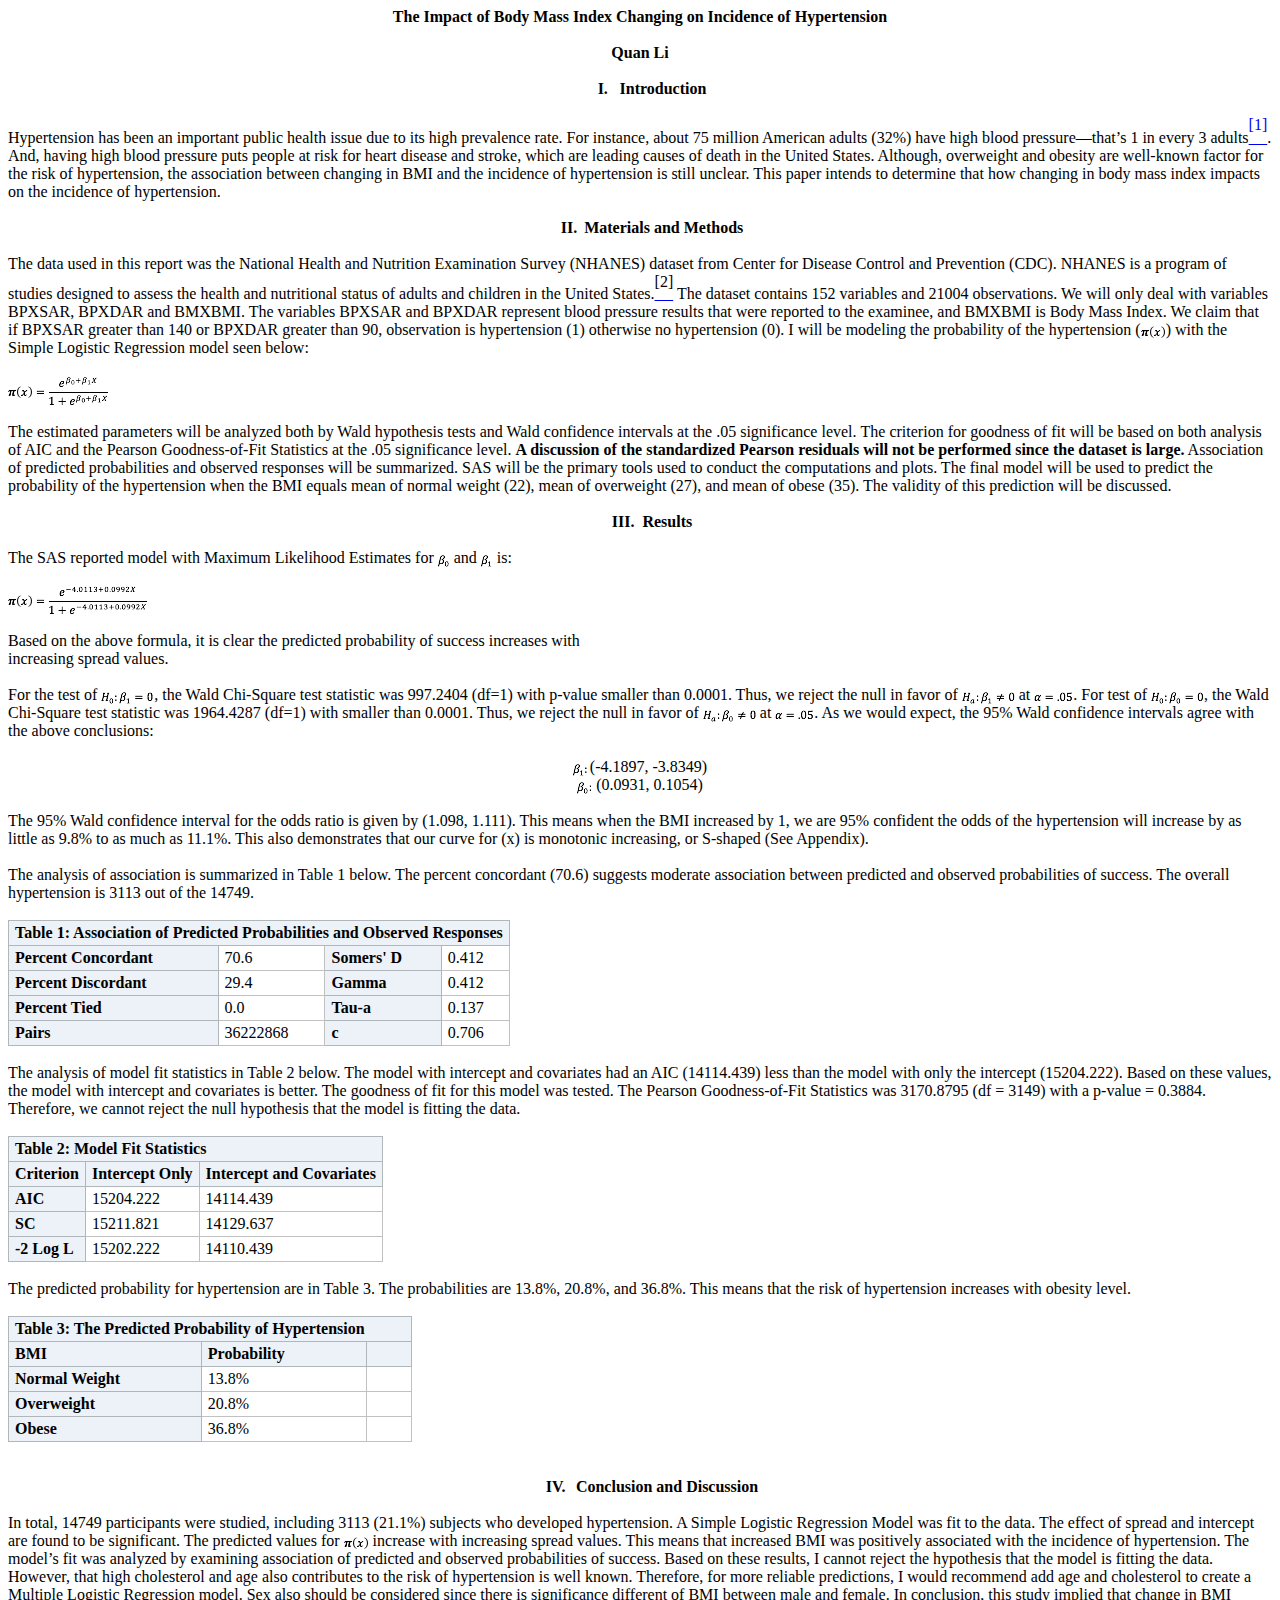
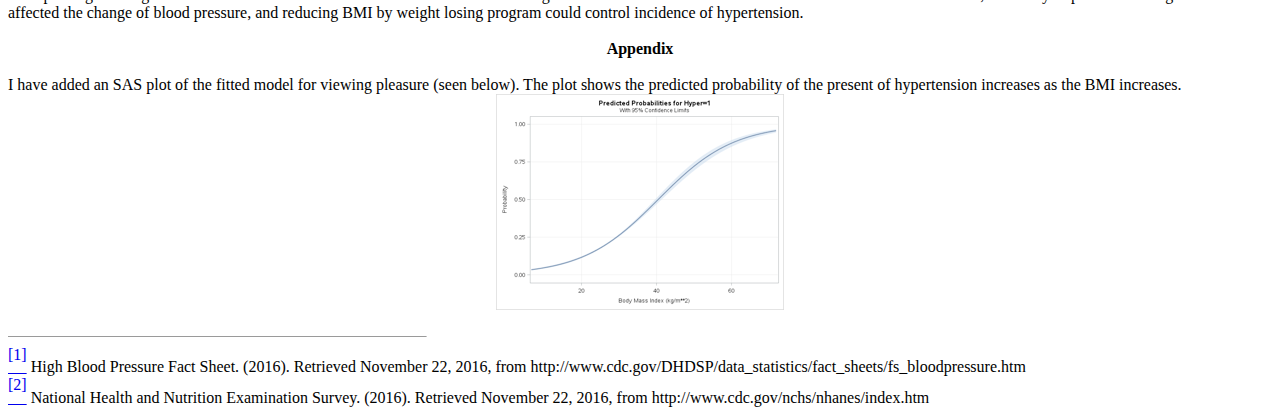
<file: project/SAS1.html>
<html xmlns:v="urn:schemas-microsoft-com:vml"
xmlns:o="urn:schemas-microsoft-com:office:office"
xmlns:w="urn:schemas-microsoft-com:office:word"
xmlns:m="http://schemas.microsoft.com/office/2004/12/omml"
xmlns:mv="http://macVmlSchemaUri" xmlns="http://www.w3.org/TR/REC-html40">

<head>
<meta name=Title content="">
<meta name=Keywords content="">
<meta http-equiv=Content-Type content="text/html; charset=utf-8">
<meta name=ProgId content=Word.Document>
<meta name=Generator content="Microsoft Word 15">
<meta name=Originator content="Microsoft Word 15">
<link rel=File-List href="SAS1.fld/filelist.xml">
<link rel=Edit-Time-Data href="SAS1.fld/editdata.mso">
<!--[if !mso]>
<style>
v\:* {behavior:url(#default#VML);}
o\:* {behavior:url(#default#VML);}
w\:* {behavior:url(#default#VML);}
.shape {behavior:url(#default#VML);}
</style>
<![endif]--><!--[if gte mso 9]><xml>
 <o:DocumentProperties>
  <o:Author>Quan Li</o:Author>
  <o:LastAuthor>Quan Li</o:LastAuthor>
  <o:Revision>2</o:Revision>
  <o:TotalTime>5</o:TotalTime>
  <o:Created>2017-03-08T22:57:00Z</o:Created>
  <o:LastSaved>2017-03-08T22:57:00Z</o:LastSaved>
  <o:Pages>4</o:Pages>
  <o:Words>915</o:Words>
  <o:Characters>5219</o:Characters>
  <o:Lines>43</o:Lines>
  <o:Paragraphs>12</o:Paragraphs>
  <o:CharactersWithSpaces>6122</o:CharactersWithSpaces>
  <o:Version>15.0</o:Version>
 </o:DocumentProperties>
 <o:OfficeDocumentSettings>
  <o:AllowPNG/>
  <o:PixelsPerInch>96</o:PixelsPerInch>
 </o:OfficeDocumentSettings>
</xml><![endif]-->
<link rel=dataStoreItem href="SAS1.fld/item0001.xml"
target="SAS1.fld/props002.xml">
<link rel=themeData href="SAS1.fld/themedata.thmx">
<!--[if gte mso 9]><xml>
 <w:WordDocument>
  <w:View>Print</w:View>
  <w:Zoom>148</w:Zoom>
  <w:SpellingState>Clean</w:SpellingState>
  <w:GrammarState>Clean</w:GrammarState>
  <w:TrackMoves>false</w:TrackMoves>
  <w:TrackFormatting/>
  <w:PunctuationKerning/>
  <w:ValidateAgainstSchemas/>
  <w:SaveIfXMLInvalid>false</w:SaveIfXMLInvalid>
  <w:IgnoreMixedContent>false</w:IgnoreMixedContent>
  <w:AlwaysShowPlaceholderText>false</w:AlwaysShowPlaceholderText>
  <w:DoNotPromoteQF/>
  <w:LidThemeOther>EN-US</w:LidThemeOther>
  <w:LidThemeAsian>ZH-CN</w:LidThemeAsian>
  <w:LidThemeComplexScript>X-NONE</w:LidThemeComplexScript>
  <w:Compatibility>
   <w:BreakWrappedTables/>
   <w:SnapToGridInCell/>
   <w:WrapTextWithPunct/>
   <w:UseAsianBreakRules/>
   <w:DontGrowAutofit/>
   <w:SplitPgBreakAndParaMark/>
   <w:EnableOpenTypeKerning/>
   <w:DontFlipMirrorIndents/>
   <w:OverrideTableStyleHps/>
   <w:UseFELayout/>
  </w:Compatibility>
  <m:mathPr>
   <m:mathFont m:val="Cambria Math"/>
   <m:brkBin m:val="before"/>
   <m:brkBinSub m:val="&#45;-"/>
   <m:smallFrac m:val="off"/>
   <m:dispDef/>
   <m:lMargin m:val="0"/>
   <m:rMargin m:val="0"/>
   <m:defJc m:val="centerGroup"/>
   <m:wrapIndent m:val="1440"/>
   <m:intLim m:val="subSup"/>
   <m:naryLim m:val="undOvr"/>
  </m:mathPr></w:WordDocument>
</xml><![endif]--><!--[if gte mso 9]><xml>
 <w:LatentStyles DefLockedState="false" DefUnhideWhenUsed="false"
  DefSemiHidden="false" DefQFormat="false" DefPriority="99"
  LatentStyleCount="382">
  <w:LsdException Locked="false" Priority="0" QFormat="true" Name="Normal"/>
  <w:LsdException Locked="false" Priority="9" QFormat="true" Name="heading 1"/>
  <w:LsdException Locked="false" Priority="9" SemiHidden="true"
   UnhideWhenUsed="true" QFormat="true" Name="heading 2"/>
  <w:LsdException Locked="false" Priority="9" SemiHidden="true"
   UnhideWhenUsed="true" QFormat="true" Name="heading 3"/>
  <w:LsdException Locked="false" Priority="9" SemiHidden="true"
   UnhideWhenUsed="true" QFormat="true" Name="heading 4"/>
  <w:LsdException Locked="false" Priority="9" SemiHidden="true"
   UnhideWhenUsed="true" QFormat="true" Name="heading 5"/>
  <w:LsdException Locked="false" Priority="9" SemiHidden="true"
   UnhideWhenUsed="true" QFormat="true" Name="heading 6"/>
  <w:LsdException Locked="false" Priority="9" SemiHidden="true"
   UnhideWhenUsed="true" QFormat="true" Name="heading 7"/>
  <w:LsdException Locked="false" Priority="9" SemiHidden="true"
   UnhideWhenUsed="true" QFormat="true" Name="heading 8"/>
  <w:LsdException Locked="false" Priority="9" SemiHidden="true"
   UnhideWhenUsed="true" QFormat="true" Name="heading 9"/>
  <w:LsdException Locked="false" SemiHidden="true" UnhideWhenUsed="true"
   Name="index 1"/>
  <w:LsdException Locked="false" SemiHidden="true" UnhideWhenUsed="true"
   Name="index 2"/>
  <w:LsdException Locked="false" SemiHidden="true" UnhideWhenUsed="true"
   Name="index 3"/>
  <w:LsdException Locked="false" SemiHidden="true" UnhideWhenUsed="true"
   Name="index 4"/>
  <w:LsdException Locked="false" SemiHidden="true" UnhideWhenUsed="true"
   Name="index 5"/>
  <w:LsdException Locked="false" SemiHidden="true" UnhideWhenUsed="true"
   Name="index 6"/>
  <w:LsdException Locked="false" SemiHidden="true" UnhideWhenUsed="true"
   Name="index 7"/>
  <w:LsdException Locked="false" SemiHidden="true" UnhideWhenUsed="true"
   Name="index 8"/>
  <w:LsdException Locked="false" SemiHidden="true" UnhideWhenUsed="true"
   Name="index 9"/>
  <w:LsdException Locked="false" Priority="39" SemiHidden="true"
   UnhideWhenUsed="true" Name="toc 1"/>
  <w:LsdException Locked="false" Priority="39" SemiHidden="true"
   UnhideWhenUsed="true" Name="toc 2"/>
  <w:LsdException Locked="false" Priority="39" SemiHidden="true"
   UnhideWhenUsed="true" Name="toc 3"/>
  <w:LsdException Locked="false" Priority="39" SemiHidden="true"
   UnhideWhenUsed="true" Name="toc 4"/>
  <w:LsdException Locked="false" Priority="39" SemiHidden="true"
   UnhideWhenUsed="true" Name="toc 5"/>
  <w:LsdException Locked="false" Priority="39" SemiHidden="true"
   UnhideWhenUsed="true" Name="toc 6"/>
  <w:LsdException Locked="false" Priority="39" SemiHidden="true"
   UnhideWhenUsed="true" Name="toc 7"/>
  <w:LsdException Locked="false" Priority="39" SemiHidden="true"
   UnhideWhenUsed="true" Name="toc 8"/>
  <w:LsdException Locked="false" Priority="39" SemiHidden="true"
   UnhideWhenUsed="true" Name="toc 9"/>
  <w:LsdException Locked="false" SemiHidden="true" UnhideWhenUsed="true"
   Name="Normal Indent"/>
  <w:LsdException Locked="false" SemiHidden="true" UnhideWhenUsed="true"
   Name="footnote text"/>
  <w:LsdException Locked="false" SemiHidden="true" UnhideWhenUsed="true"
   Name="annotation text"/>
  <w:LsdException Locked="false" SemiHidden="true" UnhideWhenUsed="true"
   Name="header"/>
  <w:LsdException Locked="false" SemiHidden="true" UnhideWhenUsed="true"
   Name="footer"/>
  <w:LsdException Locked="false" SemiHidden="true" UnhideWhenUsed="true"
   Name="index heading"/>
  <w:LsdException Locked="false" Priority="35" SemiHidden="true"
   UnhideWhenUsed="true" QFormat="true" Name="caption"/>
  <w:LsdException Locked="false" SemiHidden="true" UnhideWhenUsed="true"
   Name="table of figures"/>
  <w:LsdException Locked="false" SemiHidden="true" UnhideWhenUsed="true"
   Name="envelope address"/>
  <w:LsdException Locked="false" SemiHidden="true" UnhideWhenUsed="true"
   Name="envelope return"/>
  <w:LsdException Locked="false" SemiHidden="true" UnhideWhenUsed="true"
   Name="footnote reference"/>
  <w:LsdException Locked="false" SemiHidden="true" UnhideWhenUsed="true"
   Name="annotation reference"/>
  <w:LsdException Locked="false" SemiHidden="true" UnhideWhenUsed="true"
   Name="line number"/>
  <w:LsdException Locked="false" SemiHidden="true" UnhideWhenUsed="true"
   Name="page number"/>
  <w:LsdException Locked="false" SemiHidden="true" UnhideWhenUsed="true"
   Name="endnote reference"/>
  <w:LsdException Locked="false" SemiHidden="true" UnhideWhenUsed="true"
   Name="endnote text"/>
  <w:LsdException Locked="false" SemiHidden="true" UnhideWhenUsed="true"
   Name="table of authorities"/>
  <w:LsdException Locked="false" SemiHidden="true" UnhideWhenUsed="true"
   Name="macro"/>
  <w:LsdException Locked="false" SemiHidden="true" UnhideWhenUsed="true"
   Name="toa heading"/>
  <w:LsdException Locked="false" SemiHidden="true" UnhideWhenUsed="true"
   Name="List"/>
  <w:LsdException Locked="false" SemiHidden="true" UnhideWhenUsed="true"
   Name="List Bullet"/>
  <w:LsdException Locked="false" SemiHidden="true" UnhideWhenUsed="true"
   Name="List Number"/>
  <w:LsdException Locked="false" SemiHidden="true" UnhideWhenUsed="true"
   Name="List 2"/>
  <w:LsdException Locked="false" SemiHidden="true" UnhideWhenUsed="true"
   Name="List 3"/>
  <w:LsdException Locked="false" SemiHidden="true" UnhideWhenUsed="true"
   Name="List 4"/>
  <w:LsdException Locked="false" SemiHidden="true" UnhideWhenUsed="true"
   Name="List 5"/>
  <w:LsdException Locked="false" SemiHidden="true" UnhideWhenUsed="true"
   Name="List Bullet 2"/>
  <w:LsdException Locked="false" SemiHidden="true" UnhideWhenUsed="true"
   Name="List Bullet 3"/>
  <w:LsdException Locked="false" SemiHidden="true" UnhideWhenUsed="true"
   Name="List Bullet 4"/>
  <w:LsdException Locked="false" SemiHidden="true" UnhideWhenUsed="true"
   Name="List Bullet 5"/>
  <w:LsdException Locked="false" SemiHidden="true" UnhideWhenUsed="true"
   Name="List Number 2"/>
  <w:LsdException Locked="false" SemiHidden="true" UnhideWhenUsed="true"
   Name="List Number 3"/>
  <w:LsdException Locked="false" SemiHidden="true" UnhideWhenUsed="true"
   Name="List Number 4"/>
  <w:LsdException Locked="false" SemiHidden="true" UnhideWhenUsed="true"
   Name="List Number 5"/>
  <w:LsdException Locked="false" Priority="10" QFormat="true" Name="Title"/>
  <w:LsdException Locked="false" SemiHidden="true" UnhideWhenUsed="true"
   Name="Closing"/>
  <w:LsdException Locked="false" SemiHidden="true" UnhideWhenUsed="true"
   Name="Signature"/>
  <w:LsdException Locked="false" Priority="1" SemiHidden="true"
   UnhideWhenUsed="true" Name="Default Paragraph Font"/>
  <w:LsdException Locked="false" SemiHidden="true" UnhideWhenUsed="true"
   Name="Body Text"/>
  <w:LsdException Locked="false" SemiHidden="true" UnhideWhenUsed="true"
   Name="Body Text Indent"/>
  <w:LsdException Locked="false" SemiHidden="true" UnhideWhenUsed="true"
   Name="List Continue"/>
  <w:LsdException Locked="false" SemiHidden="true" UnhideWhenUsed="true"
   Name="List Continue 2"/>
  <w:LsdException Locked="false" SemiHidden="true" UnhideWhenUsed="true"
   Name="List Continue 3"/>
  <w:LsdException Locked="false" SemiHidden="true" UnhideWhenUsed="true"
   Name="List Continue 4"/>
  <w:LsdException Locked="false" SemiHidden="true" UnhideWhenUsed="true"
   Name="List Continue 5"/>
  <w:LsdException Locked="false" SemiHidden="true" UnhideWhenUsed="true"
   Name="Message Header"/>
  <w:LsdException Locked="false" Priority="11" QFormat="true" Name="Subtitle"/>
  <w:LsdException Locked="false" SemiHidden="true" UnhideWhenUsed="true"
   Name="Salutation"/>
  <w:LsdException Locked="false" SemiHidden="true" UnhideWhenUsed="true"
   Name="Date"/>
  <w:LsdException Locked="false" SemiHidden="true" UnhideWhenUsed="true"
   Name="Body Text First Indent"/>
  <w:LsdException Locked="false" SemiHidden="true" UnhideWhenUsed="true"
   Name="Body Text First Indent 2"/>
  <w:LsdException Locked="false" SemiHidden="true" UnhideWhenUsed="true"
   Name="Note Heading"/>
  <w:LsdException Locked="false" SemiHidden="true" UnhideWhenUsed="true"
   Name="Body Text 2"/>
  <w:LsdException Locked="false" SemiHidden="true" UnhideWhenUsed="true"
   Name="Body Text 3"/>
  <w:LsdException Locked="false" SemiHidden="true" UnhideWhenUsed="true"
   Name="Body Text Indent 2"/>
  <w:LsdException Locked="false" SemiHidden="true" UnhideWhenUsed="true"
   Name="Body Text Indent 3"/>
  <w:LsdException Locked="false" SemiHidden="true" UnhideWhenUsed="true"
   Name="Block Text"/>
  <w:LsdException Locked="false" SemiHidden="true" UnhideWhenUsed="true"
   Name="Hyperlink"/>
  <w:LsdException Locked="false" SemiHidden="true" UnhideWhenUsed="true"
   Name="FollowedHyperlink"/>
  <w:LsdException Locked="false" Priority="22" QFormat="true" Name="Strong"/>
  <w:LsdException Locked="false" Priority="20" QFormat="true" Name="Emphasis"/>
  <w:LsdException Locked="false" SemiHidden="true" UnhideWhenUsed="true"
   Name="Document Map"/>
  <w:LsdException Locked="false" SemiHidden="true" UnhideWhenUsed="true"
   Name="Plain Text"/>
  <w:LsdException Locked="false" SemiHidden="true" UnhideWhenUsed="true"
   Name="E-mail Signature"/>
  <w:LsdException Locked="false" SemiHidden="true" UnhideWhenUsed="true"
   Name="HTML Top of Form"/>
  <w:LsdException Locked="false" SemiHidden="true" UnhideWhenUsed="true"
   Name="HTML Bottom of Form"/>
  <w:LsdException Locked="false" SemiHidden="true" UnhideWhenUsed="true"
   Name="Normal (Web)"/>
  <w:LsdException Locked="false" SemiHidden="true" UnhideWhenUsed="true"
   Name="HTML Acronym"/>
  <w:LsdException Locked="false" SemiHidden="true" UnhideWhenUsed="true"
   Name="HTML Address"/>
  <w:LsdException Locked="false" SemiHidden="true" UnhideWhenUsed="true"
   Name="HTML Cite"/>
  <w:LsdException Locked="false" SemiHidden="true" UnhideWhenUsed="true"
   Name="HTML Code"/>
  <w:LsdException Locked="false" SemiHidden="true" UnhideWhenUsed="true"
   Name="HTML Definition"/>
  <w:LsdException Locked="false" SemiHidden="true" UnhideWhenUsed="true"
   Name="HTML Keyboard"/>
  <w:LsdException Locked="false" SemiHidden="true" UnhideWhenUsed="true"
   Name="HTML Preformatted"/>
  <w:LsdException Locked="false" SemiHidden="true" UnhideWhenUsed="true"
   Name="HTML Sample"/>
  <w:LsdException Locked="false" SemiHidden="true" UnhideWhenUsed="true"
   Name="HTML Typewriter"/>
  <w:LsdException Locked="false" SemiHidden="true" UnhideWhenUsed="true"
   Name="HTML Variable"/>
  <w:LsdException Locked="false" SemiHidden="true" UnhideWhenUsed="true"
   Name="Normal Table"/>
  <w:LsdException Locked="false" SemiHidden="true" UnhideWhenUsed="true"
   Name="annotation subject"/>
  <w:LsdException Locked="false" SemiHidden="true" UnhideWhenUsed="true"
   Name="No List"/>
  <w:LsdException Locked="false" SemiHidden="true" UnhideWhenUsed="true"
   Name="Outline List 1"/>
  <w:LsdException Locked="false" SemiHidden="true" UnhideWhenUsed="true"
   Name="Outline List 2"/>
  <w:LsdException Locked="false" SemiHidden="true" UnhideWhenUsed="true"
   Name="Outline List 3"/>
  <w:LsdException Locked="false" SemiHidden="true" UnhideWhenUsed="true"
   Name="Table Simple 1"/>
  <w:LsdException Locked="false" SemiHidden="true" UnhideWhenUsed="true"
   Name="Table Simple 2"/>
  <w:LsdException Locked="false" SemiHidden="true" UnhideWhenUsed="true"
   Name="Table Simple 3"/>
  <w:LsdException Locked="false" SemiHidden="true" UnhideWhenUsed="true"
   Name="Table Classic 1"/>
  <w:LsdException Locked="false" SemiHidden="true" UnhideWhenUsed="true"
   Name="Table Classic 2"/>
  <w:LsdException Locked="false" SemiHidden="true" UnhideWhenUsed="true"
   Name="Table Classic 3"/>
  <w:LsdException Locked="false" SemiHidden="true" UnhideWhenUsed="true"
   Name="Table Classic 4"/>
  <w:LsdException Locked="false" SemiHidden="true" UnhideWhenUsed="true"
   Name="Table Colorful 1"/>
  <w:LsdException Locked="false" SemiHidden="true" UnhideWhenUsed="true"
   Name="Table Colorful 2"/>
  <w:LsdException Locked="false" SemiHidden="true" UnhideWhenUsed="true"
   Name="Table Colorful 3"/>
  <w:LsdException Locked="false" SemiHidden="true" UnhideWhenUsed="true"
   Name="Table Columns 1"/>
  <w:LsdException Locked="false" SemiHidden="true" UnhideWhenUsed="true"
   Name="Table Columns 2"/>
  <w:LsdException Locked="false" SemiHidden="true" UnhideWhenUsed="true"
   Name="Table Columns 3"/>
  <w:LsdException Locked="false" SemiHidden="true" UnhideWhenUsed="true"
   Name="Table Columns 4"/>
  <w:LsdException Locked="false" SemiHidden="true" UnhideWhenUsed="true"
   Name="Table Columns 5"/>
  <w:LsdException Locked="false" SemiHidden="true" UnhideWhenUsed="true"
   Name="Table Grid 1"/>
  <w:LsdException Locked="false" SemiHidden="true" UnhideWhenUsed="true"
   Name="Table Grid 2"/>
  <w:LsdException Locked="false" SemiHidden="true" UnhideWhenUsed="true"
   Name="Table Grid 3"/>
  <w:LsdException Locked="false" SemiHidden="true" UnhideWhenUsed="true"
   Name="Table Grid 4"/>
  <w:LsdException Locked="false" SemiHidden="true" UnhideWhenUsed="true"
   Name="Table Grid 5"/>
  <w:LsdException Locked="false" SemiHidden="true" UnhideWhenUsed="true"
   Name="Table Grid 6"/>
  <w:LsdException Locked="false" SemiHidden="true" UnhideWhenUsed="true"
   Name="Table Grid 7"/>
  <w:LsdException Locked="false" SemiHidden="true" UnhideWhenUsed="true"
   Name="Table Grid 8"/>
  <w:LsdException Locked="false" SemiHidden="true" UnhideWhenUsed="true"
   Name="Table List 1"/>
  <w:LsdException Locked="false" SemiHidden="true" UnhideWhenUsed="true"
   Name="Table List 2"/>
  <w:LsdException Locked="false" SemiHidden="true" UnhideWhenUsed="true"
   Name="Table List 3"/>
  <w:LsdException Locked="false" SemiHidden="true" UnhideWhenUsed="true"
   Name="Table List 4"/>
  <w:LsdException Locked="false" SemiHidden="true" UnhideWhenUsed="true"
   Name="Table List 5"/>
  <w:LsdException Locked="false" SemiHidden="true" UnhideWhenUsed="true"
   Name="Table List 6"/>
  <w:LsdException Locked="false" SemiHidden="true" UnhideWhenUsed="true"
   Name="Table List 7"/>
  <w:LsdException Locked="false" SemiHidden="true" UnhideWhenUsed="true"
   Name="Table List 8"/>
  <w:LsdException Locked="false" SemiHidden="true" UnhideWhenUsed="true"
   Name="Table 3D effects 1"/>
  <w:LsdException Locked="false" SemiHidden="true" UnhideWhenUsed="true"
   Name="Table 3D effects 2"/>
  <w:LsdException Locked="false" SemiHidden="true" UnhideWhenUsed="true"
   Name="Table 3D effects 3"/>
  <w:LsdException Locked="false" SemiHidden="true" UnhideWhenUsed="true"
   Name="Table Contemporary"/>
  <w:LsdException Locked="false" SemiHidden="true" UnhideWhenUsed="true"
   Name="Table Elegant"/>
  <w:LsdException Locked="false" SemiHidden="true" UnhideWhenUsed="true"
   Name="Table Professional"/>
  <w:LsdException Locked="false" SemiHidden="true" UnhideWhenUsed="true"
   Name="Table Subtle 1"/>
  <w:LsdException Locked="false" SemiHidden="true" UnhideWhenUsed="true"
   Name="Table Subtle 2"/>
  <w:LsdException Locked="false" SemiHidden="true" UnhideWhenUsed="true"
   Name="Table Web 1"/>
  <w:LsdException Locked="false" SemiHidden="true" UnhideWhenUsed="true"
   Name="Table Web 2"/>
  <w:LsdException Locked="false" SemiHidden="true" UnhideWhenUsed="true"
   Name="Table Web 3"/>
  <w:LsdException Locked="false" SemiHidden="true" UnhideWhenUsed="true"
   Name="Balloon Text"/>
  <w:LsdException Locked="false" Priority="39" Name="Table Grid"/>
  <w:LsdException Locked="false" SemiHidden="true" UnhideWhenUsed="true"
   Name="Table Theme"/>
  <w:LsdException Locked="false" SemiHidden="true" UnhideWhenUsed="true"
   Name="Note Level 1"/>
  <w:LsdException Locked="false" SemiHidden="true" UnhideWhenUsed="true"
   Name="Note Level 2"/>
  <w:LsdException Locked="false" SemiHidden="true" UnhideWhenUsed="true"
   Name="Note Level 3"/>
  <w:LsdException Locked="false" SemiHidden="true" UnhideWhenUsed="true"
   Name="Note Level 4"/>
  <w:LsdException Locked="false" SemiHidden="true" UnhideWhenUsed="true"
   Name="Note Level 5"/>
  <w:LsdException Locked="false" SemiHidden="true" UnhideWhenUsed="true"
   Name="Note Level 6"/>
  <w:LsdException Locked="false" SemiHidden="true" UnhideWhenUsed="true"
   Name="Note Level 7"/>
  <w:LsdException Locked="false" SemiHidden="true" UnhideWhenUsed="true"
   Name="Note Level 8"/>
  <w:LsdException Locked="false" SemiHidden="true" UnhideWhenUsed="true"
   Name="Note Level 9"/>
  <w:LsdException Locked="false" SemiHidden="true" Name="Placeholder Text"/>
  <w:LsdException Locked="false" Priority="1" QFormat="true" Name="No Spacing"/>
  <w:LsdException Locked="false" Priority="60" Name="Light Shading"/>
  <w:LsdException Locked="false" Priority="61" Name="Light List"/>
  <w:LsdException Locked="false" Priority="62" Name="Light Grid"/>
  <w:LsdException Locked="false" Priority="63" Name="Medium Shading 1"/>
  <w:LsdException Locked="false" Priority="64" Name="Medium Shading 2"/>
  <w:LsdException Locked="false" Priority="65" Name="Medium List 1"/>
  <w:LsdException Locked="false" Priority="66" Name="Medium List 2"/>
  <w:LsdException Locked="false" Priority="67" Name="Medium Grid 1"/>
  <w:LsdException Locked="false" Priority="68" Name="Medium Grid 2"/>
  <w:LsdException Locked="false" Priority="69" Name="Medium Grid 3"/>
  <w:LsdException Locked="false" Priority="70" Name="Dark List"/>
  <w:LsdException Locked="false" Priority="71" Name="Colorful Shading"/>
  <w:LsdException Locked="false" Priority="72" Name="Colorful List"/>
  <w:LsdException Locked="false" Priority="73" Name="Colorful Grid"/>
  <w:LsdException Locked="false" Priority="60" Name="Light Shading Accent 1"/>
  <w:LsdException Locked="false" Priority="61" Name="Light List Accent 1"/>
  <w:LsdException Locked="false" Priority="62" Name="Light Grid Accent 1"/>
  <w:LsdException Locked="false" Priority="63" Name="Medium Shading 1 Accent 1"/>
  <w:LsdException Locked="false" Priority="64" Name="Medium Shading 2 Accent 1"/>
  <w:LsdException Locked="false" Priority="65" Name="Medium List 1 Accent 1"/>
  <w:LsdException Locked="false" SemiHidden="true" Name="Revision"/>
  <w:LsdException Locked="false" Priority="34" QFormat="true"
   Name="List Paragraph"/>
  <w:LsdException Locked="false" Priority="29" QFormat="true" Name="Quote"/>
  <w:LsdException Locked="false" Priority="30" QFormat="true"
   Name="Intense Quote"/>
  <w:LsdException Locked="false" Priority="66" Name="Medium List 2 Accent 1"/>
  <w:LsdException Locked="false" Priority="67" Name="Medium Grid 1 Accent 1"/>
  <w:LsdException Locked="false" Priority="68" Name="Medium Grid 2 Accent 1"/>
  <w:LsdException Locked="false" Priority="69" Name="Medium Grid 3 Accent 1"/>
  <w:LsdException Locked="false" Priority="70" Name="Dark List Accent 1"/>
  <w:LsdException Locked="false" Priority="71" Name="Colorful Shading Accent 1"/>
  <w:LsdException Locked="false" Priority="72" Name="Colorful List Accent 1"/>
  <w:LsdException Locked="false" Priority="73" Name="Colorful Grid Accent 1"/>
  <w:LsdException Locked="false" Priority="60" Name="Light Shading Accent 2"/>
  <w:LsdException Locked="false" Priority="61" Name="Light List Accent 2"/>
  <w:LsdException Locked="false" Priority="62" Name="Light Grid Accent 2"/>
  <w:LsdException Locked="false" Priority="63" Name="Medium Shading 1 Accent 2"/>
  <w:LsdException Locked="false" Priority="64" Name="Medium Shading 2 Accent 2"/>
  <w:LsdException Locked="false" Priority="65" Name="Medium List 1 Accent 2"/>
  <w:LsdException Locked="false" Priority="66" Name="Medium List 2 Accent 2"/>
  <w:LsdException Locked="false" Priority="67" Name="Medium Grid 1 Accent 2"/>
  <w:LsdException Locked="false" Priority="68" Name="Medium Grid 2 Accent 2"/>
  <w:LsdException Locked="false" Priority="69" Name="Medium Grid 3 Accent 2"/>
  <w:LsdException Locked="false" Priority="70" Name="Dark List Accent 2"/>
  <w:LsdException Locked="false" Priority="71" Name="Colorful Shading Accent 2"/>
  <w:LsdException Locked="false" Priority="72" Name="Colorful List Accent 2"/>
  <w:LsdException Locked="false" Priority="73" Name="Colorful Grid Accent 2"/>
  <w:LsdException Locked="false" Priority="60" Name="Light Shading Accent 3"/>
  <w:LsdException Locked="false" Priority="61" Name="Light List Accent 3"/>
  <w:LsdException Locked="false" Priority="62" Name="Light Grid Accent 3"/>
  <w:LsdException Locked="false" Priority="63" Name="Medium Shading 1 Accent 3"/>
  <w:LsdException Locked="false" Priority="64" Name="Medium Shading 2 Accent 3"/>
  <w:LsdException Locked="false" Priority="65" Name="Medium List 1 Accent 3"/>
  <w:LsdException Locked="false" Priority="66" Name="Medium List 2 Accent 3"/>
  <w:LsdException Locked="false" Priority="67" Name="Medium Grid 1 Accent 3"/>
  <w:LsdException Locked="false" Priority="68" Name="Medium Grid 2 Accent 3"/>
  <w:LsdException Locked="false" Priority="69" Name="Medium Grid 3 Accent 3"/>
  <w:LsdException Locked="false" Priority="70" Name="Dark List Accent 3"/>
  <w:LsdException Locked="false" Priority="71" Name="Colorful Shading Accent 3"/>
  <w:LsdException Locked="false" Priority="72" Name="Colorful List Accent 3"/>
  <w:LsdException Locked="false" Priority="73" Name="Colorful Grid Accent 3"/>
  <w:LsdException Locked="false" Priority="60" Name="Light Shading Accent 4"/>
  <w:LsdException Locked="false" Priority="61" Name="Light List Accent 4"/>
  <w:LsdException Locked="false" Priority="62" Name="Light Grid Accent 4"/>
  <w:LsdException Locked="false" Priority="63" Name="Medium Shading 1 Accent 4"/>
  <w:LsdException Locked="false" Priority="64" Name="Medium Shading 2 Accent 4"/>
  <w:LsdException Locked="false" Priority="65" Name="Medium List 1 Accent 4"/>
  <w:LsdException Locked="false" Priority="66" Name="Medium List 2 Accent 4"/>
  <w:LsdException Locked="false" Priority="67" Name="Medium Grid 1 Accent 4"/>
  <w:LsdException Locked="false" Priority="68" Name="Medium Grid 2 Accent 4"/>
  <w:LsdException Locked="false" Priority="69" Name="Medium Grid 3 Accent 4"/>
  <w:LsdException Locked="false" Priority="70" Name="Dark List Accent 4"/>
  <w:LsdException Locked="false" Priority="71" Name="Colorful Shading Accent 4"/>
  <w:LsdException Locked="false" Priority="72" Name="Colorful List Accent 4"/>
  <w:LsdException Locked="false" Priority="73" Name="Colorful Grid Accent 4"/>
  <w:LsdException Locked="false" Priority="60" Name="Light Shading Accent 5"/>
  <w:LsdException Locked="false" Priority="61" Name="Light List Accent 5"/>
  <w:LsdException Locked="false" Priority="62" Name="Light Grid Accent 5"/>
  <w:LsdException Locked="false" Priority="63" Name="Medium Shading 1 Accent 5"/>
  <w:LsdException Locked="false" Priority="64" Name="Medium Shading 2 Accent 5"/>
  <w:LsdException Locked="false" Priority="65" Name="Medium List 1 Accent 5"/>
  <w:LsdException Locked="false" Priority="66" Name="Medium List 2 Accent 5"/>
  <w:LsdException Locked="false" Priority="67" Name="Medium Grid 1 Accent 5"/>
  <w:LsdException Locked="false" Priority="68" Name="Medium Grid 2 Accent 5"/>
  <w:LsdException Locked="false" Priority="69" Name="Medium Grid 3 Accent 5"/>
  <w:LsdException Locked="false" Priority="70" Name="Dark List Accent 5"/>
  <w:LsdException Locked="false" Priority="71" Name="Colorful Shading Accent 5"/>
  <w:LsdException Locked="false" Priority="72" Name="Colorful List Accent 5"/>
  <w:LsdException Locked="false" Priority="73" Name="Colorful Grid Accent 5"/>
  <w:LsdException Locked="false" Priority="60" Name="Light Shading Accent 6"/>
  <w:LsdException Locked="false" Priority="61" Name="Light List Accent 6"/>
  <w:LsdException Locked="false" Priority="62" Name="Light Grid Accent 6"/>
  <w:LsdException Locked="false" Priority="63" Name="Medium Shading 1 Accent 6"/>
  <w:LsdException Locked="false" Priority="64" Name="Medium Shading 2 Accent 6"/>
  <w:LsdException Locked="false" Priority="65" Name="Medium List 1 Accent 6"/>
  <w:LsdException Locked="false" Priority="66" Name="Medium List 2 Accent 6"/>
  <w:LsdException Locked="false" Priority="67" Name="Medium Grid 1 Accent 6"/>
  <w:LsdException Locked="false" Priority="68" Name="Medium Grid 2 Accent 6"/>
  <w:LsdException Locked="false" Priority="69" Name="Medium Grid 3 Accent 6"/>
  <w:LsdException Locked="false" Priority="70" Name="Dark List Accent 6"/>
  <w:LsdException Locked="false" Priority="71" Name="Colorful Shading Accent 6"/>
  <w:LsdException Locked="false" Priority="72" Name="Colorful List Accent 6"/>
  <w:LsdException Locked="false" Priority="73" Name="Colorful Grid Accent 6"/>
  <w:LsdException Locked="false" Priority="19" QFormat="true"
   Name="Subtle Emphasis"/>
  <w:LsdException Locked="false" Priority="21" QFormat="true"
   Name="Intense Emphasis"/>
  <w:LsdException Locked="false" Priority="31" QFormat="true"
   Name="Subtle Reference"/>
  <w:LsdException Locked="false" Priority="32" QFormat="true"
   Name="Intense Reference"/>
  <w:LsdException Locked="false" Priority="33" QFormat="true" Name="Book Title"/>
  <w:LsdException Locked="false" Priority="37" SemiHidden="true"
   UnhideWhenUsed="true" Name="Bibliography"/>
  <w:LsdException Locked="false" Priority="39" SemiHidden="true"
   UnhideWhenUsed="true" QFormat="true" Name="TOC Heading"/>
  <w:LsdException Locked="false" Priority="41" Name="Plain Table 1"/>
  <w:LsdException Locked="false" Priority="42" Name="Plain Table 2"/>
  <w:LsdException Locked="false" Priority="43" Name="Plain Table 3"/>
  <w:LsdException Locked="false" Priority="44" Name="Plain Table 4"/>
  <w:LsdException Locked="false" Priority="45" Name="Plain Table 5"/>
  <w:LsdException Locked="false" Priority="40" Name="Grid Table Light"/>
  <w:LsdException Locked="false" Priority="46" Name="Grid Table 1 Light"/>
  <w:LsdException Locked="false" Priority="47" Name="Grid Table 2"/>
  <w:LsdException Locked="false" Priority="48" Name="Grid Table 3"/>
  <w:LsdException Locked="false" Priority="49" Name="Grid Table 4"/>
  <w:LsdException Locked="false" Priority="50" Name="Grid Table 5 Dark"/>
  <w:LsdException Locked="false" Priority="51" Name="Grid Table 6 Colorful"/>
  <w:LsdException Locked="false" Priority="52" Name="Grid Table 7 Colorful"/>
  <w:LsdException Locked="false" Priority="46"
   Name="Grid Table 1 Light Accent 1"/>
  <w:LsdException Locked="false" Priority="47" Name="Grid Table 2 Accent 1"/>
  <w:LsdException Locked="false" Priority="48" Name="Grid Table 3 Accent 1"/>
  <w:LsdException Locked="false" Priority="49" Name="Grid Table 4 Accent 1"/>
  <w:LsdException Locked="false" Priority="50" Name="Grid Table 5 Dark Accent 1"/>
  <w:LsdException Locked="false" Priority="51"
   Name="Grid Table 6 Colorful Accent 1"/>
  <w:LsdException Locked="false" Priority="52"
   Name="Grid Table 7 Colorful Accent 1"/>
  <w:LsdException Locked="false" Priority="46"
   Name="Grid Table 1 Light Accent 2"/>
  <w:LsdException Locked="false" Priority="47" Name="Grid Table 2 Accent 2"/>
  <w:LsdException Locked="false" Priority="48" Name="Grid Table 3 Accent 2"/>
  <w:LsdException Locked="false" Priority="49" Name="Grid Table 4 Accent 2"/>
  <w:LsdException Locked="false" Priority="50" Name="Grid Table 5 Dark Accent 2"/>
  <w:LsdException Locked="false" Priority="51"
   Name="Grid Table 6 Colorful Accent 2"/>
  <w:LsdException Locked="false" Priority="52"
   Name="Grid Table 7 Colorful Accent 2"/>
  <w:LsdException Locked="false" Priority="46"
   Name="Grid Table 1 Light Accent 3"/>
  <w:LsdException Locked="false" Priority="47" Name="Grid Table 2 Accent 3"/>
  <w:LsdException Locked="false" Priority="48" Name="Grid Table 3 Accent 3"/>
  <w:LsdException Locked="false" Priority="49" Name="Grid Table 4 Accent 3"/>
  <w:LsdException Locked="false" Priority="50" Name="Grid Table 5 Dark Accent 3"/>
  <w:LsdException Locked="false" Priority="51"
   Name="Grid Table 6 Colorful Accent 3"/>
  <w:LsdException Locked="false" Priority="52"
   Name="Grid Table 7 Colorful Accent 3"/>
  <w:LsdException Locked="false" Priority="46"
   Name="Grid Table 1 Light Accent 4"/>
  <w:LsdException Locked="false" Priority="47" Name="Grid Table 2 Accent 4"/>
  <w:LsdException Locked="false" Priority="48" Name="Grid Table 3 Accent 4"/>
  <w:LsdException Locked="false" Priority="49" Name="Grid Table 4 Accent 4"/>
  <w:LsdException Locked="false" Priority="50" Name="Grid Table 5 Dark Accent 4"/>
  <w:LsdException Locked="false" Priority="51"
   Name="Grid Table 6 Colorful Accent 4"/>
  <w:LsdException Locked="false" Priority="52"
   Name="Grid Table 7 Colorful Accent 4"/>
  <w:LsdException Locked="false" Priority="46"
   Name="Grid Table 1 Light Accent 5"/>
  <w:LsdException Locked="false" Priority="47" Name="Grid Table 2 Accent 5"/>
  <w:LsdException Locked="false" Priority="48" Name="Grid Table 3 Accent 5"/>
  <w:LsdException Locked="false" Priority="49" Name="Grid Table 4 Accent 5"/>
  <w:LsdException Locked="false" Priority="50" Name="Grid Table 5 Dark Accent 5"/>
  <w:LsdException Locked="false" Priority="51"
   Name="Grid Table 6 Colorful Accent 5"/>
  <w:LsdException Locked="false" Priority="52"
   Name="Grid Table 7 Colorful Accent 5"/>
  <w:LsdException Locked="false" Priority="46"
   Name="Grid Table 1 Light Accent 6"/>
  <w:LsdException Locked="false" Priority="47" Name="Grid Table 2 Accent 6"/>
  <w:LsdException Locked="false" Priority="48" Name="Grid Table 3 Accent 6"/>
  <w:LsdException Locked="false" Priority="49" Name="Grid Table 4 Accent 6"/>
  <w:LsdException Locked="false" Priority="50" Name="Grid Table 5 Dark Accent 6"/>
  <w:LsdException Locked="false" Priority="51"
   Name="Grid Table 6 Colorful Accent 6"/>
  <w:LsdException Locked="false" Priority="52"
   Name="Grid Table 7 Colorful Accent 6"/>
  <w:LsdException Locked="false" Priority="46" Name="List Table 1 Light"/>
  <w:LsdException Locked="false" Priority="47" Name="List Table 2"/>
  <w:LsdException Locked="false" Priority="48" Name="List Table 3"/>
  <w:LsdException Locked="false" Priority="49" Name="List Table 4"/>
  <w:LsdException Locked="false" Priority="50" Name="List Table 5 Dark"/>
  <w:LsdException Locked="false" Priority="51" Name="List Table 6 Colorful"/>
  <w:LsdException Locked="false" Priority="52" Name="List Table 7 Colorful"/>
  <w:LsdException Locked="false" Priority="46"
   Name="List Table 1 Light Accent 1"/>
  <w:LsdException Locked="false" Priority="47" Name="List Table 2 Accent 1"/>
  <w:LsdException Locked="false" Priority="48" Name="List Table 3 Accent 1"/>
  <w:LsdException Locked="false" Priority="49" Name="List Table 4 Accent 1"/>
  <w:LsdException Locked="false" Priority="50" Name="List Table 5 Dark Accent 1"/>
  <w:LsdException Locked="false" Priority="51"
   Name="List Table 6 Colorful Accent 1"/>
  <w:LsdException Locked="false" Priority="52"
   Name="List Table 7 Colorful Accent 1"/>
  <w:LsdException Locked="false" Priority="46"
   Name="List Table 1 Light Accent 2"/>
  <w:LsdException Locked="false" Priority="47" Name="List Table 2 Accent 2"/>
  <w:LsdException Locked="false" Priority="48" Name="List Table 3 Accent 2"/>
  <w:LsdException Locked="false" Priority="49" Name="List Table 4 Accent 2"/>
  <w:LsdException Locked="false" Priority="50" Name="List Table 5 Dark Accent 2"/>
  <w:LsdException Locked="false" Priority="51"
   Name="List Table 6 Colorful Accent 2"/>
  <w:LsdException Locked="false" Priority="52"
   Name="List Table 7 Colorful Accent 2"/>
  <w:LsdException Locked="false" Priority="46"
   Name="List Table 1 Light Accent 3"/>
  <w:LsdException Locked="false" Priority="47" Name="List Table 2 Accent 3"/>
  <w:LsdException Locked="false" Priority="48" Name="List Table 3 Accent 3"/>
  <w:LsdException Locked="false" Priority="49" Name="List Table 4 Accent 3"/>
  <w:LsdException Locked="false" Priority="50" Name="List Table 5 Dark Accent 3"/>
  <w:LsdException Locked="false" Priority="51"
   Name="List Table 6 Colorful Accent 3"/>
  <w:LsdException Locked="false" Priority="52"
   Name="List Table 7 Colorful Accent 3"/>
  <w:LsdException Locked="false" Priority="46"
   Name="List Table 1 Light Accent 4"/>
  <w:LsdException Locked="false" Priority="47" Name="List Table 2 Accent 4"/>
  <w:LsdException Locked="false" Priority="48" Name="List Table 3 Accent 4"/>
  <w:LsdException Locked="false" Priority="49" Name="List Table 4 Accent 4"/>
  <w:LsdException Locked="false" Priority="50" Name="List Table 5 Dark Accent 4"/>
  <w:LsdException Locked="false" Priority="51"
   Name="List Table 6 Colorful Accent 4"/>
  <w:LsdException Locked="false" Priority="52"
   Name="List Table 7 Colorful Accent 4"/>
  <w:LsdException Locked="false" Priority="46"
   Name="List Table 1 Light Accent 5"/>
  <w:LsdException Locked="false" Priority="47" Name="List Table 2 Accent 5"/>
  <w:LsdException Locked="false" Priority="48" Name="List Table 3 Accent 5"/>
  <w:LsdException Locked="false" Priority="49" Name="List Table 4 Accent 5"/>
  <w:LsdException Locked="false" Priority="50" Name="List Table 5 Dark Accent 5"/>
  <w:LsdException Locked="false" Priority="51"
   Name="List Table 6 Colorful Accent 5"/>
  <w:LsdException Locked="false" Priority="52"
   Name="List Table 7 Colorful Accent 5"/>
  <w:LsdException Locked="false" Priority="46"
   Name="List Table 1 Light Accent 6"/>
  <w:LsdException Locked="false" Priority="47" Name="List Table 2 Accent 6"/>
  <w:LsdException Locked="false" Priority="48" Name="List Table 3 Accent 6"/>
  <w:LsdException Locked="false" Priority="49" Name="List Table 4 Accent 6"/>
  <w:LsdException Locked="false" Priority="50" Name="List Table 5 Dark Accent 6"/>
  <w:LsdException Locked="false" Priority="51"
   Name="List Table 6 Colorful Accent 6"/>
  <w:LsdException Locked="false" Priority="52"
   Name="List Table 7 Colorful Accent 6"/>
  <w:LsdException Locked="false" SemiHidden="true" UnhideWhenUsed="true"
   Name="Mention"/>
  <w:LsdException Locked="false" SemiHidden="true" UnhideWhenUsed="true"
   Name="Smart Hyperlink"/>
 </w:LatentStyles>
</xml><![endif]-->
<style>
<!--
 /* Font Definitions */
@font-face
	{font-family:宋体;
	mso-font-charset:134;
	mso-generic-font-family:auto;
	mso-font-pitch:variable;
	mso-font-signature:3 680460288 22 0 262145 0;}
@font-face
	{font-family:"Cambria Math";
	panose-1:2 4 5 3 5 4 6 3 2 4;
	mso-font-charset:0;
	mso-generic-font-family:auto;
	mso-font-pitch:variable;
	mso-font-signature:-536870145 1107305727 0 0 415 0;}
@font-face
	{font-family:Calibri;
	panose-1:2 15 5 2 2 2 4 3 2 4;
	mso-font-charset:0;
	mso-generic-font-family:auto;
	mso-font-pitch:variable;
	mso-font-signature:-536870145 1073786111 1 0 415 0;}
 /* Style Definitions */
p.MsoNormal, li.MsoNormal, div.MsoNormal
	{mso-style-unhide:no;
	mso-style-qformat:yes;
	mso-style-parent:"";
	margin:0in;
	margin-bottom:.0001pt;
	mso-pagination:widow-orphan;
	font-size:12.0pt;
	font-family:Calibri;
	mso-ascii-font-family:Calibri;
	mso-ascii-theme-font:minor-latin;
	mso-fareast-font-family:宋体;
	mso-fareast-theme-font:minor-fareast;
	mso-hansi-font-family:Calibri;
	mso-hansi-theme-font:minor-latin;
	mso-bidi-font-family:"Times New Roman";
	mso-bidi-theme-font:minor-bidi;}
p.MsoFootnoteText, li.MsoFootnoteText, div.MsoFootnoteText
	{mso-style-priority:99;
	mso-style-link:"Footnote Text Char";
	margin:0in;
	margin-bottom:.0001pt;
	mso-pagination:widow-orphan;
	font-size:12.0pt;
	font-family:Calibri;
	mso-ascii-font-family:Calibri;
	mso-ascii-theme-font:minor-latin;
	mso-fareast-font-family:宋体;
	mso-fareast-theme-font:minor-fareast;
	mso-hansi-font-family:Calibri;
	mso-hansi-theme-font:minor-latin;
	mso-bidi-font-family:"Times New Roman";
	mso-bidi-theme-font:minor-bidi;}
span.MsoFootnoteReference
	{mso-style-priority:99;
	vertical-align:super;}
p.MsoDate, li.MsoDate, div.MsoDate
	{mso-style-noshow:yes;
	mso-style-priority:99;
	mso-style-link:"Date Char";
	mso-style-next:Normal;
	margin:0in;
	margin-bottom:.0001pt;
	mso-pagination:widow-orphan;
	font-size:12.0pt;
	font-family:Calibri;
	mso-ascii-font-family:Calibri;
	mso-ascii-theme-font:minor-latin;
	mso-fareast-font-family:宋体;
	mso-fareast-theme-font:minor-fareast;
	mso-hansi-font-family:Calibri;
	mso-hansi-theme-font:minor-latin;
	mso-bidi-font-family:"Times New Roman";
	mso-bidi-theme-font:minor-bidi;}
span.MsoPlaceholderText
	{mso-style-noshow:yes;
	mso-style-priority:99;
	mso-style-unhide:no;
	color:gray;}
p.MsoListParagraph, li.MsoListParagraph, div.MsoListParagraph
	{mso-style-priority:34;
	mso-style-unhide:no;
	mso-style-qformat:yes;
	margin-top:0in;
	margin-right:0in;
	margin-bottom:0in;
	margin-left:.5in;
	margin-bottom:.0001pt;
	mso-add-space:auto;
	mso-pagination:widow-orphan;
	font-size:12.0pt;
	font-family:Calibri;
	mso-ascii-font-family:Calibri;
	mso-ascii-theme-font:minor-latin;
	mso-fareast-font-family:宋体;
	mso-fareast-theme-font:minor-fareast;
	mso-hansi-font-family:Calibri;
	mso-hansi-theme-font:minor-latin;
	mso-bidi-font-family:"Times New Roman";
	mso-bidi-theme-font:minor-bidi;}
p.MsoListParagraphCxSpFirst, li.MsoListParagraphCxSpFirst, div.MsoListParagraphCxSpFirst
	{mso-style-priority:34;
	mso-style-unhide:no;
	mso-style-qformat:yes;
	mso-style-type:export-only;
	margin-top:0in;
	margin-right:0in;
	margin-bottom:0in;
	margin-left:.5in;
	margin-bottom:.0001pt;
	mso-add-space:auto;
	mso-pagination:widow-orphan;
	font-size:12.0pt;
	font-family:Calibri;
	mso-ascii-font-family:Calibri;
	mso-ascii-theme-font:minor-latin;
	mso-fareast-font-family:宋体;
	mso-fareast-theme-font:minor-fareast;
	mso-hansi-font-family:Calibri;
	mso-hansi-theme-font:minor-latin;
	mso-bidi-font-family:"Times New Roman";
	mso-bidi-theme-font:minor-bidi;}
p.MsoListParagraphCxSpMiddle, li.MsoListParagraphCxSpMiddle, div.MsoListParagraphCxSpMiddle
	{mso-style-priority:34;
	mso-style-unhide:no;
	mso-style-qformat:yes;
	mso-style-type:export-only;
	margin-top:0in;
	margin-right:0in;
	margin-bottom:0in;
	margin-left:.5in;
	margin-bottom:.0001pt;
	mso-add-space:auto;
	mso-pagination:widow-orphan;
	font-size:12.0pt;
	font-family:Calibri;
	mso-ascii-font-family:Calibri;
	mso-ascii-theme-font:minor-latin;
	mso-fareast-font-family:宋体;
	mso-fareast-theme-font:minor-fareast;
	mso-hansi-font-family:Calibri;
	mso-hansi-theme-font:minor-latin;
	mso-bidi-font-family:"Times New Roman";
	mso-bidi-theme-font:minor-bidi;}
p.MsoListParagraphCxSpLast, li.MsoListParagraphCxSpLast, div.MsoListParagraphCxSpLast
	{mso-style-priority:34;
	mso-style-unhide:no;
	mso-style-qformat:yes;
	mso-style-type:export-only;
	margin-top:0in;
	margin-right:0in;
	margin-bottom:0in;
	margin-left:.5in;
	margin-bottom:.0001pt;
	mso-add-space:auto;
	mso-pagination:widow-orphan;
	font-size:12.0pt;
	font-family:Calibri;
	mso-ascii-font-family:Calibri;
	mso-ascii-theme-font:minor-latin;
	mso-fareast-font-family:宋体;
	mso-fareast-theme-font:minor-fareast;
	mso-hansi-font-family:Calibri;
	mso-hansi-theme-font:minor-latin;
	mso-bidi-font-family:"Times New Roman";
	mso-bidi-theme-font:minor-bidi;}
span.DateChar
	{mso-style-name:"Date Char";
	mso-style-noshow:yes;
	mso-style-priority:99;
	mso-style-unhide:no;
	mso-style-locked:yes;
	mso-style-link:Date;}
span.apple-converted-space
	{mso-style-name:apple-converted-space;
	mso-style-unhide:no;}
span.FootnoteTextChar
	{mso-style-name:"Footnote Text Char";
	mso-style-priority:99;
	mso-style-unhide:no;
	mso-style-locked:yes;
	mso-style-link:"Footnote Text";}
span.SpellE
	{mso-style-name:"";
	mso-spl-e:yes;}
.MsoChpDefault
	{mso-style-type:export-only;
	mso-default-props:yes;
	font-family:Calibri;
	mso-ascii-font-family:Calibri;
	mso-ascii-theme-font:minor-latin;
	mso-fareast-font-family:宋体;
	mso-fareast-theme-font:minor-fareast;
	mso-hansi-font-family:Calibri;
	mso-hansi-theme-font:minor-latin;
	mso-bidi-font-family:"Times New Roman";
	mso-bidi-theme-font:minor-bidi;}
 /* Page Definitions */
@page
	{mso-footnote-separator:url("SAS1.fld/header.html") fs;
	mso-footnote-continuation-separator:url("SAS1.fld/header.html") fcs;
	mso-endnote-separator:url("SAS1.fld/header.html") es;
	mso-endnote-continuation-separator:url("SAS1.fld/header.html") ecs;}
@page WordSection1
	{size:8.5in 11.0in;
	margin:1.0in 1.0in 1.0in 1.0in;
	mso-header-margin:.5in;
	mso-footer-margin:.5in;
	mso-paper-source:0;}
div.WordSection1
	{page:WordSection1;}
 /* List Definitions */
@list l0
	{mso-list-id:521434572;
	mso-list-type:hybrid;
	mso-list-template-ids:1320709016 160827732 67698713 67698715 67698703 67698713 67698715 67698703 67698713 67698715;}
@list l0:level1
	{mso-level-number-format:roman-upper;
	mso-level-tab-stop:none;
	mso-level-number-position:left;
	margin-left:.75in;
	text-indent:-.5in;}
@list l0:level2
	{mso-level-number-format:alpha-lower;
	mso-level-tab-stop:none;
	mso-level-number-position:left;
	text-indent:-.25in;}
@list l0:level3
	{mso-level-number-format:roman-lower;
	mso-level-tab-stop:none;
	mso-level-number-position:right;
	text-indent:-9.0pt;}
@list l0:level4
	{mso-level-tab-stop:none;
	mso-level-number-position:left;
	text-indent:-.25in;}
@list l0:level5
	{mso-level-number-format:alpha-lower;
	mso-level-tab-stop:none;
	mso-level-number-position:left;
	text-indent:-.25in;}
@list l0:level6
	{mso-level-number-format:roman-lower;
	mso-level-tab-stop:none;
	mso-level-number-position:right;
	text-indent:-9.0pt;}
@list l0:level7
	{mso-level-tab-stop:none;
	mso-level-number-position:left;
	text-indent:-.25in;}
@list l0:level8
	{mso-level-number-format:alpha-lower;
	mso-level-tab-stop:none;
	mso-level-number-position:left;
	text-indent:-.25in;}
@list l0:level9
	{mso-level-number-format:roman-lower;
	mso-level-tab-stop:none;
	mso-level-number-position:right;
	text-indent:-9.0pt;}
@list l1
	{mso-list-id:1986856638;
	mso-list-type:hybrid;
	mso-list-template-ids:-1766294130 1210773168 67698713 67698715 67698703 67698713 67698715 67698703 67698713 67698715;}
@list l1:level1
	{mso-level-number-format:roman-upper;
	mso-level-tab-stop:none;
	mso-level-number-position:left;
	text-indent:-.25in;}
@list l1:level2
	{mso-level-number-format:alpha-lower;
	mso-level-tab-stop:none;
	mso-level-number-position:left;
	text-indent:-.25in;}
@list l1:level3
	{mso-level-number-format:roman-lower;
	mso-level-tab-stop:none;
	mso-level-number-position:right;
	text-indent:-9.0pt;}
@list l1:level4
	{mso-level-tab-stop:none;
	mso-level-number-position:left;
	text-indent:-.25in;}
@list l1:level5
	{mso-level-number-format:alpha-lower;
	mso-level-tab-stop:none;
	mso-level-number-position:left;
	text-indent:-.25in;}
@list l1:level6
	{mso-level-number-format:roman-lower;
	mso-level-tab-stop:none;
	mso-level-number-position:right;
	text-indent:-9.0pt;}
@list l1:level7
	{mso-level-tab-stop:none;
	mso-level-number-position:left;
	text-indent:-.25in;}
@list l1:level8
	{mso-level-number-format:alpha-lower;
	mso-level-tab-stop:none;
	mso-level-number-position:left;
	text-indent:-.25in;}
@list l1:level9
	{mso-level-number-format:roman-lower;
	mso-level-tab-stop:none;
	mso-level-number-position:right;
	text-indent:-9.0pt;}
ol
	{margin-bottom:0in;}
ul
	{margin-bottom:0in;}
-->
</style>
<!--[if gte mso 10]>
<style>
 /* Style Definitions */
table.MsoNormalTable
	{mso-style-name:"Table Normal";
	mso-tstyle-rowband-size:0;
	mso-tstyle-colband-size:0;
	mso-style-noshow:yes;
	mso-style-priority:99;
	mso-style-parent:"";
	mso-padding-alt:0in 5.4pt 0in 5.4pt;
	mso-para-margin:0in;
	mso-para-margin-bottom:.0001pt;
	mso-pagination:widow-orphan;
	font-size:12.0pt;
	font-family:Calibri;
	mso-ascii-font-family:Calibri;
	mso-ascii-theme-font:minor-latin;
	mso-hansi-font-family:Calibri;
	mso-hansi-theme-font:minor-latin;}
</style>
<![endif]-->
</head>

<body bgcolor=white lang=EN-US style='tab-interval:.5in'>

<div class=WordSection1>

<p class=MsoNormal align=center style='text-align:center;tab-stops:146.7pt center 3.25in'><b
style='mso-bidi-font-weight:normal'><span style='font-family:"Times New Roman";
mso-fareast-font-family:"Times New Roman"'>The Impact of <a name="OLE_LINK12"></a><a
name="OLE_LINK11"><span style='mso-bookmark:OLE_LINK12'>Body Mass Index </span></a>Changing
on <span style='color:black;background:white'>Incidence of Hypertension<o:p></o:p></span></span></b></p>

<p class=MsoNormal align=center style='text-align:center;tab-stops:146.7pt center 3.25in'><b
style='mso-bidi-font-weight:normal'><span style='font-family:"Times New Roman";
mso-fareast-font-family:"Times New Roman";color:black;background:white'><o:p>&nbsp;</o:p></span></b></p>

<p class=MsoNormal align=center style='text-align:center;tab-stops:146.7pt center 3.25in'><span
class=SpellE><b style='mso-bidi-font-weight:normal'><span style='font-family:
"Times New Roman";mso-fareast-font-family:"Times New Roman";color:black;
background:white'>Quan</span></b></span><b style='mso-bidi-font-weight:normal'><span
style='font-family:"Times New Roman";mso-fareast-font-family:"Times New Roman";
color:black;background:white'> Li</span></b><b style='mso-bidi-font-weight:
normal'><span style='font-family:"Times New Roman"'><o:p></o:p></span></b></p>

<p class=MsoNormal align=center style='text-align:center'><b style='mso-bidi-font-weight:
normal'><span style='font-family:"Times New Roman"'><o:p>&nbsp;</o:p></span></b></p>

<p class=MsoListParagraphCxSpFirst align=center style='text-align:center;
text-indent:-.25in;mso-list:l1 level1 lfo2'><![if !supportLists]><b
style='mso-bidi-font-weight:normal'><span style='font-family:"Times New Roman";
mso-fareast-font-family:"Times New Roman"'><span style='mso-list:Ignore'>I.<span
style='font:7.0pt "Times New Roman"'>&nbsp;&nbsp;&nbsp;&nbsp; </span></span></span></b><![endif]><b
style='mso-bidi-font-weight:normal'><span style='font-family:"Times New Roman";
mso-fareast-font-family:"Times New Roman"'>Introduction<o:p></o:p></span></b></p>

<p class=MsoListParagraphCxSpLast><b style='mso-bidi-font-weight:normal'><span
style='font-family:"Times New Roman";mso-fareast-font-family:"Times New Roman"'><o:p>&nbsp;</o:p></span></b></p>

<p class=MsoNormal><span style='font-family:"Times New Roman";mso-fareast-font-family:
"Times New Roman";color:black;background:white'>Hypertension has been an important
public health issue due to its high prevalence rate.</span><span
style='font-family:"Times New Roman";mso-fareast-font-family:"Times New Roman"'>
For instance, about 75 million American adults (32%) have <a name="OLE_LINK4"></a><a
name="OLE_LINK3"><span style='mso-bookmark:OLE_LINK4'>high blood pressure</span></a>—that’s
1 in every 3 adults<a style='mso-footnote-id:ftn1' href="#_ftn1" name="_ftnref1"
title=""><span class=MsoFootnoteReference><span style='mso-special-character:
footnote'><![if !supportFootnotes]><span class=MsoFootnoteReference><span
style='font-size:12.0pt;font-family:"Times New Roman";mso-fareast-font-family:
"Times New Roman";mso-ansi-language:EN-US;mso-fareast-language:ZH-CN;
mso-bidi-language:AR-SA'>[1]</span></span><![endif]></span></span></a>. And,
having high blood pressure puts people at risk for heart disease and stroke,
which are leading causes of death in the United States. Although, overweight
and obesity are well-known factor for the risk of hypertension, the association
between changing in BMI and the incidence of hypertension is still unclear. <span
style='color:black;background:white'>This paper intends to determine that how changing
in body mass index impacts on the <a name="OLE_LINK6"></a><a name="OLE_LINK5"><span
style='mso-bookmark:OLE_LINK6'>incidence of hypertension</span></a>.</span><o:p></o:p></span></p>

<p class=MsoNormal><b style='mso-bidi-font-weight:normal'><span
style='font-family:"Times New Roman";mso-fareast-font-family:"Times New Roman"'><o:p>&nbsp;</o:p></span></b></p>

<p class=MsoListParagraph align=center style='text-align:center;text-indent:
-.25in;mso-list:l1 level1 lfo2'><![if !supportLists]><b style='mso-bidi-font-weight:
normal'><span style='font-family:"Times New Roman";mso-fareast-font-family:
"Times New Roman"'><span style='mso-list:Ignore'>II.<span style='font:7.0pt "Times New Roman"'>&nbsp;&nbsp;
</span></span></span></b><![endif]><b style='mso-bidi-font-weight:normal'><span
style='font-family:"Times New Roman";mso-fareast-font-family:"Times New Roman"'>Materials
and Methods<o:p></o:p></span></b></p>

<p class=MsoNormal><b style='mso-bidi-font-weight:normal'><span
style='font-family:"Times New Roman";mso-fareast-font-family:"Times New Roman"'><o:p>&nbsp;</o:p></span></b></p>

<p class=MsoNormal><span style='font-family:"Times New Roman";mso-fareast-font-family:
"Times New Roman"'>The data used in this report was <span style='color:black;
background:white'>the National Health and Nutrition Examination Survey (<a
name="OLE_LINK8"></a><a name="OLE_LINK7"><span style='mso-bookmark:OLE_LINK8'>NHANES</span></a>)
dataset </span>from Center for Disease Control and Prevention (CDC). <span
style='color:black;background:white'>NHANES is a program of studies designed to
assess the health and nutritional status of adults and children in the United
States.<a style='mso-footnote-id:ftn2' href="#_ftn2" name="_ftnref2" title=""><span
class=MsoFootnoteReference><span style='mso-special-character:footnote'><![if !supportFootnotes]><span
class=MsoFootnoteReference><span style='font-size:12.0pt;font-family:"Times New Roman";
mso-fareast-font-family:"Times New Roman";color:black;background:white;
mso-ansi-language:EN-US;mso-fareast-language:ZH-CN;mso-bidi-language:AR-SA'>[2]</span></span><![endif]></span></span></a>
The dataset contains 152 variables and 21004 observations. We will only deal
with variables </span>BPXSAR, BPXDAR and BMXBMI. The variables BPXSAR and <a
name="OLE_LINK10"></a><a name="OLE_LINK9"><span style='mso-bookmark:OLE_LINK10'>BPXDAR
</span></a>represent blood pressure results that were reported to the examinee,
and BMXBMI is Body Mass Index. We claim that if BPXSAR greater than 140 or BPXDAR
greater than 90, <span style='color:black;background:white'>observation is </span>hypertension
(1) otherwise no hypertension (0). I will be modeling the probability of the hypertension
(</span><!--[if gte msEquation 12]><m:oMath><b style='mso-bidi-font-weight:
 normal'><i style='mso-bidi-font-style:normal'><span style='font-family:"Cambria Math";
 mso-fareast-font-family:"Times New Roman";mso-bidi-font-family:"Times New Roman"'><m:r><m:rPr><m:scr
    m:val="roman"/><m:sty m:val="bi"/></m:rPr>π</m:r></span></i></b><m:d><m:dPr><span
   style='font-family:"Cambria Math";mso-ascii-font-family:"Cambria Math";
   mso-fareast-font-family:"Times New Roman";mso-hansi-font-family:"Cambria Math";
   mso-bidi-font-family:"Times New Roman";font-style:italic;mso-bidi-font-style:
   normal'><m:ctrlPr></m:ctrlPr></span></m:dPr><m:e><i style='mso-bidi-font-style:
   normal'><span style='font-family:"Cambria Math";mso-fareast-font-family:
   "Times New Roman";mso-bidi-font-family:"Times New Roman"'><m:r>x</m:r></span></i></m:e></m:d></m:oMath><![endif]--><![if !msEquation]><span
style='font-size:12.0pt;font-family:Calibri;mso-ascii-theme-font:minor-latin;
mso-fareast-font-family:DengXian;mso-fareast-theme-font:minor-fareast;
mso-hansi-theme-font:minor-latin;mso-bidi-font-family:"Times New Roman";
mso-bidi-theme-font:minor-bidi;position:relative;top:3.0pt;mso-text-raise:-3.0pt;
mso-ansi-language:EN-US;mso-fareast-language:ZH-CN;mso-bidi-language:AR-SA'><img
width=25 height=14 id="_x0000_i1025" src="SAS1.fld/image001.png"></span><![endif]><span
style='font-family:"Times New Roman";mso-fareast-font-family:"Times New Roman"'>)
with the Simple Logistic Regression model seen below:<o:p></o:p></span></p>

<p class=MsoNormal><span style='font-family:"Times New Roman";mso-fareast-font-family:
"Times New Roman"'><o:p>&nbsp;</o:p></span></p>

<p class=MsoNormal><!--[if gte msEquation 12]><m:oMathPara><m:oMathParaPr><m:jc
   m:val="center"/></m:oMathParaPr><m:oMath><b style='mso-bidi-font-weight:
  normal'><i style='mso-bidi-font-style:normal'><span style='font-family:"Cambria Math";
  mso-fareast-font-family:"Times New Roman";mso-bidi-font-family:"Times New Roman"'><m:r><m:rPr><m:scr
     m:val="roman"/><m:sty m:val="bi"/></m:rPr>π</m:r></span></i></b><m:d><m:dPr><span
    style='font-family:"Cambria Math";mso-ascii-font-family:"Cambria Math";
    mso-fareast-font-family:"Times New Roman";mso-hansi-font-family:"Cambria Math";
    mso-bidi-font-family:"Times New Roman";font-style:italic;mso-bidi-font-style:
    normal'><m:ctrlPr></m:ctrlPr></span></m:dPr><m:e><i style='mso-bidi-font-style:
    normal'><span style='font-family:"Cambria Math";mso-fareast-font-family:
    "Times New Roman";mso-bidi-font-family:"Times New Roman"'><m:r>x</m:r></span></i></m:e></m:d><i
  style='mso-bidi-font-style:normal'><span style='font-family:"Cambria Math";
  mso-fareast-font-family:"Times New Roman";mso-bidi-font-family:"Times New Roman"'><m:r>=</m:r></span></i><m:f><m:fPr><span
    style='font-family:"Cambria Math";mso-ascii-font-family:"Cambria Math";
    mso-fareast-font-family:"Times New Roman";mso-hansi-font-family:"Cambria Math";
    mso-bidi-font-family:"Times New Roman";font-style:italic;mso-bidi-font-style:
    normal'><m:ctrlPr></m:ctrlPr></span></m:fPr><m:num><m:sSup><m:sSupPr><span
      style='font-family:"Cambria Math";mso-ascii-font-family:"Cambria Math";
      mso-fareast-font-family:"Times New Roman";mso-hansi-font-family:"Cambria Math";
      mso-bidi-font-family:"Times New Roman";font-style:italic;mso-bidi-font-style:
      normal'><m:ctrlPr></m:ctrlPr></span></m:sSupPr><m:e><i style='mso-bidi-font-style:
      normal'><span style='font-family:"Cambria Math";mso-fareast-font-family:
      "Times New Roman";mso-bidi-font-family:"Times New Roman"'><m:r>e</m:r></span></i></m:e><m:sup><m:sSub><m:sSubPr><span
        style='font-family:"Cambria Math";mso-ascii-font-family:"Cambria Math";
        mso-fareast-font-family:"Times New Roman";mso-hansi-font-family:"Cambria Math";
        mso-bidi-font-family:"Times New Roman";font-style:italic;mso-bidi-font-style:
        normal'><m:ctrlPr></m:ctrlPr></span></m:sSubPr><m:e><i
        style='mso-bidi-font-style:normal'><span style='font-family:"Cambria Math";
        mso-fareast-font-family:"Times New Roman";mso-bidi-font-family:"Times New Roman"'><m:r>β</m:r></span></i></m:e><m:sub><i
        style='mso-bidi-font-style:normal'><span style='font-family:"Cambria Math";
        mso-fareast-font-family:"Times New Roman";mso-bidi-font-family:"Times New Roman"'><m:r>0</m:r></span></i></m:sub></m:sSub><i
      style='mso-bidi-font-style:normal'><span style='font-family:"Cambria Math";
      mso-fareast-font-family:"Times New Roman";mso-bidi-font-family:"Times New Roman"'><m:r>+</m:r></span></i><m:sSub><m:sSubPr><span
        style='font-family:"Cambria Math";mso-ascii-font-family:"Cambria Math";
        mso-fareast-font-family:"Times New Roman";mso-hansi-font-family:"Cambria Math";
        mso-bidi-font-family:"Times New Roman";font-style:italic;mso-bidi-font-style:
        normal'><m:ctrlPr></m:ctrlPr></span></m:sSubPr><m:e><i
        style='mso-bidi-font-style:normal'><span style='font-family:"Cambria Math";
        mso-fareast-font-family:"Times New Roman";mso-bidi-font-family:"Times New Roman"'><m:r>β</m:r></span></i></m:e><m:sub><i
        style='mso-bidi-font-style:normal'><span style='font-family:"Cambria Math";
        mso-fareast-font-family:"Times New Roman";mso-bidi-font-family:"Times New Roman"'><m:r>1</m:r></span></i></m:sub></m:sSub><i
      style='mso-bidi-font-style:normal'><span style='font-family:"Cambria Math";
      mso-fareast-font-family:"Times New Roman";mso-bidi-font-family:"Times New Roman"'><m:r>X</m:r></span></i></m:sup></m:sSup></m:num><m:den><i
    style='mso-bidi-font-style:normal'><span style='font-family:"Cambria Math";
    mso-fareast-font-family:"Times New Roman";mso-bidi-font-family:"Times New Roman"'><m:r>1+</m:r></span></i><m:sSup><m:sSupPr><span
      style='font-family:"Cambria Math";mso-ascii-font-family:"Cambria Math";
      mso-fareast-font-family:"Times New Roman";mso-hansi-font-family:"Cambria Math";
      mso-bidi-font-family:"Times New Roman";font-style:italic;mso-bidi-font-style:
      normal'><m:ctrlPr></m:ctrlPr></span></m:sSupPr><m:e><i style='mso-bidi-font-style:
      normal'><span style='font-family:"Cambria Math";mso-fareast-font-family:
      "Times New Roman";mso-bidi-font-family:"Times New Roman"'><m:r>e</m:r></span></i></m:e><m:sup><m:sSub><m:sSubPr><span
        style='font-family:"Cambria Math";mso-ascii-font-family:"Cambria Math";
        mso-fareast-font-family:"Times New Roman";mso-hansi-font-family:"Cambria Math";
        mso-bidi-font-family:"Times New Roman";font-style:italic;mso-bidi-font-style:
        normal'><m:ctrlPr></m:ctrlPr></span></m:sSubPr><m:e><i
        style='mso-bidi-font-style:normal'><span style='font-family:"Cambria Math";
        mso-fareast-font-family:"Times New Roman";mso-bidi-font-family:"Times New Roman"'><m:r>β</m:r></span></i></m:e><m:sub><i
        style='mso-bidi-font-style:normal'><span style='font-family:"Cambria Math";
        mso-fareast-font-family:"Times New Roman";mso-bidi-font-family:"Times New Roman"'><m:r>0</m:r></span></i></m:sub></m:sSub><i
      style='mso-bidi-font-style:normal'><span style='font-family:"Cambria Math";
      mso-fareast-font-family:"Times New Roman";mso-bidi-font-family:"Times New Roman"'><m:r>+</m:r></span></i><m:sSub><m:sSubPr><span
        style='font-family:"Cambria Math";mso-ascii-font-family:"Cambria Math";
        mso-fareast-font-family:"Times New Roman";mso-hansi-font-family:"Cambria Math";
        mso-bidi-font-family:"Times New Roman";font-style:italic;mso-bidi-font-style:
        normal'><m:ctrlPr></m:ctrlPr></span></m:sSubPr><m:e><i
        style='mso-bidi-font-style:normal'><span style='font-family:"Cambria Math";
        mso-fareast-font-family:"Times New Roman";mso-bidi-font-family:"Times New Roman"'><m:r>β</m:r></span></i></m:e><m:sub><i
        style='mso-bidi-font-style:normal'><span style='font-family:"Cambria Math";
        mso-fareast-font-family:"Times New Roman";mso-bidi-font-family:"Times New Roman"'><m:r>1</m:r></span></i></m:sub></m:sSub><i
      style='mso-bidi-font-style:normal'><span style='font-family:"Cambria Math";
      mso-fareast-font-family:"Times New Roman";mso-bidi-font-family:"Times New Roman"'><m:r>X</m:r></span></i></m:sup></m:sSup></m:den></m:f></m:oMath></m:oMathPara><![endif]--><![if !msEquation]><span
style='font-size:12.0pt;font-family:Calibri;mso-ascii-theme-font:minor-latin;
mso-fareast-font-family:DengXian;mso-fareast-theme-font:minor-fareast;
mso-hansi-theme-font:minor-latin;mso-bidi-font-family:"Times New Roman";
mso-bidi-theme-font:minor-bidi;mso-ansi-language:EN-US;mso-fareast-language:
ZH-CN;mso-bidi-language:AR-SA'><img width=100 height=30 id="_x0000_i1025"
src="SAS1.fld/image002.png"></span><![endif]><span style='font-family:"Times New Roman";
mso-fareast-font-family:"Times New Roman"'><o:p></o:p></span></p>

<p class=MsoNormal><span style='font-family:"Times New Roman";mso-fareast-font-family:
"Times New Roman"'><o:p>&nbsp;</o:p></span></p>

<p class=MsoNormal><span style='font-family:"Times New Roman";mso-fareast-font-family:
"Times New Roman"'>The estimated parameters will be analyzed both by Wald
hypothesis tests and Wald confidence intervals at the .05 significance level.</span>
<span style='font-family:"Times New Roman";mso-fareast-font-family:"Times New Roman"'>The
criterion for goodness of fit will be based on both analysis of AIC and the Pearson
Goodness-of-Fit Statistics at the .05 significance level. <b style='mso-bidi-font-weight:
normal'>A discussion of the standardized Pearson residuals will not be performed
since the dataset is large.</b> Association of predicted probabilities and
observed responses will be summarized. SAS will be the primary tools used to conduct
the computations and plots. The final model will be used to predict the probability
of the hypertension when the BMI equals mean of normal weight (22), mean of
overweight (27), and mean of obese (35). The validity of this prediction will
be discussed.<o:p></o:p></span></p>

<p class=MsoNormal><b style='mso-bidi-font-weight:normal'><span
style='font-family:"Times New Roman";mso-fareast-font-family:"Times New Roman"'><o:p>&nbsp;</o:p></span></b></p>

<p class=MsoListParagraph align=center style='text-align:center;text-indent:
-.25in;mso-list:l1 level1 lfo2'><![if !supportLists]><b style='mso-bidi-font-weight:
normal'><span style='font-family:"Times New Roman";mso-fareast-font-family:
"Times New Roman"'><span style='mso-list:Ignore'>III.</span></span></b><![endif]><b
style='mso-bidi-font-weight:normal'><span style='font-family:"Times New Roman";
mso-fareast-font-family:"Times New Roman"'> <span
style='mso-spacerun:yes'> </span>Results<o:p></o:p></span></b></p>

<p class=MsoNormal><span style='font-family:"Times New Roman";mso-fareast-font-family:
"Times New Roman"'><o:p>&nbsp;</o:p></span></p>

<p class=MsoNormal><span style='font-family:"Times New Roman";mso-fareast-font-family:
"Times New Roman"'>The SAS reported model with Maximum Likelihood Estimates for
</span><!--[if gte msEquation 12]><m:oMath><m:sSub><m:sSubPr><span
   style='font-family:"Cambria Math";mso-ascii-font-family:"Cambria Math";
   mso-fareast-font-family:"Times New Roman";mso-hansi-font-family:"Cambria Math";
   mso-bidi-font-family:"Times New Roman";font-style:italic;mso-bidi-font-style:
   normal'><m:ctrlPr></m:ctrlPr></span></m:sSubPr><m:e><i style='mso-bidi-font-style:
   normal'><span style='font-family:"Cambria Math";mso-fareast-font-family:
   "Times New Roman";mso-bidi-font-family:"Times New Roman"'><m:r>β</m:r></span></i></m:e><m:sub><i
   style='mso-bidi-font-style:normal'><span style='font-family:"Cambria Math";
   mso-fareast-font-family:"Times New Roman";mso-bidi-font-family:"Times New Roman"'><m:r>0</m:r></span></i></m:sub></m:sSub></m:oMath><![endif]--><![if !msEquation]><span
style='font-size:12.0pt;font-family:Calibri;mso-ascii-theme-font:minor-latin;
mso-fareast-font-family:DengXian;mso-fareast-theme-font:minor-fareast;
mso-hansi-theme-font:minor-latin;mso-bidi-font-family:"Times New Roman";
mso-bidi-theme-font:minor-bidi;position:relative;top:3.0pt;mso-text-raise:-3.0pt;
mso-ansi-language:EN-US;mso-fareast-language:ZH-CN;mso-bidi-language:AR-SA'><img
width=12 height=14 id="_x0000_i1025" src="SAS1.fld/image003.png"></span><![endif]><span
style='font-family:"Times New Roman";mso-fareast-font-family:"Times New Roman"'><span
style='mso-spacerun:yes'> </span>and </span><!--[if gte msEquation 12]><m:oMath><m:sSub><m:sSubPr><span
   style='font-family:"Cambria Math";mso-ascii-font-family:"Cambria Math";
   mso-fareast-font-family:"Times New Roman";mso-hansi-font-family:"Cambria Math";
   mso-bidi-font-family:"Times New Roman";font-style:italic;mso-bidi-font-style:
   normal'><m:ctrlPr></m:ctrlPr></span></m:sSubPr><m:e><i style='mso-bidi-font-style:
   normal'><span style='font-family:"Cambria Math";mso-fareast-font-family:
   "Times New Roman";mso-bidi-font-family:"Times New Roman"'><m:r>β</m:r></span></i></m:e><m:sub><i
   style='mso-bidi-font-style:normal'><span style='font-family:"Cambria Math";
   mso-fareast-font-family:"Times New Roman";mso-bidi-font-family:"Times New Roman"'><m:r>1</m:r></span></i></m:sub></m:sSub></m:oMath><![endif]--><![if !msEquation]><span
style='font-size:12.0pt;font-family:Calibri;mso-ascii-theme-font:minor-latin;
mso-fareast-font-family:DengXian;mso-fareast-theme-font:minor-fareast;
mso-hansi-theme-font:minor-latin;mso-bidi-font-family:"Times New Roman";
mso-bidi-theme-font:minor-bidi;position:relative;top:3.0pt;mso-text-raise:-3.0pt;
mso-ansi-language:EN-US;mso-fareast-language:ZH-CN;mso-bidi-language:AR-SA'><img
width=12 height=14 id="_x0000_i1025" src="SAS1.fld/image004.png"></span><![endif]><span
style='font-family:"Times New Roman";mso-fareast-font-family:"Times New Roman"'><span
style='mso-spacerun:yes'> </span>is: <o:p></o:p></span></p>

<p class=MsoNormal><span style='font-family:"Times New Roman";mso-fareast-font-family:
"Times New Roman"'><o:p>&nbsp;</o:p></span></p>

<p class=MsoNormal><a name="OLE_LINK14"></a><a name="OLE_LINK13"><span
style='mso-bookmark:OLE_LINK14'></span></a><!--[if gte msEquation 12]><m:oMathPara><m:oMathParaPr><m:jc
   m:val="center"/></m:oMathParaPr><m:oMath><span style='mso-bookmark:OLE_LINK13'><span
  style='mso-bookmark:OLE_LINK14'><m:r><m:rPr><m:scr m:val="roman"/><m:sty
     m:val="bi"/></m:rPr><b style='mso-bidi-font-weight:normal'><i
   style='mso-bidi-font-style:normal'><span style='font-family:"Cambria Math";
   mso-fareast-font-family:"Times New Roman";mso-bidi-font-family:"Times New Roman"'>π</span></i></b></m:r></span></span><span
  style='mso-bookmark:OLE_LINK13'><span style='mso-bookmark:OLE_LINK14'></span></span><m:d><m:dPr><span
    style='font-family:"Cambria Math";mso-ascii-font-family:"Cambria Math";
    mso-fareast-font-family:"Times New Roman";mso-hansi-font-family:"Cambria Math";
    mso-bidi-font-family:"Times New Roman";font-style:italic;mso-bidi-font-style:
    normal'><m:ctrlPr></m:ctrlPr></span></m:dPr><m:e><span style='mso-bookmark:
    OLE_LINK13'><span style='mso-bookmark:OLE_LINK14'><m:r><i style='mso-bidi-font-style:
     normal'><span style='font-family:"Cambria Math";mso-fareast-font-family:
     "Times New Roman";mso-bidi-font-family:"Times New Roman"'>x</span></i></m:r></span></span></m:e></m:d><span
  style='mso-bookmark:OLE_LINK14'></span><span style='mso-bookmark:OLE_LINK13'></span><i
  style='mso-bidi-font-style:normal'><span style='font-family:"Cambria Math";
  mso-fareast-font-family:"Times New Roman";mso-bidi-font-family:"Times New Roman"'><m:r>=</m:r></span></i><m:f><m:fPr><span
    style='font-family:"Cambria Math";mso-ascii-font-family:"Cambria Math";
    mso-fareast-font-family:"Times New Roman";mso-hansi-font-family:"Cambria Math";
    mso-bidi-font-family:"Times New Roman";font-style:italic;mso-bidi-font-style:
    normal'><m:ctrlPr></m:ctrlPr></span></m:fPr><m:num><m:sSup><m:sSupPr><span
      style='font-family:"Cambria Math";mso-ascii-font-family:"Cambria Math";
      mso-fareast-font-family:"Times New Roman";mso-hansi-font-family:"Cambria Math";
      mso-bidi-font-family:"Times New Roman";font-style:italic;mso-bidi-font-style:
      normal'><m:ctrlPr></m:ctrlPr></span></m:sSupPr><m:e><i style='mso-bidi-font-style:
      normal'><span style='font-family:"Cambria Math";mso-fareast-font-family:
      "Times New Roman";mso-bidi-font-family:"Times New Roman"'><m:r>e</m:r></span></i></m:e><m:sup><i
      style='mso-bidi-font-style:normal'><span style='font-family:"Cambria Math";
      mso-fareast-font-family:"Times New Roman";mso-bidi-font-family:"Times New Roman"'><m:r>-</m:r><m:r>4.0113+0.0992</m:r><m:r>X</m:r></span></i></m:sup></m:sSup></m:num><m:den><i
    style='mso-bidi-font-style:normal'><span style='font-family:"Cambria Math";
    mso-fareast-font-family:"Times New Roman";mso-bidi-font-family:"Times New Roman"'><m:r>1+</m:r></span></i><m:sSup><m:sSupPr><span
      style='font-family:"Cambria Math";mso-ascii-font-family:"Cambria Math";
      mso-fareast-font-family:"Times New Roman";mso-hansi-font-family:"Cambria Math";
      mso-bidi-font-family:"Times New Roman";font-style:italic;mso-bidi-font-style:
      normal'><m:ctrlPr></m:ctrlPr></span></m:sSupPr><m:e><i style='mso-bidi-font-style:
      normal'><span style='font-family:"Cambria Math";mso-fareast-font-family:
      "Times New Roman";mso-bidi-font-family:"Times New Roman"'><m:r>e</m:r></span></i></m:e><m:sup><i
      style='mso-bidi-font-style:normal'><span style='font-family:"Cambria Math";
      mso-fareast-font-family:"Times New Roman";mso-bidi-font-family:"Times New Roman"'><m:r>-</m:r><m:r>4.0113+0.0992</m:r><m:r>X</m:r></span></i></m:sup></m:sSup></m:den></m:f></m:oMath></m:oMathPara><![endif]--><![if !msEquation]><span
style='font-size:12.0pt;font-family:Calibri;mso-ascii-theme-font:minor-latin;
mso-fareast-font-family:DengXian;mso-fareast-theme-font:minor-fareast;
mso-hansi-theme-font:minor-latin;mso-bidi-font-family:"Times New Roman";
mso-bidi-theme-font:minor-bidi;mso-ansi-language:EN-US;mso-fareast-language:
ZH-CN;mso-bidi-language:AR-SA'><img width=139 height=29 id="_x0000_i1025"
src="SAS1.fld/image005.png"></span><![endif]><span style='font-family:"Times New Roman";
mso-fareast-font-family:"Times New Roman"'><o:p></o:p></span></p>

<p class=MsoNormal><span style='font-family:"Times New Roman";mso-fareast-font-family:
"Times New Roman"'><o:p>&nbsp;</o:p></span></p>

<p class=MsoNormal><span style='font-family:"Times New Roman";mso-fareast-font-family:
"Times New Roman"'>Based on the above formula, it is clear the predicted
probability of success increases with<o:p></o:p></span></p>

<p class=MsoNormal><span style='font-family:"Times New Roman";mso-fareast-font-family:
"Times New Roman"'>increasing spread values. <o:p></o:p></span></p>

<p class=MsoNormal><span style='font-family:"Times New Roman";mso-fareast-font-family:
"Times New Roman"'><o:p>&nbsp;</o:p></span></p>

<p class=MsoNormal><span style='font-family:"Times New Roman";mso-fareast-font-family:
"Times New Roman"'>For the test of </span><!--[if gte msEquation 12]><m:oMath><m:sSub><m:sSubPr><span
   style='font-family:"Cambria Math";mso-ascii-font-family:"Cambria Math";
   mso-fareast-font-family:"Times New Roman";mso-hansi-font-family:"Cambria Math";
   mso-bidi-font-family:"Times New Roman";font-style:italic;mso-bidi-font-style:
   normal'><m:ctrlPr></m:ctrlPr></span></m:sSubPr><m:e><i style='mso-bidi-font-style:
   normal'><span style='font-family:"Cambria Math";mso-fareast-font-family:
   "Times New Roman";mso-bidi-font-family:"Times New Roman"'><m:r>H</m:r></span></i></m:e><m:sub><i
   style='mso-bidi-font-style:normal'><span style='font-family:"Cambria Math";
   mso-fareast-font-family:"Times New Roman";mso-bidi-font-family:"Times New Roman"'><m:r>0</m:r></span></i></m:sub></m:sSub><i
 style='mso-bidi-font-style:normal'><span style='font-family:"Cambria Math";
 mso-fareast-font-family:"Times New Roman";mso-bidi-font-family:"Times New Roman"'><m:r>:</m:r></span></i><m:sSub><m:sSubPr><span
   style='font-family:"Cambria Math";mso-ascii-font-family:"Cambria Math";
   mso-fareast-font-family:"Times New Roman";mso-hansi-font-family:"Cambria Math";
   mso-bidi-font-family:"Times New Roman";font-style:italic;mso-bidi-font-style:
   normal'><m:ctrlPr></m:ctrlPr></span></m:sSubPr><m:e><i style='mso-bidi-font-style:
   normal'><span style='font-family:"Cambria Math";mso-fareast-font-family:
   "Times New Roman";mso-bidi-font-family:"Times New Roman"'><m:r>β</m:r></span></i></m:e><m:sub><i
   style='mso-bidi-font-style:normal'><span style='font-family:"Cambria Math";
   mso-fareast-font-family:"Times New Roman";mso-bidi-font-family:"Times New Roman"'><m:r>1</m:r></span></i></m:sub></m:sSub><i
 style='mso-bidi-font-style:normal'><span style='font-family:"Cambria Math";
 mso-fareast-font-family:"Times New Roman";mso-bidi-font-family:"Times New Roman"'><m:r>=0</m:r></span></i></m:oMath><![endif]--><![if !msEquation]><span
style='font-size:12.0pt;font-family:Calibri;mso-ascii-theme-font:minor-latin;
mso-fareast-font-family:DengXian;mso-fareast-theme-font:minor-fareast;
mso-hansi-theme-font:minor-latin;mso-bidi-font-family:"Times New Roman";
mso-bidi-theme-font:minor-bidi;position:relative;top:3.0pt;mso-text-raise:-3.0pt;
mso-ansi-language:EN-US;mso-fareast-language:ZH-CN;mso-bidi-language:AR-SA'><img
width=53 height=14 id="_x0000_i1025" src="SAS1.fld/image006.png"></span><![endif]><span
style='font-family:"Times New Roman";mso-fareast-font-family:"Times New Roman"'>,
the Wald Chi-Square test statistic was 997.2404 (<span class=SpellE>df</span>=1)
with p-value smaller than 0.0001. Thus, we reject the null in favor of </span><!--[if gte msEquation 12]><m:oMath><m:sSub><m:sSubPr><span
   style='font-family:"Cambria Math";mso-ascii-font-family:"Cambria Math";
   mso-fareast-font-family:"Times New Roman";mso-hansi-font-family:"Cambria Math";
   mso-bidi-font-family:"Times New Roman";font-style:italic;mso-bidi-font-style:
   normal'><m:ctrlPr></m:ctrlPr></span></m:sSubPr><m:e><i style='mso-bidi-font-style:
   normal'><span style='font-family:"Cambria Math";mso-fareast-font-family:
   "Times New Roman";mso-bidi-font-family:"Times New Roman"'><m:r>H</m:r></span></i></m:e><m:sub><i
   style='mso-bidi-font-style:normal'><span style='font-family:"Cambria Math";
   mso-fareast-font-family:"Times New Roman";mso-bidi-font-family:"Times New Roman"'><m:r>a</m:r></span></i></m:sub></m:sSub><i
 style='mso-bidi-font-style:normal'><span style='font-family:"Cambria Math";
 mso-fareast-font-family:"Times New Roman";mso-bidi-font-family:"Times New Roman"'><m:r>:</m:r><a
 name="OLE_LINK16"></a></span></i><m:sSub><m:sSubPr><span style='font-family:
   "Cambria Math";mso-ascii-font-family:"Cambria Math";mso-fareast-font-family:
   "Times New Roman";mso-hansi-font-family:"Cambria Math";mso-bidi-font-family:
   "Times New Roman";font-style:italic;mso-bidi-font-style:normal'><m:ctrlPr></m:ctrlPr></span></m:sSubPr><m:e><span
   style='mso-bookmark:OLE_LINK16'><m:r><i style='mso-bidi-font-style:normal'><span
    style='font-family:"Cambria Math";mso-fareast-font-family:"Times New Roman";
    mso-bidi-font-family:"Times New Roman"'>β</span></i></m:r></span></m:e><m:sub><span
   style='mso-bookmark:OLE_LINK16'><m:r><i style='mso-bidi-font-style:normal'><span
    style='font-family:"Cambria Math";mso-fareast-font-family:"Times New Roman";
    mso-bidi-font-family:"Times New Roman"'>1</span></i></m:r></span></m:sub></m:sSub><span
 style='mso-bookmark:OLE_LINK16'></span><i style='mso-bidi-font-style:normal'><span
 style='font-family:"Cambria Math";mso-fareast-font-family:"Times New Roman";
 mso-bidi-font-family:"Times New Roman"'><m:r>≠0</m:r></span></i></m:oMath><![endif]--><![if !msEquation]><span
style='font-size:12.0pt;font-family:Calibri;mso-ascii-theme-font:minor-latin;
mso-fareast-font-family:DengXian;mso-fareast-theme-font:minor-fareast;
mso-hansi-theme-font:minor-latin;mso-bidi-font-family:"Times New Roman";
mso-bidi-theme-font:minor-bidi;position:relative;top:3.0pt;mso-text-raise:-3.0pt;
mso-ansi-language:EN-US;mso-fareast-language:ZH-CN;mso-bidi-language:AR-SA'><img
width=53 height=14 id="_x0000_i1025" src="SAS1.fld/image007.png"></span><![endif]><span
style='font-family:"Times New Roman";mso-fareast-font-family:"Times New Roman"'><span
style='mso-spacerun:yes'> </span>at </span><!--[if gte msEquation 12]><m:oMath><i
 style='mso-bidi-font-style:normal'><span style='font-family:"Cambria Math";
 mso-fareast-font-family:"Times New Roman";mso-bidi-font-family:"Times New Roman"'><m:r>α</m:r><m:r>=.05</m:r></span></i></m:oMath><![endif]--><![if !msEquation]><span
style='font-size:12.0pt;font-family:Calibri;mso-ascii-theme-font:minor-latin;
mso-fareast-font-family:DengXian;mso-fareast-theme-font:minor-fareast;
mso-hansi-theme-font:minor-latin;mso-bidi-font-family:"Times New Roman";
mso-bidi-theme-font:minor-bidi;position:relative;top:3.0pt;mso-text-raise:-3.0pt;
mso-ansi-language:EN-US;mso-fareast-language:ZH-CN;mso-bidi-language:AR-SA'><img
width=39 height=14 id="_x0000_i1025" src="SAS1.fld/image008.png"></span><![endif]><span
style='font-family:"Times New Roman";mso-fareast-font-family:"Times New Roman"'>.
For test of </span><!--[if gte msEquation 12]><m:oMath><m:sSub><m:sSubPr><span
   style='font-family:"Cambria Math";mso-ascii-font-family:"Cambria Math";
   mso-fareast-font-family:"Times New Roman";mso-hansi-font-family:"Cambria Math";
   mso-bidi-font-family:"Times New Roman";font-style:italic;mso-bidi-font-style:
   normal'><m:ctrlPr></m:ctrlPr></span></m:sSubPr><m:e><i style='mso-bidi-font-style:
   normal'><span style='font-family:"Cambria Math";mso-fareast-font-family:
   "Times New Roman";mso-bidi-font-family:"Times New Roman"'><m:r>H</m:r></span></i></m:e><m:sub><i
   style='mso-bidi-font-style:normal'><span style='font-family:"Cambria Math";
   mso-fareast-font-family:"Times New Roman";mso-bidi-font-family:"Times New Roman"'><m:r>0</m:r></span></i></m:sub></m:sSub><i
 style='mso-bidi-font-style:normal'><span style='font-family:"Cambria Math";
 mso-fareast-font-family:"Times New Roman";mso-bidi-font-family:"Times New Roman"'><m:r>:</m:r></span></i><m:sSub><m:sSubPr><span
   style='font-family:"Cambria Math";mso-ascii-font-family:"Cambria Math";
   mso-fareast-font-family:"Times New Roman";mso-hansi-font-family:"Cambria Math";
   mso-bidi-font-family:"Times New Roman";font-style:italic;mso-bidi-font-style:
   normal'><m:ctrlPr></m:ctrlPr></span></m:sSubPr><m:e><i style='mso-bidi-font-style:
   normal'><span style='font-family:"Cambria Math";mso-fareast-font-family:
   "Times New Roman";mso-bidi-font-family:"Times New Roman"'><m:r>β</m:r></span></i></m:e><m:sub><i
   style='mso-bidi-font-style:normal'><span style='font-family:"Cambria Math";
   mso-fareast-font-family:"Times New Roman";mso-bidi-font-family:"Times New Roman"'><m:r>0</m:r></span></i></m:sub></m:sSub><i
 style='mso-bidi-font-style:normal'><span style='font-family:"Cambria Math";
 mso-fareast-font-family:"Times New Roman";mso-bidi-font-family:"Times New Roman"'><m:r>=0</m:r></span></i></m:oMath><![endif]--><![if !msEquation]><span
style='font-size:12.0pt;font-family:Calibri;mso-ascii-theme-font:minor-latin;
mso-fareast-font-family:DengXian;mso-fareast-theme-font:minor-fareast;
mso-hansi-theme-font:minor-latin;mso-bidi-font-family:"Times New Roman";
mso-bidi-theme-font:minor-bidi;position:relative;top:3.0pt;mso-text-raise:-3.0pt;
mso-ansi-language:EN-US;mso-fareast-language:ZH-CN;mso-bidi-language:AR-SA'><img
width=53 height=14 id="_x0000_i1025" src="SAS1.fld/image009.png"></span><![endif]><span
style='font-family:"Times New Roman";mso-fareast-font-family:"Times New Roman"'>,
the Wald Chi-Square test statistic was 1964.4287 (<span class=SpellE>df</span>=1)
with smaller than 0.0001. Thus, we reject the null in favor of </span><!--[if gte msEquation 12]><m:oMath><m:sSub><m:sSubPr><span
   style='font-family:"Cambria Math";mso-ascii-font-family:"Cambria Math";
   mso-fareast-font-family:"Times New Roman";mso-hansi-font-family:"Cambria Math";
   mso-bidi-font-family:"Times New Roman";font-style:italic;mso-bidi-font-style:
   normal'><m:ctrlPr></m:ctrlPr></span></m:sSubPr><m:e><i style='mso-bidi-font-style:
   normal'><span style='font-family:"Cambria Math";mso-fareast-font-family:
   "Times New Roman";mso-bidi-font-family:"Times New Roman"'><m:r>H</m:r></span></i></m:e><m:sub><i
   style='mso-bidi-font-style:normal'><span style='font-family:"Cambria Math";
   mso-fareast-font-family:"Times New Roman";mso-bidi-font-family:"Times New Roman"'><m:r>a</m:r></span></i></m:sub></m:sSub><i
 style='mso-bidi-font-style:normal'><span style='font-family:"Cambria Math";
 mso-fareast-font-family:"Times New Roman";mso-bidi-font-family:"Times New Roman"'><m:r>:</m:r></span></i><m:sSub><m:sSubPr><span
   style='font-family:"Cambria Math";mso-ascii-font-family:"Cambria Math";
   mso-fareast-font-family:"Times New Roman";mso-hansi-font-family:"Cambria Math";
   mso-bidi-font-family:"Times New Roman";font-style:italic;mso-bidi-font-style:
   normal'><m:ctrlPr></m:ctrlPr></span></m:sSubPr><m:e><i style='mso-bidi-font-style:
   normal'><span style='font-family:"Cambria Math";mso-fareast-font-family:
   "Times New Roman";mso-bidi-font-family:"Times New Roman"'><m:r>β</m:r></span></i></m:e><m:sub><i
   style='mso-bidi-font-style:normal'><span style='font-family:"Cambria Math";
   mso-fareast-font-family:"Times New Roman";mso-bidi-font-family:"Times New Roman"'><m:r>0</m:r></span></i></m:sub></m:sSub><i
 style='mso-bidi-font-style:normal'><span style='font-family:"Cambria Math";
 mso-fareast-font-family:"Times New Roman";mso-bidi-font-family:"Times New Roman"'><m:r>≠0</m:r></span></i></m:oMath><![endif]--><![if !msEquation]><span
style='font-size:12.0pt;font-family:Calibri;mso-ascii-theme-font:minor-latin;
mso-fareast-font-family:DengXian;mso-fareast-theme-font:minor-fareast;
mso-hansi-theme-font:minor-latin;mso-bidi-font-family:"Times New Roman";
mso-bidi-theme-font:minor-bidi;position:relative;top:3.0pt;mso-text-raise:-3.0pt;
mso-ansi-language:EN-US;mso-fareast-language:ZH-CN;mso-bidi-language:AR-SA'><img
width=53 height=14 id="_x0000_i1025" src="SAS1.fld/image010.png"></span><![endif]><span
style='font-family:"Times New Roman";mso-fareast-font-family:"Times New Roman"'><span
style='mso-spacerun:yes'> </span>at </span><!--[if gte msEquation 12]><m:oMath><i
 style='mso-bidi-font-style:normal'><span style='font-family:"Cambria Math";
 mso-fareast-font-family:"Times New Roman";mso-bidi-font-family:"Times New Roman"'><m:r>α</m:r><m:r>=.05</m:r></span></i></m:oMath><![endif]--><![if !msEquation]><span
style='font-size:12.0pt;font-family:Calibri;mso-ascii-theme-font:minor-latin;
mso-fareast-font-family:DengXian;mso-fareast-theme-font:minor-fareast;
mso-hansi-theme-font:minor-latin;mso-bidi-font-family:"Times New Roman";
mso-bidi-theme-font:minor-bidi;position:relative;top:3.0pt;mso-text-raise:-3.0pt;
mso-ansi-language:EN-US;mso-fareast-language:ZH-CN;mso-bidi-language:AR-SA'><img
width=39 height=14 id="_x0000_i1025" src="SAS1.fld/image011.png"></span><![endif]><span
style='font-family:"Times New Roman";mso-fareast-font-family:"Times New Roman"'>.
As we would expect, the 95% Wald confidence intervals agree with the above
conclusions:<o:p></o:p></span></p>

<p class=MsoNormal><span style='font-family:"Times New Roman";mso-fareast-font-family:
"Times New Roman"'><o:p>&nbsp;</o:p></span></p>

<p class=MsoNormal align=center style='text-align:center'><!--[if gte msEquation 12]><m:oMath><m:sSub><m:sSubPr><span
   style='font-family:"Cambria Math";mso-ascii-font-family:"Cambria Math";
   mso-fareast-font-family:"Times New Roman";mso-hansi-font-family:"Cambria Math";
   mso-bidi-font-family:"Times New Roman";font-style:italic;mso-bidi-font-style:
   normal'><m:ctrlPr></m:ctrlPr></span></m:sSubPr><m:e><i style='mso-bidi-font-style:
   normal'><span style='font-family:"Cambria Math";mso-fareast-font-family:
   "Times New Roman";mso-bidi-font-family:"Times New Roman"'><m:r>β</m:r></span></i></m:e><m:sub><i
   style='mso-bidi-font-style:normal'><span style='font-family:"Cambria Math";
   mso-fareast-font-family:"Times New Roman";mso-bidi-font-family:"Times New Roman"'><m:r>1</m:r></span></i></m:sub></m:sSub><i
 style='mso-bidi-font-style:normal'><span style='font-family:"Cambria Math";
 mso-fareast-font-family:"Times New Roman";mso-bidi-font-family:"Times New Roman"'><m:r>:
  </m:r></span></i></m:oMath><![endif]--><![if !msEquation]><span
style='font-size:12.0pt;font-family:Calibri;mso-ascii-theme-font:minor-latin;
mso-fareast-font-family:DengXian;mso-fareast-theme-font:minor-fareast;
mso-hansi-theme-font:minor-latin;mso-bidi-font-family:"Times New Roman";
mso-bidi-theme-font:minor-bidi;position:relative;top:3.0pt;mso-text-raise:-3.0pt;
mso-ansi-language:EN-US;mso-fareast-language:ZH-CN;mso-bidi-language:AR-SA'><img
width=17 height=14 id="_x0000_i1025" src="SAS1.fld/image012.png"></span><![endif]><span
style='font-family:"Times New Roman";mso-fareast-font-family:"Times New Roman"'>(-4.1897,
-3.8349)<o:p></o:p></span></p>

<p class=MsoNormal align=center style='text-align:center'><!--[if gte msEquation 12]><m:oMath><m:sSub><m:sSubPr><span
   style='font-family:"Cambria Math";mso-ascii-font-family:"Cambria Math";
   mso-fareast-font-family:"Times New Roman";mso-hansi-font-family:"Cambria Math";
   mso-bidi-font-family:"Times New Roman";font-style:italic;mso-bidi-font-style:
   normal'><m:ctrlPr></m:ctrlPr></span></m:sSubPr><m:e><i style='mso-bidi-font-style:
   normal'><span style='font-family:"Cambria Math";mso-fareast-font-family:
   "Times New Roman";mso-bidi-font-family:"Times New Roman"'><m:r>β</m:r></span></i></m:e><m:sub><i
   style='mso-bidi-font-style:normal'><span style='font-family:"Cambria Math";
   mso-fareast-font-family:"Times New Roman";mso-bidi-font-family:"Times New Roman"'><m:r>0</m:r></span></i></m:sub></m:sSub><i
 style='mso-bidi-font-style:normal'><span style='font-family:"Cambria Math";
 mso-fareast-font-family:"Times New Roman";mso-bidi-font-family:"Times New Roman"'><m:r>:</m:r></span></i></m:oMath><![endif]--><![if !msEquation]><span
style='font-size:12.0pt;font-family:Calibri;mso-ascii-theme-font:minor-latin;
mso-fareast-font-family:DengXian;mso-fareast-theme-font:minor-fareast;
mso-hansi-theme-font:minor-latin;mso-bidi-font-family:"Times New Roman";
mso-bidi-theme-font:minor-bidi;position:relative;top:3.0pt;mso-text-raise:-3.0pt;
mso-ansi-language:EN-US;mso-fareast-language:ZH-CN;mso-bidi-language:AR-SA'><img
width=15 height=14 id="_x0000_i1025" src="SAS1.fld/image013.png"></span><![endif]><span
style='font-family:"Times New Roman";mso-fareast-font-family:"Times New Roman"'><span
style='mso-spacerun:yes'> </span>(0.0931,</span><span style='font-family:"Times New Roman"'>
</span><span style='font-family:"Times New Roman";mso-fareast-font-family:"Times New Roman"'>0.1054)<o:p></o:p></span></p>

<p class=MsoNormal align=center style='text-align:center'><span
style='font-family:"Times New Roman";mso-fareast-font-family:"Times New Roman"'><o:p>&nbsp;</o:p></span></p>

<p class=MsoNormal><span style='font-family:"Times New Roman";mso-fareast-font-family:
"Times New Roman"'>The 95% Wald confidence interval for the odds ratio is given
by (1.098, 1.111). This means when the BMI increased by 1, we are 95% confident
the odds of the <a name="OLE_LINK2"></a><a name="OLE_LINK1"><span
style='mso-bookmark:OLE_LINK2'>hypertension </span></a>will increase by as
little as 9.8% to as much as 11.1%. This also demonstrates that our curve for
(x) is monotonic increasing, or S-shaped (See Appendix).<o:p></o:p></span></p>

<p class=MsoNormal><span style='font-family:"Times New Roman";mso-fareast-font-family:
"Times New Roman"'><o:p>&nbsp;</o:p></span></p>

<p class=MsoNormal><span style='font-family:"Times New Roman";mso-fareast-font-family:
"Times New Roman"'>The analysis of association is summarized in Table 1 below.
The percent concordant (70.6) suggests moderate association between predicted
and observed probabilities of success. The overall hypertension is 3113 out of
the 14749. <o:p></o:p></span></p>

<p class=MsoNormal><span style='font-family:"Times New Roman";mso-fareast-font-family:
"Times New Roman"'><o:p>&nbsp;</o:p></span></p>

<table class=MsoNormalTable border=1 cellspacing=0 cellpadding=0
 style='background:#FAFBFE;border-collapse:collapse;border:none;mso-border-top-alt:
 .75pt;mso-border-left-alt:.75pt;mso-border-bottom-alt:.25pt;mso-border-right-alt:
 .25pt;mso-border-color-alt:#C1C1C1;mso-border-style-alt:solid;mso-yfti-tbllook:
 1184'>
 <thead>
  <tr style='mso-yfti-irow:0;mso-yfti-firstrow:yes'>
   <td colspan=4 valign=bottom style='border:solid #B0B7BB 1.0pt;mso-border-top-alt:
   .25pt;mso-border-left-alt:.25pt;mso-border-bottom-alt:.75pt;mso-border-right-alt:
   .75pt;mso-border-color-alt:#B0B7BB;mso-border-style-alt:solid;background:
   #EDF2F9;padding:2.25pt 4.5pt 2.25pt 4.5pt'>
   <p class=MsoNormal><b><span style='font-family:"Times New Roman";mso-fareast-font-family:
   "Times New Roman"'>Table 1: Association of Predicted Probabilities and Observed
   Responses<o:p></o:p></span></b></p>
   </td>
  </tr>
 </thead>
 <tr style='mso-yfti-irow:1'>
  <td valign=top style='border:solid #B0B7BB 1.0pt;border-top:none;mso-border-top-alt:
  solid #B0B7BB .25pt;mso-border-top-alt:.25pt;mso-border-left-alt:.25pt;
  mso-border-bottom-alt:.75pt;mso-border-right-alt:.75pt;mso-border-color-alt:
  #B0B7BB;mso-border-style-alt:solid;background:#EDF2F9;padding:2.25pt 4.5pt 2.25pt 4.5pt'>
  <p class=MsoNormal><b><span style='font-family:"Times New Roman";mso-fareast-font-family:
  "Times New Roman"'>Percent Concordant<o:p></o:p></span></b></p>
  </td>
  <td valign=top style='border-top:none;border-left:none;border-bottom:solid #C1C1C1 1.0pt;
  border-right:solid #C1C1C1 1.0pt;mso-border-top-alt:solid #C1C1C1 .25pt;
  mso-border-left-alt:solid #C1C1C1 .25pt;mso-border-top-alt:.25pt;mso-border-left-alt:
  .25pt;mso-border-bottom-alt:.75pt;mso-border-right-alt:.75pt;mso-border-color-alt:
  #C1C1C1;mso-border-style-alt:solid;background:white;padding:2.25pt 4.5pt 2.25pt 4.5pt'>
  <p class=MsoNormal><span style='font-family:"Times New Roman";mso-fareast-font-family:
  "Times New Roman"'>70.6<o:p></o:p></span></p>
  </td>
  <td valign=top style='border-top:none;border-left:none;border-bottom:solid #B0B7BB 1.0pt;
  border-right:solid #B0B7BB 1.0pt;mso-border-top-alt:solid #B0B7BB .25pt;
  mso-border-left-alt:solid #B0B7BB .25pt;mso-border-top-alt:.25pt;mso-border-left-alt:
  .25pt;mso-border-bottom-alt:.75pt;mso-border-right-alt:.75pt;mso-border-color-alt:
  #B0B7BB;mso-border-style-alt:solid;background:#EDF2F9;padding:2.25pt 4.5pt 2.25pt 4.5pt'>
  <p class=MsoNormal><b><span style='font-family:"Times New Roman";mso-fareast-font-family:
  "Times New Roman"'>Somers' D<o:p></o:p></span></b></p>
  </td>
  <td valign=top style='border-top:none;border-left:none;border-bottom:solid #C1C1C1 1.0pt;
  border-right:solid #C1C1C1 1.0pt;mso-border-top-alt:solid #C1C1C1 .25pt;
  mso-border-left-alt:solid #C1C1C1 .25pt;mso-border-top-alt:.25pt;mso-border-left-alt:
  .25pt;mso-border-bottom-alt:.75pt;mso-border-right-alt:.75pt;mso-border-color-alt:
  #C1C1C1;mso-border-style-alt:solid;background:white;padding:2.25pt 4.5pt 2.25pt 4.5pt'>
  <p class=MsoNormal><span style='font-family:"Times New Roman";mso-fareast-font-family:
  "Times New Roman"'>0.412<o:p></o:p></span></p>
  </td>
 </tr>
 <tr style='mso-yfti-irow:2'>
  <td valign=top style='border:solid #B0B7BB 1.0pt;border-top:none;mso-border-top-alt:
  solid #B0B7BB .25pt;mso-border-top-alt:.25pt;mso-border-left-alt:.25pt;
  mso-border-bottom-alt:.75pt;mso-border-right-alt:.75pt;mso-border-color-alt:
  #B0B7BB;mso-border-style-alt:solid;background:#EDF2F9;padding:2.25pt 4.5pt 2.25pt 4.5pt'>
  <p class=MsoNormal><b><span style='font-family:"Times New Roman";mso-fareast-font-family:
  "Times New Roman"'>Percent Discordant<o:p></o:p></span></b></p>
  </td>
  <td valign=top style='border-top:none;border-left:none;border-bottom:solid #C1C1C1 1.0pt;
  border-right:solid #C1C1C1 1.0pt;mso-border-top-alt:solid #C1C1C1 .25pt;
  mso-border-left-alt:solid #C1C1C1 .25pt;mso-border-top-alt:.25pt;mso-border-left-alt:
  .25pt;mso-border-bottom-alt:.75pt;mso-border-right-alt:.75pt;mso-border-color-alt:
  #C1C1C1;mso-border-style-alt:solid;background:white;padding:2.25pt 4.5pt 2.25pt 4.5pt'>
  <p class=MsoNormal><span style='font-family:"Times New Roman";mso-fareast-font-family:
  "Times New Roman"'>29.4<o:p></o:p></span></p>
  </td>
  <td valign=top style='border-top:none;border-left:none;border-bottom:solid #B0B7BB 1.0pt;
  border-right:solid #B0B7BB 1.0pt;mso-border-top-alt:solid #B0B7BB .25pt;
  mso-border-left-alt:solid #B0B7BB .25pt;mso-border-top-alt:.25pt;mso-border-left-alt:
  .25pt;mso-border-bottom-alt:.75pt;mso-border-right-alt:.75pt;mso-border-color-alt:
  #B0B7BB;mso-border-style-alt:solid;background:#EDF2F9;padding:2.25pt 4.5pt 2.25pt 4.5pt'>
  <p class=MsoNormal><b><span style='font-family:"Times New Roman";mso-fareast-font-family:
  "Times New Roman"'>Gamma<o:p></o:p></span></b></p>
  </td>
  <td valign=top style='border-top:none;border-left:none;border-bottom:solid #C1C1C1 1.0pt;
  border-right:solid #C1C1C1 1.0pt;mso-border-top-alt:solid #C1C1C1 .25pt;
  mso-border-left-alt:solid #C1C1C1 .25pt;mso-border-top-alt:.25pt;mso-border-left-alt:
  .25pt;mso-border-bottom-alt:.75pt;mso-border-right-alt:.75pt;mso-border-color-alt:
  #C1C1C1;mso-border-style-alt:solid;background:white;padding:2.25pt 4.5pt 2.25pt 4.5pt'>
  <p class=MsoNormal><span style='font-family:"Times New Roman";mso-fareast-font-family:
  "Times New Roman"'>0.412<o:p></o:p></span></p>
  </td>
 </tr>
 <tr style='mso-yfti-irow:3'>
  <td valign=top style='border:solid #B0B7BB 1.0pt;border-top:none;mso-border-top-alt:
  solid #B0B7BB .25pt;mso-border-top-alt:.25pt;mso-border-left-alt:.25pt;
  mso-border-bottom-alt:.75pt;mso-border-right-alt:.75pt;mso-border-color-alt:
  #B0B7BB;mso-border-style-alt:solid;background:#EDF2F9;padding:2.25pt 4.5pt 2.25pt 4.5pt'>
  <p class=MsoNormal><b><span style='font-family:"Times New Roman";mso-fareast-font-family:
  "Times New Roman"'>Percent Tied<o:p></o:p></span></b></p>
  </td>
  <td valign=top style='border-top:none;border-left:none;border-bottom:solid #C1C1C1 1.0pt;
  border-right:solid #C1C1C1 1.0pt;mso-border-top-alt:solid #C1C1C1 .25pt;
  mso-border-left-alt:solid #C1C1C1 .25pt;mso-border-top-alt:.25pt;mso-border-left-alt:
  .25pt;mso-border-bottom-alt:.75pt;mso-border-right-alt:.75pt;mso-border-color-alt:
  #C1C1C1;mso-border-style-alt:solid;background:white;padding:2.25pt 4.5pt 2.25pt 4.5pt'>
  <p class=MsoNormal><span style='font-family:"Times New Roman";mso-fareast-font-family:
  "Times New Roman"'>0.0<o:p></o:p></span></p>
  </td>
  <td valign=top style='border-top:none;border-left:none;border-bottom:solid #B0B7BB 1.0pt;
  border-right:solid #B0B7BB 1.0pt;mso-border-top-alt:solid #B0B7BB .25pt;
  mso-border-left-alt:solid #B0B7BB .25pt;mso-border-top-alt:.25pt;mso-border-left-alt:
  .25pt;mso-border-bottom-alt:.75pt;mso-border-right-alt:.75pt;mso-border-color-alt:
  #B0B7BB;mso-border-style-alt:solid;background:#EDF2F9;padding:2.25pt 4.5pt 2.25pt 4.5pt'>
  <p class=MsoNormal><b><span style='font-family:"Times New Roman";mso-fareast-font-family:
  "Times New Roman"'>Tau-a<o:p></o:p></span></b></p>
  </td>
  <td valign=top style='border-top:none;border-left:none;border-bottom:solid #C1C1C1 1.0pt;
  border-right:solid #C1C1C1 1.0pt;mso-border-top-alt:solid #C1C1C1 .25pt;
  mso-border-left-alt:solid #C1C1C1 .25pt;mso-border-top-alt:.25pt;mso-border-left-alt:
  .25pt;mso-border-bottom-alt:.75pt;mso-border-right-alt:.75pt;mso-border-color-alt:
  #C1C1C1;mso-border-style-alt:solid;background:white;padding:2.25pt 4.5pt 2.25pt 4.5pt'>
  <p class=MsoNormal><span style='font-family:"Times New Roman";mso-fareast-font-family:
  "Times New Roman"'>0.137<o:p></o:p></span></p>
  </td>
 </tr>
 <tr style='mso-yfti-irow:4;mso-yfti-lastrow:yes'>
  <td valign=top style='border:solid #B0B7BB 1.0pt;border-top:none;mso-border-top-alt:
  solid #B0B7BB .25pt;mso-border-top-alt:.25pt;mso-border-left-alt:.25pt;
  mso-border-bottom-alt:.75pt;mso-border-right-alt:.75pt;mso-border-color-alt:
  #B0B7BB;mso-border-style-alt:solid;background:#EDF2F9;padding:2.25pt 4.5pt 2.25pt 4.5pt'>
  <p class=MsoNormal><b><span style='font-family:"Times New Roman";mso-fareast-font-family:
  "Times New Roman"'>Pairs<o:p></o:p></span></b></p>
  </td>
  <td valign=top style='border-top:none;border-left:none;border-bottom:solid #C1C1C1 1.0pt;
  border-right:solid #C1C1C1 1.0pt;mso-border-top-alt:solid #C1C1C1 .25pt;
  mso-border-left-alt:solid #C1C1C1 .25pt;mso-border-top-alt:.25pt;mso-border-left-alt:
  .25pt;mso-border-bottom-alt:.75pt;mso-border-right-alt:.75pt;mso-border-color-alt:
  #C1C1C1;mso-border-style-alt:solid;background:white;padding:2.25pt 4.5pt 2.25pt 4.5pt'>
  <p class=MsoNormal><span style='font-family:"Times New Roman";mso-fareast-font-family:
  "Times New Roman"'>36222868<o:p></o:p></span></p>
  </td>
  <td valign=top style='border-top:none;border-left:none;border-bottom:solid #B0B7BB 1.0pt;
  border-right:solid #B0B7BB 1.0pt;mso-border-top-alt:solid #B0B7BB .25pt;
  mso-border-left-alt:solid #B0B7BB .25pt;mso-border-top-alt:.25pt;mso-border-left-alt:
  .25pt;mso-border-bottom-alt:.75pt;mso-border-right-alt:.75pt;mso-border-color-alt:
  #B0B7BB;mso-border-style-alt:solid;background:#EDF2F9;padding:2.25pt 4.5pt 2.25pt 4.5pt'>
  <p class=MsoNormal><b><span style='font-family:"Times New Roman";mso-fareast-font-family:
  "Times New Roman"'>c<o:p></o:p></span></b></p>
  </td>
  <td valign=top style='border-top:none;border-left:none;border-bottom:solid #C1C1C1 1.0pt;
  border-right:solid #C1C1C1 1.0pt;mso-border-top-alt:solid #C1C1C1 .25pt;
  mso-border-left-alt:solid #C1C1C1 .25pt;mso-border-top-alt:.25pt;mso-border-left-alt:
  .25pt;mso-border-bottom-alt:.75pt;mso-border-right-alt:.75pt;mso-border-color-alt:
  #C1C1C1;mso-border-style-alt:solid;background:white;padding:2.25pt 4.5pt 2.25pt 4.5pt'>
  <p class=MsoNormal><span style='font-family:"Times New Roman";mso-fareast-font-family:
  "Times New Roman"'>0.706<o:p></o:p></span></p>
  </td>
 </tr>
</table>

<p class=MsoNormal><span style='font-family:"Times New Roman";mso-fareast-font-family:
"Times New Roman"'><o:p>&nbsp;</o:p></span></p>

<p class=MsoNormal><span style='font-family:"Times New Roman";mso-fareast-font-family:
"Times New Roman"'>The analysis of model fit statistics in Table 2 below. The
model with intercept and covariates had an AIC (14114.439) less than the model
with only the intercept (15204.222). Based on these values, the model with
intercept and covariates is better. The goodness of fit for this model was
tested. The Pearson Goodness-of-Fit Statistics was 3170.8795 (<span
class=SpellE>df</span> = 3149) with a p-value = 0.3884. Therefore, we cannot
reject the null hypothesis that the model is fitting the data. <o:p></o:p></span></p>

<p class=MsoNormal><span style='font-family:"Times New Roman";mso-fareast-font-family:
"Times New Roman"'><o:p>&nbsp;</o:p></span></p>

<table class=MsoNormalTable border=1 cellspacing=0 cellpadding=0
 style='background:#FAFBFE;border-collapse:collapse;border:none;mso-border-top-alt:
 .75pt;mso-border-left-alt:.75pt;mso-border-bottom-alt:.25pt;mso-border-right-alt:
 .25pt;mso-border-color-alt:#C1C1C1;mso-border-style-alt:solid;mso-yfti-tbllook:
 1184'>
 <thead>
  <tr style='mso-yfti-irow:0;mso-yfti-firstrow:yes'>
   <td colspan=3 valign=bottom style='border:solid #B0B7BB 1.0pt;mso-border-top-alt:
   .25pt;mso-border-left-alt:.25pt;mso-border-bottom-alt:.75pt;mso-border-right-alt:
   .75pt;mso-border-color-alt:#B0B7BB;mso-border-style-alt:solid;background:
   #EDF2F9;padding:2.25pt 4.5pt 2.25pt 4.5pt'>
   <p class=MsoNormal><b><span style='font-family:"Times New Roman";mso-fareast-font-family:
   "Times New Roman"'>Table 2: Model Fit Statistics<o:p></o:p></span></b></p>
   </td>
  </tr>
  <tr style='mso-yfti-irow:1'>
   <td valign=bottom style='border:solid #B0B7BB 1.0pt;border-top:none;
   mso-border-top-alt:solid #B0B7BB .25pt;mso-border-top-alt:.25pt;mso-border-left-alt:
   .25pt;mso-border-bottom-alt:.75pt;mso-border-right-alt:.75pt;mso-border-color-alt:
   #B0B7BB;mso-border-style-alt:solid;background:#EDF2F9;padding:2.25pt 4.5pt 2.25pt 4.5pt'>
   <p class=MsoNormal><b><span style='font-family:"Times New Roman";mso-fareast-font-family:
   "Times New Roman"'>Criterion<o:p></o:p></span></b></p>
   </td>
   <td valign=bottom style='border-top:none;border-left:none;border-bottom:
   solid #B0B7BB 1.0pt;border-right:solid #B0B7BB 1.0pt;mso-border-top-alt:
   solid #B0B7BB .25pt;mso-border-left-alt:solid #B0B7BB .25pt;mso-border-top-alt:
   .25pt;mso-border-left-alt:.25pt;mso-border-bottom-alt:.75pt;mso-border-right-alt:
   .75pt;mso-border-color-alt:#B0B7BB;mso-border-style-alt:solid;background:
   #EDF2F9;padding:2.25pt 4.5pt 2.25pt 4.5pt'>
   <p class=MsoNormal><b><span style='font-family:"Times New Roman";mso-fareast-font-family:
   "Times New Roman"'>Intercept Only<o:p></o:p></span></b></p>
   </td>
   <td valign=bottom style='border-top:none;border-left:none;border-bottom:
   solid #B0B7BB 1.0pt;border-right:solid #B0B7BB 1.0pt;mso-border-top-alt:
   solid #B0B7BB .25pt;mso-border-left-alt:solid #B0B7BB .25pt;mso-border-top-alt:
   .25pt;mso-border-left-alt:.25pt;mso-border-bottom-alt:.75pt;mso-border-right-alt:
   .75pt;mso-border-color-alt:#B0B7BB;mso-border-style-alt:solid;background:
   #EDF2F9;padding:2.25pt 4.5pt 2.25pt 4.5pt'>
   <p class=MsoNormal><b><span style='font-family:"Times New Roman";mso-fareast-font-family:
   "Times New Roman"'>Intercept and Covariates<o:p></o:p></span></b></p>
   </td>
  </tr>
 </thead>
 <tr style='mso-yfti-irow:2'>
  <td valign=top style='border:solid #B0B7BB 1.0pt;border-top:none;mso-border-top-alt:
  solid #B0B7BB .25pt;mso-border-top-alt:.25pt;mso-border-left-alt:.25pt;
  mso-border-bottom-alt:.75pt;mso-border-right-alt:.75pt;mso-border-color-alt:
  #B0B7BB;mso-border-style-alt:solid;background:#EDF2F9;padding:2.25pt 4.5pt 2.25pt 4.5pt'>
  <p class=MsoNormal><b><span style='font-family:"Times New Roman";mso-fareast-font-family:
  "Times New Roman"'>AIC<o:p></o:p></span></b></p>
  </td>
  <td valign=top style='border-top:none;border-left:none;border-bottom:solid #C1C1C1 1.0pt;
  border-right:solid #C1C1C1 1.0pt;mso-border-top-alt:solid #C1C1C1 .25pt;
  mso-border-left-alt:solid #C1C1C1 .25pt;mso-border-top-alt:.25pt;mso-border-left-alt:
  .25pt;mso-border-bottom-alt:.75pt;mso-border-right-alt:.75pt;mso-border-color-alt:
  #C1C1C1;mso-border-style-alt:solid;background:white;padding:2.25pt 4.5pt 2.25pt 4.5pt'>
  <p class=MsoNormal><span style='font-family:"Times New Roman";mso-fareast-font-family:
  "Times New Roman"'>15204.222<o:p></o:p></span></p>
  </td>
  <td valign=top style='border-top:none;border-left:none;border-bottom:solid #C1C1C1 1.0pt;
  border-right:solid #C1C1C1 1.0pt;mso-border-top-alt:solid #C1C1C1 .25pt;
  mso-border-left-alt:solid #C1C1C1 .25pt;mso-border-top-alt:.25pt;mso-border-left-alt:
  .25pt;mso-border-bottom-alt:.75pt;mso-border-right-alt:.75pt;mso-border-color-alt:
  #C1C1C1;mso-border-style-alt:solid;background:white;padding:2.25pt 4.5pt 2.25pt 4.5pt'>
  <p class=MsoNormal><span style='font-family:"Times New Roman";mso-fareast-font-family:
  "Times New Roman"'>14114.439<o:p></o:p></span></p>
  </td>
 </tr>
 <tr style='mso-yfti-irow:3'>
  <td valign=top style='border:solid #B0B7BB 1.0pt;border-top:none;mso-border-top-alt:
  solid #B0B7BB .25pt;mso-border-top-alt:.25pt;mso-border-left-alt:.25pt;
  mso-border-bottom-alt:.75pt;mso-border-right-alt:.75pt;mso-border-color-alt:
  #B0B7BB;mso-border-style-alt:solid;background:#EDF2F9;padding:2.25pt 4.5pt 2.25pt 4.5pt'>
  <p class=MsoNormal><b><span style='font-family:"Times New Roman";mso-fareast-font-family:
  "Times New Roman"'>SC<o:p></o:p></span></b></p>
  </td>
  <td valign=top style='border-top:none;border-left:none;border-bottom:solid #C1C1C1 1.0pt;
  border-right:solid #C1C1C1 1.0pt;mso-border-top-alt:solid #C1C1C1 .25pt;
  mso-border-left-alt:solid #C1C1C1 .25pt;mso-border-top-alt:.25pt;mso-border-left-alt:
  .25pt;mso-border-bottom-alt:.75pt;mso-border-right-alt:.75pt;mso-border-color-alt:
  #C1C1C1;mso-border-style-alt:solid;background:white;padding:2.25pt 4.5pt 2.25pt 4.5pt'>
  <p class=MsoNormal><span style='font-family:"Times New Roman";mso-fareast-font-family:
  "Times New Roman"'>15211.821<o:p></o:p></span></p>
  </td>
  <td valign=top style='border-top:none;border-left:none;border-bottom:solid #C1C1C1 1.0pt;
  border-right:solid #C1C1C1 1.0pt;mso-border-top-alt:solid #C1C1C1 .25pt;
  mso-border-left-alt:solid #C1C1C1 .25pt;mso-border-top-alt:.25pt;mso-border-left-alt:
  .25pt;mso-border-bottom-alt:.75pt;mso-border-right-alt:.75pt;mso-border-color-alt:
  #C1C1C1;mso-border-style-alt:solid;background:white;padding:2.25pt 4.5pt 2.25pt 4.5pt'>
  <p class=MsoNormal><span style='font-family:"Times New Roman";mso-fareast-font-family:
  "Times New Roman"'>14129.637<o:p></o:p></span></p>
  </td>
 </tr>
 <tr style='mso-yfti-irow:4;mso-yfti-lastrow:yes'>
  <td valign=top style='border:solid #B0B7BB 1.0pt;border-top:none;mso-border-top-alt:
  solid #B0B7BB .25pt;mso-border-top-alt:.25pt;mso-border-left-alt:.25pt;
  mso-border-bottom-alt:.75pt;mso-border-right-alt:.75pt;mso-border-color-alt:
  #B0B7BB;mso-border-style-alt:solid;background:#EDF2F9;padding:2.25pt 4.5pt 2.25pt 4.5pt'>
  <p class=MsoNormal><b><span style='font-family:"Times New Roman";mso-fareast-font-family:
  "Times New Roman"'>-2 Log L<o:p></o:p></span></b></p>
  </td>
  <td valign=top style='border-top:none;border-left:none;border-bottom:solid #C1C1C1 1.0pt;
  border-right:solid #C1C1C1 1.0pt;mso-border-top-alt:solid #C1C1C1 .25pt;
  mso-border-left-alt:solid #C1C1C1 .25pt;mso-border-top-alt:.25pt;mso-border-left-alt:
  .25pt;mso-border-bottom-alt:.75pt;mso-border-right-alt:.75pt;mso-border-color-alt:
  #C1C1C1;mso-border-style-alt:solid;background:white;padding:2.25pt 4.5pt 2.25pt 4.5pt'>
  <p class=MsoNormal><span style='font-family:"Times New Roman";mso-fareast-font-family:
  "Times New Roman"'>15202.222<o:p></o:p></span></p>
  </td>
  <td valign=top style='border-top:none;border-left:none;border-bottom:solid #C1C1C1 1.0pt;
  border-right:solid #C1C1C1 1.0pt;mso-border-top-alt:solid #C1C1C1 .25pt;
  mso-border-left-alt:solid #C1C1C1 .25pt;mso-border-top-alt:.25pt;mso-border-left-alt:
  .25pt;mso-border-bottom-alt:.75pt;mso-border-right-alt:.75pt;mso-border-color-alt:
  #C1C1C1;mso-border-style-alt:solid;background:white;padding:2.25pt 4.5pt 2.25pt 4.5pt'>
  <p class=MsoNormal><span style='font-family:"Times New Roman";mso-fareast-font-family:
  "Times New Roman"'>14110.439<o:p></o:p></span></p>
  </td>
 </tr>
</table>

<p class=MsoNormal><span style='font-family:"Times New Roman";mso-fareast-font-family:
"Times New Roman"'><o:p>&nbsp;</o:p></span></p>

<p class=MsoNormal><span style='font-family:"Times New Roman";mso-fareast-font-family:
"Times New Roman"'>The predicted probability for <span style='color:black;
background:white'>hypertension</span> are in Table 3. The probabilities are
13.8%, 20.8%, and 36.8%. This means that the risk of hypertension increases
with obesity level. <o:p></o:p></span></p>

<p class=MsoNormal><span style='font-family:"Times New Roman";mso-fareast-font-family:
"Times New Roman"'><o:p>&nbsp;</o:p></span></p>

<table class=MsoNormalTable border=1 cellspacing=0 cellpadding=0
 style='background:#FAFBFE;border-collapse:collapse;border:none;mso-border-top-alt:
 .75pt;mso-border-left-alt:.75pt;mso-border-bottom-alt:.25pt;mso-border-right-alt:
 .25pt;mso-border-color-alt:#C1C1C1;mso-border-style-alt:solid;mso-yfti-tbllook:
 1184'>
 <thead>
  <tr style='mso-yfti-irow:0;mso-yfti-firstrow:yes'>
   <td colspan=3 valign=bottom style='border:solid #B0B7BB 1.0pt;mso-border-top-alt:
   .25pt;mso-border-left-alt:.25pt;mso-border-bottom-alt:.75pt;mso-border-right-alt:
   .75pt;mso-border-color-alt:#B0B7BB;mso-border-style-alt:solid;background:
   #EDF2F9;padding:2.25pt 4.5pt 2.25pt 4.5pt'>
   <p class=MsoNormal><b><span style='font-family:"Times New Roman";mso-fareast-font-family:
   "Times New Roman"'>Table 3: The Predicted Probability of Hypertension<o:p></o:p></span></b></p>
   </td>
  </tr>
  <tr style='mso-yfti-irow:1'>
   <td width=135 valign=bottom style='width:134.85pt;border:solid #B0B7BB 1.0pt;
   border-top:none;mso-border-top-alt:solid #B0B7BB .25pt;mso-border-top-alt:
   .25pt;mso-border-left-alt:.25pt;mso-border-bottom-alt:.75pt;mso-border-right-alt:
   .75pt;mso-border-color-alt:#B0B7BB;mso-border-style-alt:solid;background:
   #EDF2F9;padding:2.25pt 4.5pt 2.25pt 4.5pt'>
   <p class=MsoNormal><b><span style='font-family:"Times New Roman";mso-fareast-font-family:
   "Times New Roman"'>BMI<o:p></o:p></span></b></p>
   </td>
   <td width=114 valign=bottom style='width:114.25pt;border-top:none;
   border-left:none;border-bottom:solid #B0B7BB 1.0pt;border-right:solid #B0B7BB 1.0pt;
   mso-border-top-alt:solid #B0B7BB .25pt;mso-border-left-alt:solid #B0B7BB .25pt;
   mso-border-top-alt:.25pt;mso-border-left-alt:.25pt;mso-border-bottom-alt:
   .75pt;mso-border-right-alt:.75pt;mso-border-color-alt:#B0B7BB;mso-border-style-alt:
   solid;background:#EDF2F9;padding:2.25pt 4.5pt 2.25pt 4.5pt'>
   <p class=MsoNormal><b><span style='font-family:"Times New Roman";mso-fareast-font-family:
   "Times New Roman"'>Probability<o:p></o:p></span></b></p>
   </td>
   <td valign=bottom style='border-top:none;border-left:none;border-bottom:
   solid #B0B7BB 1.0pt;border-right:solid #B0B7BB 1.0pt;mso-border-top-alt:
   solid #B0B7BB .25pt;mso-border-left-alt:solid #B0B7BB .25pt;mso-border-top-alt:
   .25pt;mso-border-left-alt:.25pt;mso-border-bottom-alt:.75pt;mso-border-right-alt:
   .75pt;mso-border-color-alt:#B0B7BB;mso-border-style-alt:solid;background:
   #EDF2F9;padding:.75pt .75pt .75pt .75pt'>
   <p class=MsoNormal><b><span style='font-family:"Times New Roman";mso-fareast-font-family:
   "Times New Roman"'><o:p>&nbsp;</o:p></span></b></p>
   </td>
  </tr>
 </thead>
 <tr style='mso-yfti-irow:2'>
  <td width=135 valign=top style='width:134.85pt;border:solid #B0B7BB 1.0pt;
  border-top:none;mso-border-top-alt:solid #B0B7BB .25pt;mso-border-top-alt:
  .25pt;mso-border-left-alt:.25pt;mso-border-bottom-alt:.75pt;mso-border-right-alt:
  .75pt;mso-border-color-alt:#B0B7BB;mso-border-style-alt:solid;background:
  #EDF2F9;padding:2.25pt 4.5pt 2.25pt 4.5pt'>
  <p class=MsoNormal><b><span style='font-family:"Times New Roman";mso-fareast-font-family:
  "Times New Roman"'>Normal Weight<o:p></o:p></span></b></p>
  </td>
  <td width=114 valign=top style='width:114.25pt;border-top:none;border-left:
  none;border-bottom:solid #C1C1C1 1.0pt;border-right:solid #C1C1C1 1.0pt;
  mso-border-top-alt:solid #C1C1C1 .25pt;mso-border-left-alt:solid #C1C1C1 .25pt;
  mso-border-top-alt:.25pt;mso-border-left-alt:.25pt;mso-border-bottom-alt:
  .75pt;mso-border-right-alt:.75pt;mso-border-color-alt:#C1C1C1;mso-border-style-alt:
  solid;background:white;padding:2.25pt 4.5pt 2.25pt 4.5pt'>
  <p class=MsoNormal><span style='font-family:"Times New Roman";mso-fareast-font-family:
  "Times New Roman"'>13.8%<o:p></o:p></span></p>
  </td>
  <td width=24 valign=top style='width:23.9pt;border-top:none;border-left:none;
  border-bottom:solid #C1C1C1 1.0pt;border-right:solid #C1C1C1 1.0pt;
  mso-border-top-alt:solid #C1C1C1 .25pt;mso-border-left-alt:solid #C1C1C1 .25pt;
  mso-border-top-alt:.25pt;mso-border-left-alt:.25pt;mso-border-bottom-alt:
  .75pt;mso-border-right-alt:.75pt;mso-border-color-alt:#C1C1C1;mso-border-style-alt:
  solid;background:white;padding:2.25pt 4.5pt 2.25pt 4.5pt'>
  <p class=MsoNormal><span style='font-family:"Times New Roman";mso-fareast-font-family:
  "Times New Roman"'><o:p>&nbsp;</o:p></span></p>
  </td>
 </tr>
 <tr style='mso-yfti-irow:3;height:17.75pt'>
  <td width=135 valign=top style='width:134.85pt;border:solid #B0B7BB 1.0pt;
  border-top:none;mso-border-top-alt:solid #B0B7BB .25pt;mso-border-top-alt:
  .25pt;mso-border-left-alt:.25pt;mso-border-bottom-alt:.75pt;mso-border-right-alt:
  .75pt;mso-border-color-alt:#B0B7BB;mso-border-style-alt:solid;background:
  #EDF2F9;padding:2.25pt 4.5pt 2.25pt 4.5pt;height:17.75pt'>
  <p class=MsoNormal><b><span style='font-family:"Times New Roman";mso-fareast-font-family:
  "Times New Roman"'>Overweight<o:p></o:p></span></b></p>
  </td>
  <td width=114 valign=top style='width:114.25pt;border-top:none;border-left:
  none;border-bottom:solid #C1C1C1 1.0pt;border-right:solid #C1C1C1 1.0pt;
  mso-border-top-alt:solid #C1C1C1 .25pt;mso-border-left-alt:solid #C1C1C1 .25pt;
  mso-border-top-alt:.25pt;mso-border-left-alt:.25pt;mso-border-bottom-alt:
  .75pt;mso-border-right-alt:.75pt;mso-border-color-alt:#C1C1C1;mso-border-style-alt:
  solid;background:white;padding:2.25pt 4.5pt 2.25pt 4.5pt;height:17.75pt'>
  <p class=MsoNormal><span style='font-family:"Times New Roman";mso-fareast-font-family:
  "Times New Roman"'>20.8%<o:p></o:p></span></p>
  </td>
  <td width=24 valign=top style='width:23.9pt;border-top:none;border-left:none;
  border-bottom:solid #C1C1C1 1.0pt;border-right:solid #C1C1C1 1.0pt;
  mso-border-top-alt:solid #C1C1C1 .25pt;mso-border-left-alt:solid #C1C1C1 .25pt;
  mso-border-top-alt:.25pt;mso-border-left-alt:.25pt;mso-border-bottom-alt:
  .75pt;mso-border-right-alt:.75pt;mso-border-color-alt:#C1C1C1;mso-border-style-alt:
  solid;background:white;padding:2.25pt 4.5pt 2.25pt 4.5pt;height:17.75pt'>
  <p class=MsoNormal><span style='font-family:"Times New Roman";mso-fareast-font-family:
  "Times New Roman"'><o:p>&nbsp;</o:p></span></p>
  </td>
 </tr>
 <tr style='mso-yfti-irow:4;mso-yfti-lastrow:yes'>
  <td width=135 valign=top style='width:134.85pt;border:solid #B0B7BB 1.0pt;
  border-top:none;mso-border-top-alt:solid #B0B7BB .25pt;mso-border-alt:solid #B0B7BB .25pt;
  mso-border-right-alt:solid #B0B7BB .75pt;background:#EDF2F9;padding:2.25pt 4.5pt 2.25pt 4.5pt'>
  <p class=MsoNormal><b><span style='font-family:"Times New Roman";mso-fareast-font-family:
  "Times New Roman"'>Obese<o:p></o:p></span></b></p>
  </td>
  <td width=114 valign=top style='width:114.25pt;border-top:none;border-left:
  none;border-bottom:solid #C1C1C1 1.0pt;border-right:solid #C1C1C1 1.0pt;
  mso-border-top-alt:solid #C1C1C1 .25pt;mso-border-left-alt:solid #C1C1C1 .25pt;
  mso-border-alt:solid #C1C1C1 .25pt;mso-border-right-alt:solid #C1C1C1 .75pt;
  background:white;padding:2.25pt 4.5pt 2.25pt 4.5pt'>
  <p class=MsoNormal><span style='font-family:"Times New Roman";mso-fareast-font-family:
  "Times New Roman"'>36.8%<o:p></o:p></span></p>
  </td>
  <td width=24 valign=top style='width:23.9pt;border-top:none;border-left:none;
  border-bottom:solid #C1C1C1 1.0pt;border-right:solid #C1C1C1 1.0pt;
  mso-border-top-alt:solid #C1C1C1 .25pt;mso-border-left-alt:solid #C1C1C1 .25pt;
  mso-border-alt:solid #C1C1C1 .25pt;mso-border-right-alt:solid #C1C1C1 .75pt;
  background:white;padding:2.25pt 4.5pt 2.25pt 4.5pt'>
  <p class=MsoNormal><span style='font-family:"Times New Roman";mso-fareast-font-family:
  "Times New Roman"'><o:p>&nbsp;</o:p></span></p>
  </td>
 </tr>
</table>

<p class=MsoNormal><span style='font-family:"Times New Roman";mso-fareast-font-family:
"Times New Roman"'><o:p>&nbsp;</o:p></span></p>

<p class=MsoNormal><span style='font-family:"Times New Roman";mso-fareast-font-family:
"Times New Roman"'><o:p>&nbsp;</o:p></span></p>

<p class=MsoListParagraph align=center style='text-align:center;text-indent:
-.25in;mso-list:l1 level1 lfo2'><![if !supportLists]><b style='mso-bidi-font-weight:
normal'><span style='font-family:"Times New Roman";mso-fareast-font-family:
"Times New Roman"'><span style='mso-list:Ignore'>IV.<span style='font:7.0pt "Times New Roman"'>
</span></span></span></b><![endif]><b style='mso-bidi-font-weight:normal'><span
style='font-family:"Times New Roman";mso-fareast-font-family:"Times New Roman"'><span
style='mso-spacerun:yes'> </span><span style='mso-spacerun:yes'> </span>Conclusion
and Discussion<o:p></o:p></span></b></p>

<p class=MsoNormal align=center style='text-align:center'><b style='mso-bidi-font-weight:
normal'><span style='font-family:"Times New Roman";mso-fareast-font-family:
"Times New Roman"'><o:p>&nbsp;</o:p></span></b></p>

<p class=MsoNormal><span style='font-family:"Times New Roman";mso-fareast-font-family:
"Times New Roman"'>In total, 14749 participants were studied, including 3113 (21.1%)
subjects who developed hypertension. A Simple Logistic Regression Model was fit
to the data. The effect of spread and intercept are found to be significant. The
predicted values for </span><!--[if gte msEquation 12]><m:oMath><b
 style='mso-bidi-font-weight:normal'><i style='mso-bidi-font-style:normal'><span
 style='font-family:"Cambria Math";mso-fareast-font-family:"Times New Roman";
 mso-bidi-font-family:"Times New Roman"'><m:r><m:rPr><m:scr m:val="roman"/><m:sty
    m:val="bi"/></m:rPr>π</m:r></span></i></b><m:d><m:dPr><span
   style='font-family:"Cambria Math";mso-ascii-font-family:"Cambria Math";
   mso-fareast-font-family:"Times New Roman";mso-hansi-font-family:"Cambria Math";
   mso-bidi-font-family:"Times New Roman";font-style:italic;mso-bidi-font-style:
   normal'><m:ctrlPr></m:ctrlPr></span></m:dPr><m:e><i style='mso-bidi-font-style:
   normal'><span style='font-family:"Cambria Math";mso-fareast-font-family:
   "Times New Roman";mso-bidi-font-family:"Times New Roman"'><m:r>x</m:r></span></i></m:e></m:d></m:oMath><![endif]--><![if !msEquation]><span
style='font-size:12.0pt;font-family:Calibri;mso-ascii-theme-font:minor-latin;
mso-fareast-font-family:DengXian;mso-fareast-theme-font:minor-fareast;
mso-hansi-theme-font:minor-latin;mso-bidi-font-family:"Times New Roman";
mso-bidi-theme-font:minor-bidi;position:relative;top:3.0pt;mso-text-raise:-3.0pt;
mso-ansi-language:EN-US;mso-fareast-language:ZH-CN;mso-bidi-language:AR-SA'><img
width=25 height=14 id="_x0000_i1025" src="SAS1.fld/image014.png"></span><![endif]><span
style='font-family:"Times New Roman";mso-fareast-font-family:"Times New Roman"'><span
style='mso-spacerun:yes'> </span>increase with increasing spread values. This
means that increased BMI was positively associated with the incidence of
hypertension. The model’s fit was analyzed by examining association of
predicted and observed probabilities of success.</span> <span style='font-family:
"Times New Roman";mso-fareast-font-family:"Times New Roman"'>Based on these
results, I cannot reject the hypothesis that the model is fitting the data.
However, that high cholesterol and age also contributes to the risk of <span
style='color:black;background:white'>hypertension is well known</span>. <a
name="OLE_LINK15">Therefore</a>, for more reliable predictions, I would
recommend add age and cholesterol to create a Multiple Logistic Regression
model. Sex also should be considered since there is significance different of
BMI between male and female. In conclusion, this study implied that change in
BMI affected the change of blood pressure, and reducing BMI by weight losing
program could control incidence of hypertension.<o:p></o:p></span></p>

<p class=MsoNormal><span style='font-family:"Times New Roman";mso-fareast-font-family:
"Times New Roman"'><o:p>&nbsp;</o:p></span></p>

<p class=MsoNormal align=center style='text-align:center'><b style='mso-bidi-font-weight:
normal'><span style='font-family:"Times New Roman";mso-fareast-font-family:
"Times New Roman"'>Appendix<o:p></o:p></span></b></p>

<p class=MsoNormal align=center style='margin-left:.25in;text-align:center'><b
style='mso-bidi-font-weight:normal'><span style='font-family:"Times New Roman";
mso-fareast-font-family:"Times New Roman"'><o:p>&nbsp;</o:p></span></b></p>

<p class=MsoNormal><span style='font-family:"Times New Roman";mso-fareast-font-family:
"Times New Roman"'>I have added an SAS plot of the fitted model for viewing
pleasure (seen below). The plot shows the predicted probability of the present
of hypertension increases as the BMI increases.<o:p></o:p></span></p>

<p class=MsoNormal align=center style='text-align:center'><span
style='font-family:"Times New Roman";mso-no-proof:yes'><!--[if gte vml 1]><v:shapetype
 id="_x0000_t75" coordsize="21600,21600" o:spt="75" o:preferrelative="t"
 path="m@4@5l@4@11@9@11@9@5xe" filled="f" stroked="f">
 <v:stroke joinstyle="miter"/>
 <v:formulas>
  <v:f eqn="if lineDrawn pixelLineWidth 0"/>
  <v:f eqn="sum @0 1 0"/>
  <v:f eqn="sum 0 0 @1"/>
  <v:f eqn="prod @2 1 2"/>
  <v:f eqn="prod @3 21600 pixelWidth"/>
  <v:f eqn="prod @3 21600 pixelHeight"/>
  <v:f eqn="sum @0 0 1"/>
  <v:f eqn="prod @6 1 2"/>
  <v:f eqn="prod @7 21600 pixelWidth"/>
  <v:f eqn="sum @8 21600 0"/>
  <v:f eqn="prod @7 21600 pixelHeight"/>
  <v:f eqn="sum @10 21600 0"/>
 </v:formulas>
 <v:path o:extrusionok="f" gradientshapeok="t" o:connecttype="rect"/>
 <o:lock v:ext="edit" aspectratio="t"/>
</v:shapetype><v:shape id="Picture_x0020_1" o:spid="_x0000_i1025" type="#_x0000_t75"
 style='width:4in;height:3in;visibility:visible;mso-wrap-style:square'>
 <v:imagedata src="SAS1.fld/image015.png" o:title=""/>
</v:shape><![endif]--><![if !vml]><img width=288 height=216
src="SAS1.fld/image016.png" v:shapes="Picture_x0020_1"><![endif]></span><span
style='font-family:"Times New Roman"'><o:p></o:p></span></p>

</div>

<div style='mso-element:footnote-list'><![if !supportFootnotes]><br clear=all>

<hr align=left size=1 width="33%">

<![endif]>

<div style='mso-element:footnote' id=ftn1>

<p class=MsoNormal><a style='mso-footnote-id:ftn1' href="#_ftnref1" name="_ftn1"
title=""><span class=MsoFootnoteReference><span style='mso-special-character:
footnote'><![if !supportFootnotes]><span class=MsoFootnoteReference><span
style='font-size:12.0pt;font-family:Calibri;mso-ascii-theme-font:minor-latin;
mso-fareast-font-family:宋体;mso-fareast-theme-font:minor-fareast;mso-hansi-theme-font:
minor-latin;mso-bidi-font-family:"Times New Roman";mso-bidi-theme-font:minor-bidi;
mso-ansi-language:EN-US;mso-fareast-language:ZH-CN;mso-bidi-language:AR-SA'>[1]</span></span><![endif]></span></span></a>
<span style='font-family:"Times New Roman";mso-fareast-font-family:"Times New Roman"'>High
Blood Pressure Fact Sheet. (2016). Retrieved November 22, 2016, from
http://www.cdc.gov/DHDSP/data_statistics/fact_sheets/fs_bloodpressure.htm <o:p></o:p></span></p>

</div>

<div style='mso-element:footnote' id=ftn2>

<p class=MsoNormal><a style='mso-footnote-id:ftn2' href="#_ftnref2" name="_ftn2"
title=""><span class=MsoFootnoteReference><span style='mso-special-character:
footnote'><![if !supportFootnotes]><span class=MsoFootnoteReference><span
style='font-size:12.0pt;font-family:Calibri;mso-ascii-theme-font:minor-latin;
mso-fareast-font-family:宋体;mso-fareast-theme-font:minor-fareast;mso-hansi-theme-font:
minor-latin;mso-bidi-font-family:"Times New Roman";mso-bidi-theme-font:minor-bidi;
mso-ansi-language:EN-US;mso-fareast-language:ZH-CN;mso-bidi-language:AR-SA'>[2]</span></span><![endif]></span></span></a>
<span style='font-family:"Times New Roman";mso-fareast-font-family:"Times New Roman"'>National
Health and Nutrition Examination Survey. (2016). Retrieved November 22, 2016,
from http://www.cdc.gov/nchs/nhanes/index.htm <o:p></o:p></span></p>

</div>

</div>

</body>

</html>
</file>
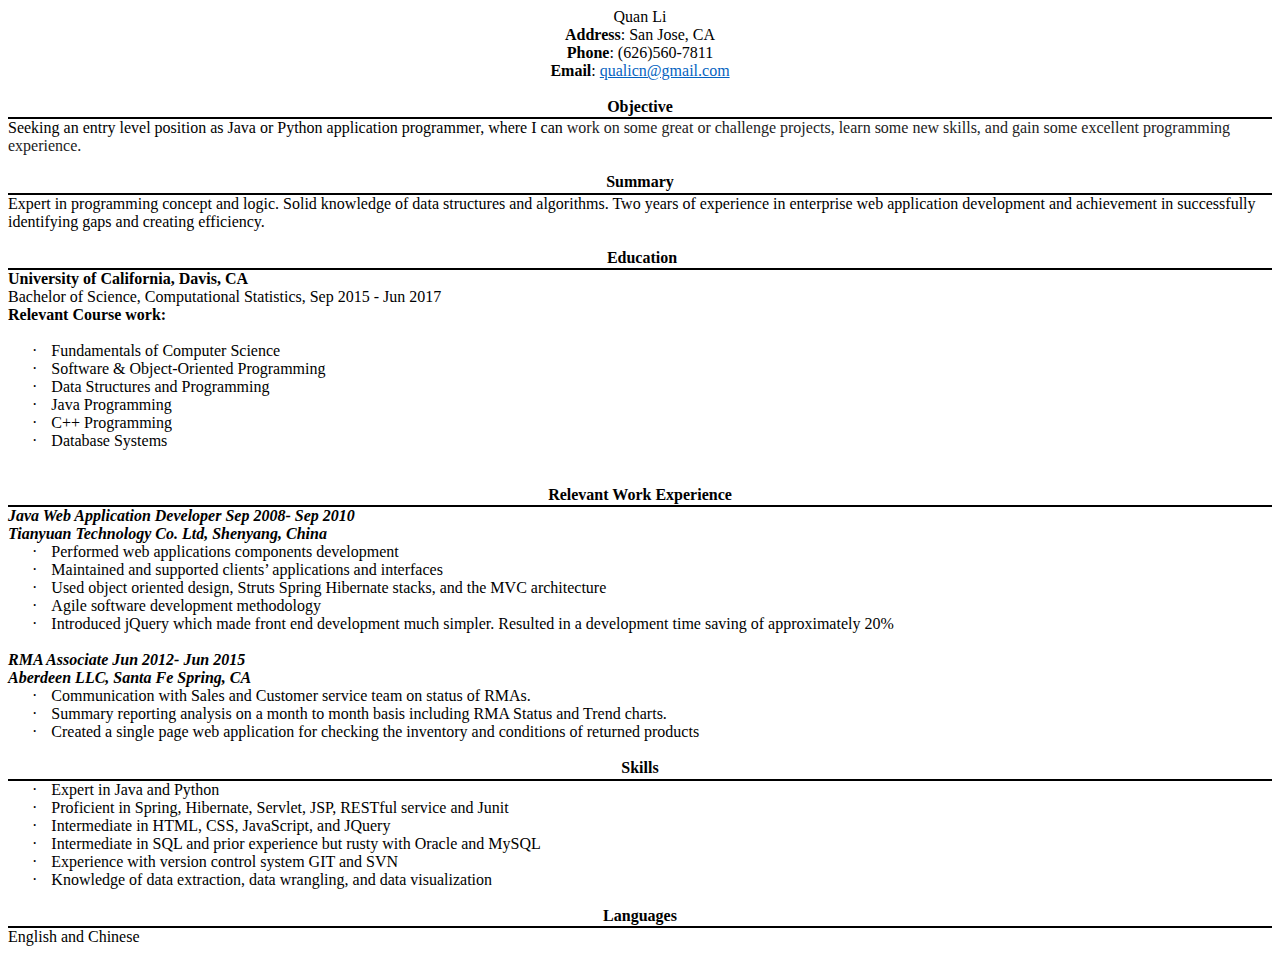
<file: resume/resume.html>
<html xmlns:v="urn:schemas-microsoft-com:vml"
xmlns:o="urn:schemas-microsoft-com:office:office"
xmlns:w="urn:schemas-microsoft-com:office:word"
xmlns:m="http://schemas.microsoft.com/office/2004/12/omml"
xmlns:mv="http://macVmlSchemaUri" xmlns="http://www.w3.org/TR/REC-html40">

<head>
<meta name=Title content="">
<meta name=Keywords content="">
<meta http-equiv=Content-Type content="text/html; charset=utf-8">
<meta name=ProgId content=Word.Document>
<meta name=Generator content="Microsoft Word 15">
<meta name=Originator content="Microsoft Word 15">
<link rel=File-List href="resume.fld/filelist.xml">
<!--[if gte mso 9]><xml>
 <o:DocumentProperties>
  <o:Author>Quan Li</o:Author>
  <o:LastAuthor>Quan Li</o:LastAuthor>
  <o:Revision>2</o:Revision>
  <o:TotalTime>2</o:TotalTime>
  <o:Created>2017-08-03T16:37:00Z</o:Created>
  <o:LastSaved>2017-08-03T16:37:00Z</o:LastSaved>
  <o:Pages>1</o:Pages>
  <o:Words>307</o:Words>
  <o:Characters>1751</o:Characters>
  <o:Lines>14</o:Lines>
  <o:Paragraphs>4</o:Paragraphs>
  <o:CharactersWithSpaces>2054</o:CharactersWithSpaces>
  <o:Version>15.0</o:Version>
 </o:DocumentProperties>
 <o:OfficeDocumentSettings>
  <o:AllowPNG/>
  <o:PixelsPerInch>96</o:PixelsPerInch>
 </o:OfficeDocumentSettings>
</xml><![endif]-->
<link rel=dataStoreItem href="resume.fld/item0001.xml"
target="resume.fld/props002.xml">
<link rel=themeData href="resume.fld/themedata.thmx">
<!--[if gte mso 9]><xml>
 <w:WordDocument>
  <w:View>Print</w:View>
  <w:Zoom>240</w:Zoom>
  <w:SpellingState>Clean</w:SpellingState>
  <w:GrammarState>Clean</w:GrammarState>
  <w:TrackMoves>false</w:TrackMoves>
  <w:TrackFormatting/>
  <w:PunctuationKerning/>
  <w:DrawingGridHorizontalSpacing>6 pt</w:DrawingGridHorizontalSpacing>
  <w:DrawingGridVerticalSpacing>10 pt</w:DrawingGridVerticalSpacing>
  <w:DisplayHorizontalDrawingGridEvery>2</w:DisplayHorizontalDrawingGridEvery>
  <w:DisplayVerticalDrawingGridEvery>2</w:DisplayVerticalDrawingGridEvery>
  <w:ValidateAgainstSchemas/>
  <w:SaveIfXMLInvalid>false</w:SaveIfXMLInvalid>
  <w:IgnoreMixedContent>false</w:IgnoreMixedContent>
  <w:AlwaysShowPlaceholderText>false</w:AlwaysShowPlaceholderText>
  <w:DoNotPromoteQF/>
  <w:LidThemeOther>EN-US</w:LidThemeOther>
  <w:LidThemeAsian>ZH-CN</w:LidThemeAsian>
  <w:LidThemeComplexScript>X-NONE</w:LidThemeComplexScript>
  <w:Compatibility>
   <w:BreakWrappedTables/>
   <w:SnapToGridInCell/>
   <w:WrapTextWithPunct/>
   <w:UseAsianBreakRules/>
   <w:DontGrowAutofit/>
   <w:SplitPgBreakAndParaMark/>
   <w:EnableOpenTypeKerning/>
   <w:DontFlipMirrorIndents/>
   <w:OverrideTableStyleHps/>
   <w:UseFELayout/>
  </w:Compatibility>
  <m:mathPr>
   <m:mathFont m:val="Cambria Math"/>
   <m:brkBin m:val="before"/>
   <m:brkBinSub m:val="&#45;-"/>
   <m:smallFrac m:val="off"/>
   <m:dispDef/>
   <m:lMargin m:val="0"/>
   <m:rMargin m:val="0"/>
   <m:defJc m:val="centerGroup"/>
   <m:wrapIndent m:val="1440"/>
   <m:intLim m:val="subSup"/>
   <m:naryLim m:val="undOvr"/>
  </m:mathPr></w:WordDocument>
</xml><![endif]--><!--[if gte mso 9]><xml>
 <w:LatentStyles DefLockedState="false" DefUnhideWhenUsed="false"
  DefSemiHidden="false" DefQFormat="false" DefPriority="99"
  LatentStyleCount="382">
  <w:LsdException Locked="false" Priority="0" QFormat="true" Name="Normal"/>
  <w:LsdException Locked="false" Priority="9" QFormat="true" Name="heading 1"/>
  <w:LsdException Locked="false" Priority="9" SemiHidden="true"
   UnhideWhenUsed="true" QFormat="true" Name="heading 2"/>
  <w:LsdException Locked="false" Priority="9" SemiHidden="true"
   UnhideWhenUsed="true" QFormat="true" Name="heading 3"/>
  <w:LsdException Locked="false" Priority="9" SemiHidden="true"
   UnhideWhenUsed="true" QFormat="true" Name="heading 4"/>
  <w:LsdException Locked="false" Priority="9" SemiHidden="true"
   UnhideWhenUsed="true" QFormat="true" Name="heading 5"/>
  <w:LsdException Locked="false" Priority="9" SemiHidden="true"
   UnhideWhenUsed="true" QFormat="true" Name="heading 6"/>
  <w:LsdException Locked="false" Priority="9" SemiHidden="true"
   UnhideWhenUsed="true" QFormat="true" Name="heading 7"/>
  <w:LsdException Locked="false" Priority="9" SemiHidden="true"
   UnhideWhenUsed="true" QFormat="true" Name="heading 8"/>
  <w:LsdException Locked="false" Priority="9" SemiHidden="true"
   UnhideWhenUsed="true" QFormat="true" Name="heading 9"/>
  <w:LsdException Locked="false" SemiHidden="true" UnhideWhenUsed="true"
   Name="index 1"/>
  <w:LsdException Locked="false" SemiHidden="true" UnhideWhenUsed="true"
   Name="index 2"/>
  <w:LsdException Locked="false" SemiHidden="true" UnhideWhenUsed="true"
   Name="index 3"/>
  <w:LsdException Locked="false" SemiHidden="true" UnhideWhenUsed="true"
   Name="index 4"/>
  <w:LsdException Locked="false" SemiHidden="true" UnhideWhenUsed="true"
   Name="index 5"/>
  <w:LsdException Locked="false" SemiHidden="true" UnhideWhenUsed="true"
   Name="index 6"/>
  <w:LsdException Locked="false" SemiHidden="true" UnhideWhenUsed="true"
   Name="index 7"/>
  <w:LsdException Locked="false" SemiHidden="true" UnhideWhenUsed="true"
   Name="index 8"/>
  <w:LsdException Locked="false" SemiHidden="true" UnhideWhenUsed="true"
   Name="index 9"/>
  <w:LsdException Locked="false" Priority="39" SemiHidden="true"
   UnhideWhenUsed="true" Name="toc 1"/>
  <w:LsdException Locked="false" Priority="39" SemiHidden="true"
   UnhideWhenUsed="true" Name="toc 2"/>
  <w:LsdException Locked="false" Priority="39" SemiHidden="true"
   UnhideWhenUsed="true" Name="toc 3"/>
  <w:LsdException Locked="false" Priority="39" SemiHidden="true"
   UnhideWhenUsed="true" Name="toc 4"/>
  <w:LsdException Locked="false" Priority="39" SemiHidden="true"
   UnhideWhenUsed="true" Name="toc 5"/>
  <w:LsdException Locked="false" Priority="39" SemiHidden="true"
   UnhideWhenUsed="true" Name="toc 6"/>
  <w:LsdException Locked="false" Priority="39" SemiHidden="true"
   UnhideWhenUsed="true" Name="toc 7"/>
  <w:LsdException Locked="false" Priority="39" SemiHidden="true"
   UnhideWhenUsed="true" Name="toc 8"/>
  <w:LsdException Locked="false" Priority="39" SemiHidden="true"
   UnhideWhenUsed="true" Name="toc 9"/>
  <w:LsdException Locked="false" SemiHidden="true" UnhideWhenUsed="true"
   Name="Normal Indent"/>
  <w:LsdException Locked="false" SemiHidden="true" UnhideWhenUsed="true"
   Name="footnote text"/>
  <w:LsdException Locked="false" SemiHidden="true" UnhideWhenUsed="true"
   Name="annotation text"/>
  <w:LsdException Locked="false" SemiHidden="true" UnhideWhenUsed="true"
   Name="header"/>
  <w:LsdException Locked="false" SemiHidden="true" UnhideWhenUsed="true"
   Name="footer"/>
  <w:LsdException Locked="false" SemiHidden="true" UnhideWhenUsed="true"
   Name="index heading"/>
  <w:LsdException Locked="false" Priority="35" SemiHidden="true"
   UnhideWhenUsed="true" QFormat="true" Name="caption"/>
  <w:LsdException Locked="false" SemiHidden="true" UnhideWhenUsed="true"
   Name="table of figures"/>
  <w:LsdException Locked="false" SemiHidden="true" UnhideWhenUsed="true"
   Name="envelope address"/>
  <w:LsdException Locked="false" SemiHidden="true" UnhideWhenUsed="true"
   Name="envelope return"/>
  <w:LsdException Locked="false" SemiHidden="true" UnhideWhenUsed="true"
   Name="footnote reference"/>
  <w:LsdException Locked="false" SemiHidden="true" UnhideWhenUsed="true"
   Name="annotation reference"/>
  <w:LsdException Locked="false" SemiHidden="true" UnhideWhenUsed="true"
   Name="line number"/>
  <w:LsdException Locked="false" SemiHidden="true" UnhideWhenUsed="true"
   Name="page number"/>
  <w:LsdException Locked="false" SemiHidden="true" UnhideWhenUsed="true"
   Name="endnote reference"/>
  <w:LsdException Locked="false" SemiHidden="true" UnhideWhenUsed="true"
   Name="endnote text"/>
  <w:LsdException Locked="false" SemiHidden="true" UnhideWhenUsed="true"
   Name="table of authorities"/>
  <w:LsdException Locked="false" SemiHidden="true" UnhideWhenUsed="true"
   Name="macro"/>
  <w:LsdException Locked="false" SemiHidden="true" UnhideWhenUsed="true"
   Name="toa heading"/>
  <w:LsdException Locked="false" SemiHidden="true" UnhideWhenUsed="true"
   Name="List"/>
  <w:LsdException Locked="false" SemiHidden="true" UnhideWhenUsed="true"
   Name="List Bullet"/>
  <w:LsdException Locked="false" SemiHidden="true" UnhideWhenUsed="true"
   Name="List Number"/>
  <w:LsdException Locked="false" SemiHidden="true" UnhideWhenUsed="true"
   Name="List 2"/>
  <w:LsdException Locked="false" SemiHidden="true" UnhideWhenUsed="true"
   Name="List 3"/>
  <w:LsdException Locked="false" SemiHidden="true" UnhideWhenUsed="true"
   Name="List 4"/>
  <w:LsdException Locked="false" SemiHidden="true" UnhideWhenUsed="true"
   Name="List 5"/>
  <w:LsdException Locked="false" SemiHidden="true" UnhideWhenUsed="true"
   Name="List Bullet 2"/>
  <w:LsdException Locked="false" SemiHidden="true" UnhideWhenUsed="true"
   Name="List Bullet 3"/>
  <w:LsdException Locked="false" SemiHidden="true" UnhideWhenUsed="true"
   Name="List Bullet 4"/>
  <w:LsdException Locked="false" SemiHidden="true" UnhideWhenUsed="true"
   Name="List Bullet 5"/>
  <w:LsdException Locked="false" SemiHidden="true" UnhideWhenUsed="true"
   Name="List Number 2"/>
  <w:LsdException Locked="false" SemiHidden="true" UnhideWhenUsed="true"
   Name="List Number 3"/>
  <w:LsdException Locked="false" SemiHidden="true" UnhideWhenUsed="true"
   Name="List Number 4"/>
  <w:LsdException Locked="false" SemiHidden="true" UnhideWhenUsed="true"
   Name="List Number 5"/>
  <w:LsdException Locked="false" Priority="10" QFormat="true" Name="Title"/>
  <w:LsdException Locked="false" SemiHidden="true" UnhideWhenUsed="true"
   Name="Closing"/>
  <w:LsdException Locked="false" SemiHidden="true" UnhideWhenUsed="true"
   Name="Signature"/>
  <w:LsdException Locked="false" Priority="1" SemiHidden="true"
   UnhideWhenUsed="true" Name="Default Paragraph Font"/>
  <w:LsdException Locked="false" SemiHidden="true" UnhideWhenUsed="true"
   Name="Body Text"/>
  <w:LsdException Locked="false" SemiHidden="true" UnhideWhenUsed="true"
   Name="Body Text Indent"/>
  <w:LsdException Locked="false" SemiHidden="true" UnhideWhenUsed="true"
   Name="List Continue"/>
  <w:LsdException Locked="false" SemiHidden="true" UnhideWhenUsed="true"
   Name="List Continue 2"/>
  <w:LsdException Locked="false" SemiHidden="true" UnhideWhenUsed="true"
   Name="List Continue 3"/>
  <w:LsdException Locked="false" SemiHidden="true" UnhideWhenUsed="true"
   Name="List Continue 4"/>
  <w:LsdException Locked="false" SemiHidden="true" UnhideWhenUsed="true"
   Name="List Continue 5"/>
  <w:LsdException Locked="false" SemiHidden="true" UnhideWhenUsed="true"
   Name="Message Header"/>
  <w:LsdException Locked="false" Priority="11" QFormat="true" Name="Subtitle"/>
  <w:LsdException Locked="false" SemiHidden="true" UnhideWhenUsed="true"
   Name="Salutation"/>
  <w:LsdException Locked="false" SemiHidden="true" UnhideWhenUsed="true"
   Name="Date"/>
  <w:LsdException Locked="false" SemiHidden="true" UnhideWhenUsed="true"
   Name="Body Text First Indent"/>
  <w:LsdException Locked="false" SemiHidden="true" UnhideWhenUsed="true"
   Name="Body Text First Indent 2"/>
  <w:LsdException Locked="false" SemiHidden="true" UnhideWhenUsed="true"
   Name="Note Heading"/>
  <w:LsdException Locked="false" SemiHidden="true" UnhideWhenUsed="true"
   Name="Body Text 2"/>
  <w:LsdException Locked="false" SemiHidden="true" UnhideWhenUsed="true"
   Name="Body Text 3"/>
  <w:LsdException Locked="false" SemiHidden="true" UnhideWhenUsed="true"
   Name="Body Text Indent 2"/>
  <w:LsdException Locked="false" SemiHidden="true" UnhideWhenUsed="true"
   Name="Body Text Indent 3"/>
  <w:LsdException Locked="false" SemiHidden="true" UnhideWhenUsed="true"
   Name="Block Text"/>
  <w:LsdException Locked="false" SemiHidden="true" UnhideWhenUsed="true"
   Name="Hyperlink"/>
  <w:LsdException Locked="false" SemiHidden="true" UnhideWhenUsed="true"
   Name="FollowedHyperlink"/>
  <w:LsdException Locked="false" Priority="22" QFormat="true" Name="Strong"/>
  <w:LsdException Locked="false" Priority="20" QFormat="true" Name="Emphasis"/>
  <w:LsdException Locked="false" SemiHidden="true" UnhideWhenUsed="true"
   Name="Document Map"/>
  <w:LsdException Locked="false" SemiHidden="true" UnhideWhenUsed="true"
   Name="Plain Text"/>
  <w:LsdException Locked="false" SemiHidden="true" UnhideWhenUsed="true"
   Name="E-mail Signature"/>
  <w:LsdException Locked="false" SemiHidden="true" UnhideWhenUsed="true"
   Name="HTML Top of Form"/>
  <w:LsdException Locked="false" SemiHidden="true" UnhideWhenUsed="true"
   Name="HTML Bottom of Form"/>
  <w:LsdException Locked="false" SemiHidden="true" UnhideWhenUsed="true"
   Name="Normal (Web)"/>
  <w:LsdException Locked="false" SemiHidden="true" UnhideWhenUsed="true"
   Name="HTML Acronym"/>
  <w:LsdException Locked="false" SemiHidden="true" UnhideWhenUsed="true"
   Name="HTML Address"/>
  <w:LsdException Locked="false" SemiHidden="true" UnhideWhenUsed="true"
   Name="HTML Cite"/>
  <w:LsdException Locked="false" SemiHidden="true" UnhideWhenUsed="true"
   Name="HTML Code"/>
  <w:LsdException Locked="false" SemiHidden="true" UnhideWhenUsed="true"
   Name="HTML Definition"/>
  <w:LsdException Locked="false" SemiHidden="true" UnhideWhenUsed="true"
   Name="HTML Keyboard"/>
  <w:LsdException Locked="false" SemiHidden="true" UnhideWhenUsed="true"
   Name="HTML Preformatted"/>
  <w:LsdException Locked="false" SemiHidden="true" UnhideWhenUsed="true"
   Name="HTML Sample"/>
  <w:LsdException Locked="false" SemiHidden="true" UnhideWhenUsed="true"
   Name="HTML Typewriter"/>
  <w:LsdException Locked="false" SemiHidden="true" UnhideWhenUsed="true"
   Name="HTML Variable"/>
  <w:LsdException Locked="false" SemiHidden="true" UnhideWhenUsed="true"
   Name="Normal Table"/>
  <w:LsdException Locked="false" SemiHidden="true" UnhideWhenUsed="true"
   Name="annotation subject"/>
  <w:LsdException Locked="false" SemiHidden="true" UnhideWhenUsed="true"
   Name="No List"/>
  <w:LsdException Locked="false" SemiHidden="true" UnhideWhenUsed="true"
   Name="Outline List 1"/>
  <w:LsdException Locked="false" SemiHidden="true" UnhideWhenUsed="true"
   Name="Outline List 2"/>
  <w:LsdException Locked="false" SemiHidden="true" UnhideWhenUsed="true"
   Name="Outline List 3"/>
  <w:LsdException Locked="false" SemiHidden="true" UnhideWhenUsed="true"
   Name="Table Simple 1"/>
  <w:LsdException Locked="false" SemiHidden="true" UnhideWhenUsed="true"
   Name="Table Simple 2"/>
  <w:LsdException Locked="false" SemiHidden="true" UnhideWhenUsed="true"
   Name="Table Simple 3"/>
  <w:LsdException Locked="false" SemiHidden="true" UnhideWhenUsed="true"
   Name="Table Classic 1"/>
  <w:LsdException Locked="false" SemiHidden="true" UnhideWhenUsed="true"
   Name="Table Classic 2"/>
  <w:LsdException Locked="false" SemiHidden="true" UnhideWhenUsed="true"
   Name="Table Classic 3"/>
  <w:LsdException Locked="false" SemiHidden="true" UnhideWhenUsed="true"
   Name="Table Classic 4"/>
  <w:LsdException Locked="false" SemiHidden="true" UnhideWhenUsed="true"
   Name="Table Colorful 1"/>
  <w:LsdException Locked="false" SemiHidden="true" UnhideWhenUsed="true"
   Name="Table Colorful 2"/>
  <w:LsdException Locked="false" SemiHidden="true" UnhideWhenUsed="true"
   Name="Table Colorful 3"/>
  <w:LsdException Locked="false" SemiHidden="true" UnhideWhenUsed="true"
   Name="Table Columns 1"/>
  <w:LsdException Locked="false" SemiHidden="true" UnhideWhenUsed="true"
   Name="Table Columns 2"/>
  <w:LsdException Locked="false" SemiHidden="true" UnhideWhenUsed="true"
   Name="Table Columns 3"/>
  <w:LsdException Locked="false" SemiHidden="true" UnhideWhenUsed="true"
   Name="Table Columns 4"/>
  <w:LsdException Locked="false" SemiHidden="true" UnhideWhenUsed="true"
   Name="Table Columns 5"/>
  <w:LsdException Locked="false" SemiHidden="true" UnhideWhenUsed="true"
   Name="Table Grid 1"/>
  <w:LsdException Locked="false" SemiHidden="true" UnhideWhenUsed="true"
   Name="Table Grid 2"/>
  <w:LsdException Locked="false" SemiHidden="true" UnhideWhenUsed="true"
   Name="Table Grid 3"/>
  <w:LsdException Locked="false" SemiHidden="true" UnhideWhenUsed="true"
   Name="Table Grid 4"/>
  <w:LsdException Locked="false" SemiHidden="true" UnhideWhenUsed="true"
   Name="Table Grid 5"/>
  <w:LsdException Locked="false" SemiHidden="true" UnhideWhenUsed="true"
   Name="Table Grid 6"/>
  <w:LsdException Locked="false" SemiHidden="true" UnhideWhenUsed="true"
   Name="Table Grid 7"/>
  <w:LsdException Locked="false" SemiHidden="true" UnhideWhenUsed="true"
   Name="Table Grid 8"/>
  <w:LsdException Locked="false" SemiHidden="true" UnhideWhenUsed="true"
   Name="Table List 1"/>
  <w:LsdException Locked="false" SemiHidden="true" UnhideWhenUsed="true"
   Name="Table List 2"/>
  <w:LsdException Locked="false" SemiHidden="true" UnhideWhenUsed="true"
   Name="Table List 3"/>
  <w:LsdException Locked="false" SemiHidden="true" UnhideWhenUsed="true"
   Name="Table List 4"/>
  <w:LsdException Locked="false" SemiHidden="true" UnhideWhenUsed="true"
   Name="Table List 5"/>
  <w:LsdException Locked="false" SemiHidden="true" UnhideWhenUsed="true"
   Name="Table List 6"/>
  <w:LsdException Locked="false" SemiHidden="true" UnhideWhenUsed="true"
   Name="Table List 7"/>
  <w:LsdException Locked="false" SemiHidden="true" UnhideWhenUsed="true"
   Name="Table List 8"/>
  <w:LsdException Locked="false" SemiHidden="true" UnhideWhenUsed="true"
   Name="Table 3D effects 1"/>
  <w:LsdException Locked="false" SemiHidden="true" UnhideWhenUsed="true"
   Name="Table 3D effects 2"/>
  <w:LsdException Locked="false" SemiHidden="true" UnhideWhenUsed="true"
   Name="Table 3D effects 3"/>
  <w:LsdException Locked="false" SemiHidden="true" UnhideWhenUsed="true"
   Name="Table Contemporary"/>
  <w:LsdException Locked="false" SemiHidden="true" UnhideWhenUsed="true"
   Name="Table Elegant"/>
  <w:LsdException Locked="false" SemiHidden="true" UnhideWhenUsed="true"
   Name="Table Professional"/>
  <w:LsdException Locked="false" SemiHidden="true" UnhideWhenUsed="true"
   Name="Table Subtle 1"/>
  <w:LsdException Locked="false" SemiHidden="true" UnhideWhenUsed="true"
   Name="Table Subtle 2"/>
  <w:LsdException Locked="false" SemiHidden="true" UnhideWhenUsed="true"
   Name="Table Web 1"/>
  <w:LsdException Locked="false" SemiHidden="true" UnhideWhenUsed="true"
   Name="Table Web 2"/>
  <w:LsdException Locked="false" SemiHidden="true" UnhideWhenUsed="true"
   Name="Table Web 3"/>
  <w:LsdException Locked="false" SemiHidden="true" UnhideWhenUsed="true"
   Name="Balloon Text"/>
  <w:LsdException Locked="false" Priority="39" Name="Table Grid"/>
  <w:LsdException Locked="false" SemiHidden="true" UnhideWhenUsed="true"
   Name="Table Theme"/>
  <w:LsdException Locked="false" SemiHidden="true" UnhideWhenUsed="true"
   Name="Note Level 1"/>
  <w:LsdException Locked="false" SemiHidden="true" UnhideWhenUsed="true"
   Name="Note Level 2"/>
  <w:LsdException Locked="false" SemiHidden="true" UnhideWhenUsed="true"
   Name="Note Level 3"/>
  <w:LsdException Locked="false" SemiHidden="true" UnhideWhenUsed="true"
   Name="Note Level 4"/>
  <w:LsdException Locked="false" SemiHidden="true" UnhideWhenUsed="true"
   Name="Note Level 5"/>
  <w:LsdException Locked="false" SemiHidden="true" UnhideWhenUsed="true"
   Name="Note Level 6"/>
  <w:LsdException Locked="false" SemiHidden="true" UnhideWhenUsed="true"
   Name="Note Level 7"/>
  <w:LsdException Locked="false" SemiHidden="true" UnhideWhenUsed="true"
   Name="Note Level 8"/>
  <w:LsdException Locked="false" SemiHidden="true" UnhideWhenUsed="true"
   Name="Note Level 9"/>
  <w:LsdException Locked="false" SemiHidden="true" Name="Placeholder Text"/>
  <w:LsdException Locked="false" Priority="1" QFormat="true" Name="No Spacing"/>
  <w:LsdException Locked="false" Priority="60" Name="Light Shading"/>
  <w:LsdException Locked="false" Priority="61" Name="Light List"/>
  <w:LsdException Locked="false" Priority="62" Name="Light Grid"/>
  <w:LsdException Locked="false" Priority="63" Name="Medium Shading 1"/>
  <w:LsdException Locked="false" Priority="64" Name="Medium Shading 2"/>
  <w:LsdException Locked="false" Priority="65" Name="Medium List 1"/>
  <w:LsdException Locked="false" Priority="66" Name="Medium List 2"/>
  <w:LsdException Locked="false" Priority="67" Name="Medium Grid 1"/>
  <w:LsdException Locked="false" Priority="68" Name="Medium Grid 2"/>
  <w:LsdException Locked="false" Priority="69" Name="Medium Grid 3"/>
  <w:LsdException Locked="false" Priority="70" Name="Dark List"/>
  <w:LsdException Locked="false" Priority="71" Name="Colorful Shading"/>
  <w:LsdException Locked="false" Priority="72" Name="Colorful List"/>
  <w:LsdException Locked="false" Priority="73" Name="Colorful Grid"/>
  <w:LsdException Locked="false" Priority="60" Name="Light Shading Accent 1"/>
  <w:LsdException Locked="false" Priority="61" Name="Light List Accent 1"/>
  <w:LsdException Locked="false" Priority="62" Name="Light Grid Accent 1"/>
  <w:LsdException Locked="false" Priority="63" Name="Medium Shading 1 Accent 1"/>
  <w:LsdException Locked="false" Priority="64" Name="Medium Shading 2 Accent 1"/>
  <w:LsdException Locked="false" Priority="65" Name="Medium List 1 Accent 1"/>
  <w:LsdException Locked="false" SemiHidden="true" Name="Revision"/>
  <w:LsdException Locked="false" Priority="34" QFormat="true"
   Name="List Paragraph"/>
  <w:LsdException Locked="false" Priority="29" QFormat="true" Name="Quote"/>
  <w:LsdException Locked="false" Priority="30" QFormat="true"
   Name="Intense Quote"/>
  <w:LsdException Locked="false" Priority="66" Name="Medium List 2 Accent 1"/>
  <w:LsdException Locked="false" Priority="67" Name="Medium Grid 1 Accent 1"/>
  <w:LsdException Locked="false" Priority="68" Name="Medium Grid 2 Accent 1"/>
  <w:LsdException Locked="false" Priority="69" Name="Medium Grid 3 Accent 1"/>
  <w:LsdException Locked="false" Priority="70" Name="Dark List Accent 1"/>
  <w:LsdException Locked="false" Priority="71" Name="Colorful Shading Accent 1"/>
  <w:LsdException Locked="false" Priority="72" Name="Colorful List Accent 1"/>
  <w:LsdException Locked="false" Priority="73" Name="Colorful Grid Accent 1"/>
  <w:LsdException Locked="false" Priority="60" Name="Light Shading Accent 2"/>
  <w:LsdException Locked="false" Priority="61" Name="Light List Accent 2"/>
  <w:LsdException Locked="false" Priority="62" Name="Light Grid Accent 2"/>
  <w:LsdException Locked="false" Priority="63" Name="Medium Shading 1 Accent 2"/>
  <w:LsdException Locked="false" Priority="64" Name="Medium Shading 2 Accent 2"/>
  <w:LsdException Locked="false" Priority="65" Name="Medium List 1 Accent 2"/>
  <w:LsdException Locked="false" Priority="66" Name="Medium List 2 Accent 2"/>
  <w:LsdException Locked="false" Priority="67" Name="Medium Grid 1 Accent 2"/>
  <w:LsdException Locked="false" Priority="68" Name="Medium Grid 2 Accent 2"/>
  <w:LsdException Locked="false" Priority="69" Name="Medium Grid 3 Accent 2"/>
  <w:LsdException Locked="false" Priority="70" Name="Dark List Accent 2"/>
  <w:LsdException Locked="false" Priority="71" Name="Colorful Shading Accent 2"/>
  <w:LsdException Locked="false" Priority="72" Name="Colorful List Accent 2"/>
  <w:LsdException Locked="false" Priority="73" Name="Colorful Grid Accent 2"/>
  <w:LsdException Locked="false" Priority="60" Name="Light Shading Accent 3"/>
  <w:LsdException Locked="false" Priority="61" Name="Light List Accent 3"/>
  <w:LsdException Locked="false" Priority="62" Name="Light Grid Accent 3"/>
  <w:LsdException Locked="false" Priority="63" Name="Medium Shading 1 Accent 3"/>
  <w:LsdException Locked="false" Priority="64" Name="Medium Shading 2 Accent 3"/>
  <w:LsdException Locked="false" Priority="65" Name="Medium List 1 Accent 3"/>
  <w:LsdException Locked="false" Priority="66" Name="Medium List 2 Accent 3"/>
  <w:LsdException Locked="false" Priority="67" Name="Medium Grid 1 Accent 3"/>
  <w:LsdException Locked="false" Priority="68" Name="Medium Grid 2 Accent 3"/>
  <w:LsdException Locked="false" Priority="69" Name="Medium Grid 3 Accent 3"/>
  <w:LsdException Locked="false" Priority="70" Name="Dark List Accent 3"/>
  <w:LsdException Locked="false" Priority="71" Name="Colorful Shading Accent 3"/>
  <w:LsdException Locked="false" Priority="72" Name="Colorful List Accent 3"/>
  <w:LsdException Locked="false" Priority="73" Name="Colorful Grid Accent 3"/>
  <w:LsdException Locked="false" Priority="60" Name="Light Shading Accent 4"/>
  <w:LsdException Locked="false" Priority="61" Name="Light List Accent 4"/>
  <w:LsdException Locked="false" Priority="62" Name="Light Grid Accent 4"/>
  <w:LsdException Locked="false" Priority="63" Name="Medium Shading 1 Accent 4"/>
  <w:LsdException Locked="false" Priority="64" Name="Medium Shading 2 Accent 4"/>
  <w:LsdException Locked="false" Priority="65" Name="Medium List 1 Accent 4"/>
  <w:LsdException Locked="false" Priority="66" Name="Medium List 2 Accent 4"/>
  <w:LsdException Locked="false" Priority="67" Name="Medium Grid 1 Accent 4"/>
  <w:LsdException Locked="false" Priority="68" Name="Medium Grid 2 Accent 4"/>
  <w:LsdException Locked="false" Priority="69" Name="Medium Grid 3 Accent 4"/>
  <w:LsdException Locked="false" Priority="70" Name="Dark List Accent 4"/>
  <w:LsdException Locked="false" Priority="71" Name="Colorful Shading Accent 4"/>
  <w:LsdException Locked="false" Priority="72" Name="Colorful List Accent 4"/>
  <w:LsdException Locked="false" Priority="73" Name="Colorful Grid Accent 4"/>
  <w:LsdException Locked="false" Priority="60" Name="Light Shading Accent 5"/>
  <w:LsdException Locked="false" Priority="61" Name="Light List Accent 5"/>
  <w:LsdException Locked="false" Priority="62" Name="Light Grid Accent 5"/>
  <w:LsdException Locked="false" Priority="63" Name="Medium Shading 1 Accent 5"/>
  <w:LsdException Locked="false" Priority="64" Name="Medium Shading 2 Accent 5"/>
  <w:LsdException Locked="false" Priority="65" Name="Medium List 1 Accent 5"/>
  <w:LsdException Locked="false" Priority="66" Name="Medium List 2 Accent 5"/>
  <w:LsdException Locked="false" Priority="67" Name="Medium Grid 1 Accent 5"/>
  <w:LsdException Locked="false" Priority="68" Name="Medium Grid 2 Accent 5"/>
  <w:LsdException Locked="false" Priority="69" Name="Medium Grid 3 Accent 5"/>
  <w:LsdException Locked="false" Priority="70" Name="Dark List Accent 5"/>
  <w:LsdException Locked="false" Priority="71" Name="Colorful Shading Accent 5"/>
  <w:LsdException Locked="false" Priority="72" Name="Colorful List Accent 5"/>
  <w:LsdException Locked="false" Priority="73" Name="Colorful Grid Accent 5"/>
  <w:LsdException Locked="false" Priority="60" Name="Light Shading Accent 6"/>
  <w:LsdException Locked="false" Priority="61" Name="Light List Accent 6"/>
  <w:LsdException Locked="false" Priority="62" Name="Light Grid Accent 6"/>
  <w:LsdException Locked="false" Priority="63" Name="Medium Shading 1 Accent 6"/>
  <w:LsdException Locked="false" Priority="64" Name="Medium Shading 2 Accent 6"/>
  <w:LsdException Locked="false" Priority="65" Name="Medium List 1 Accent 6"/>
  <w:LsdException Locked="false" Priority="66" Name="Medium List 2 Accent 6"/>
  <w:LsdException Locked="false" Priority="67" Name="Medium Grid 1 Accent 6"/>
  <w:LsdException Locked="false" Priority="68" Name="Medium Grid 2 Accent 6"/>
  <w:LsdException Locked="false" Priority="69" Name="Medium Grid 3 Accent 6"/>
  <w:LsdException Locked="false" Priority="70" Name="Dark List Accent 6"/>
  <w:LsdException Locked="false" Priority="71" Name="Colorful Shading Accent 6"/>
  <w:LsdException Locked="false" Priority="72" Name="Colorful List Accent 6"/>
  <w:LsdException Locked="false" Priority="73" Name="Colorful Grid Accent 6"/>
  <w:LsdException Locked="false" Priority="19" QFormat="true"
   Name="Subtle Emphasis"/>
  <w:LsdException Locked="false" Priority="21" QFormat="true"
   Name="Intense Emphasis"/>
  <w:LsdException Locked="false" Priority="31" QFormat="true"
   Name="Subtle Reference"/>
  <w:LsdException Locked="false" Priority="32" QFormat="true"
   Name="Intense Reference"/>
  <w:LsdException Locked="false" Priority="33" QFormat="true" Name="Book Title"/>
  <w:LsdException Locked="false" Priority="37" SemiHidden="true"
   UnhideWhenUsed="true" Name="Bibliography"/>
  <w:LsdException Locked="false" Priority="39" SemiHidden="true"
   UnhideWhenUsed="true" QFormat="true" Name="TOC Heading"/>
  <w:LsdException Locked="false" Priority="41" Name="Plain Table 1"/>
  <w:LsdException Locked="false" Priority="42" Name="Plain Table 2"/>
  <w:LsdException Locked="false" Priority="43" Name="Plain Table 3"/>
  <w:LsdException Locked="false" Priority="44" Name="Plain Table 4"/>
  <w:LsdException Locked="false" Priority="45" Name="Plain Table 5"/>
  <w:LsdException Locked="false" Priority="40" Name="Grid Table Light"/>
  <w:LsdException Locked="false" Priority="46" Name="Grid Table 1 Light"/>
  <w:LsdException Locked="false" Priority="47" Name="Grid Table 2"/>
  <w:LsdException Locked="false" Priority="48" Name="Grid Table 3"/>
  <w:LsdException Locked="false" Priority="49" Name="Grid Table 4"/>
  <w:LsdException Locked="false" Priority="50" Name="Grid Table 5 Dark"/>
  <w:LsdException Locked="false" Priority="51" Name="Grid Table 6 Colorful"/>
  <w:LsdException Locked="false" Priority="52" Name="Grid Table 7 Colorful"/>
  <w:LsdException Locked="false" Priority="46"
   Name="Grid Table 1 Light Accent 1"/>
  <w:LsdException Locked="false" Priority="47" Name="Grid Table 2 Accent 1"/>
  <w:LsdException Locked="false" Priority="48" Name="Grid Table 3 Accent 1"/>
  <w:LsdException Locked="false" Priority="49" Name="Grid Table 4 Accent 1"/>
  <w:LsdException Locked="false" Priority="50" Name="Grid Table 5 Dark Accent 1"/>
  <w:LsdException Locked="false" Priority="51"
   Name="Grid Table 6 Colorful Accent 1"/>
  <w:LsdException Locked="false" Priority="52"
   Name="Grid Table 7 Colorful Accent 1"/>
  <w:LsdException Locked="false" Priority="46"
   Name="Grid Table 1 Light Accent 2"/>
  <w:LsdException Locked="false" Priority="47" Name="Grid Table 2 Accent 2"/>
  <w:LsdException Locked="false" Priority="48" Name="Grid Table 3 Accent 2"/>
  <w:LsdException Locked="false" Priority="49" Name="Grid Table 4 Accent 2"/>
  <w:LsdException Locked="false" Priority="50" Name="Grid Table 5 Dark Accent 2"/>
  <w:LsdException Locked="false" Priority="51"
   Name="Grid Table 6 Colorful Accent 2"/>
  <w:LsdException Locked="false" Priority="52"
   Name="Grid Table 7 Colorful Accent 2"/>
  <w:LsdException Locked="false" Priority="46"
   Name="Grid Table 1 Light Accent 3"/>
  <w:LsdException Locked="false" Priority="47" Name="Grid Table 2 Accent 3"/>
  <w:LsdException Locked="false" Priority="48" Name="Grid Table 3 Accent 3"/>
  <w:LsdException Locked="false" Priority="49" Name="Grid Table 4 Accent 3"/>
  <w:LsdException Locked="false" Priority="50" Name="Grid Table 5 Dark Accent 3"/>
  <w:LsdException Locked="false" Priority="51"
   Name="Grid Table 6 Colorful Accent 3"/>
  <w:LsdException Locked="false" Priority="52"
   Name="Grid Table 7 Colorful Accent 3"/>
  <w:LsdException Locked="false" Priority="46"
   Name="Grid Table 1 Light Accent 4"/>
  <w:LsdException Locked="false" Priority="47" Name="Grid Table 2 Accent 4"/>
  <w:LsdException Locked="false" Priority="48" Name="Grid Table 3 Accent 4"/>
  <w:LsdException Locked="false" Priority="49" Name="Grid Table 4 Accent 4"/>
  <w:LsdException Locked="false" Priority="50" Name="Grid Table 5 Dark Accent 4"/>
  <w:LsdException Locked="false" Priority="51"
   Name="Grid Table 6 Colorful Accent 4"/>
  <w:LsdException Locked="false" Priority="52"
   Name="Grid Table 7 Colorful Accent 4"/>
  <w:LsdException Locked="false" Priority="46"
   Name="Grid Table 1 Light Accent 5"/>
  <w:LsdException Locked="false" Priority="47" Name="Grid Table 2 Accent 5"/>
  <w:LsdException Locked="false" Priority="48" Name="Grid Table 3 Accent 5"/>
  <w:LsdException Locked="false" Priority="49" Name="Grid Table 4 Accent 5"/>
  <w:LsdException Locked="false" Priority="50" Name="Grid Table 5 Dark Accent 5"/>
  <w:LsdException Locked="false" Priority="51"
   Name="Grid Table 6 Colorful Accent 5"/>
  <w:LsdException Locked="false" Priority="52"
   Name="Grid Table 7 Colorful Accent 5"/>
  <w:LsdException Locked="false" Priority="46"
   Name="Grid Table 1 Light Accent 6"/>
  <w:LsdException Locked="false" Priority="47" Name="Grid Table 2 Accent 6"/>
  <w:LsdException Locked="false" Priority="48" Name="Grid Table 3 Accent 6"/>
  <w:LsdException Locked="false" Priority="49" Name="Grid Table 4 Accent 6"/>
  <w:LsdException Locked="false" Priority="50" Name="Grid Table 5 Dark Accent 6"/>
  <w:LsdException Locked="false" Priority="51"
   Name="Grid Table 6 Colorful Accent 6"/>
  <w:LsdException Locked="false" Priority="52"
   Name="Grid Table 7 Colorful Accent 6"/>
  <w:LsdException Locked="false" Priority="46" Name="List Table 1 Light"/>
  <w:LsdException Locked="false" Priority="47" Name="List Table 2"/>
  <w:LsdException Locked="false" Priority="48" Name="List Table 3"/>
  <w:LsdException Locked="false" Priority="49" Name="List Table 4"/>
  <w:LsdException Locked="false" Priority="50" Name="List Table 5 Dark"/>
  <w:LsdException Locked="false" Priority="51" Name="List Table 6 Colorful"/>
  <w:LsdException Locked="false" Priority="52" Name="List Table 7 Colorful"/>
  <w:LsdException Locked="false" Priority="46"
   Name="List Table 1 Light Accent 1"/>
  <w:LsdException Locked="false" Priority="47" Name="List Table 2 Accent 1"/>
  <w:LsdException Locked="false" Priority="48" Name="List Table 3 Accent 1"/>
  <w:LsdException Locked="false" Priority="49" Name="List Table 4 Accent 1"/>
  <w:LsdException Locked="false" Priority="50" Name="List Table 5 Dark Accent 1"/>
  <w:LsdException Locked="false" Priority="51"
   Name="List Table 6 Colorful Accent 1"/>
  <w:LsdException Locked="false" Priority="52"
   Name="List Table 7 Colorful Accent 1"/>
  <w:LsdException Locked="false" Priority="46"
   Name="List Table 1 Light Accent 2"/>
  <w:LsdException Locked="false" Priority="47" Name="List Table 2 Accent 2"/>
  <w:LsdException Locked="false" Priority="48" Name="List Table 3 Accent 2"/>
  <w:LsdException Locked="false" Priority="49" Name="List Table 4 Accent 2"/>
  <w:LsdException Locked="false" Priority="50" Name="List Table 5 Dark Accent 2"/>
  <w:LsdException Locked="false" Priority="51"
   Name="List Table 6 Colorful Accent 2"/>
  <w:LsdException Locked="false" Priority="52"
   Name="List Table 7 Colorful Accent 2"/>
  <w:LsdException Locked="false" Priority="46"
   Name="List Table 1 Light Accent 3"/>
  <w:LsdException Locked="false" Priority="47" Name="List Table 2 Accent 3"/>
  <w:LsdException Locked="false" Priority="48" Name="List Table 3 Accent 3"/>
  <w:LsdException Locked="false" Priority="49" Name="List Table 4 Accent 3"/>
  <w:LsdException Locked="false" Priority="50" Name="List Table 5 Dark Accent 3"/>
  <w:LsdException Locked="false" Priority="51"
   Name="List Table 6 Colorful Accent 3"/>
  <w:LsdException Locked="false" Priority="52"
   Name="List Table 7 Colorful Accent 3"/>
  <w:LsdException Locked="false" Priority="46"
   Name="List Table 1 Light Accent 4"/>
  <w:LsdException Locked="false" Priority="47" Name="List Table 2 Accent 4"/>
  <w:LsdException Locked="false" Priority="48" Name="List Table 3 Accent 4"/>
  <w:LsdException Locked="false" Priority="49" Name="List Table 4 Accent 4"/>
  <w:LsdException Locked="false" Priority="50" Name="List Table 5 Dark Accent 4"/>
  <w:LsdException Locked="false" Priority="51"
   Name="List Table 6 Colorful Accent 4"/>
  <w:LsdException Locked="false" Priority="52"
   Name="List Table 7 Colorful Accent 4"/>
  <w:LsdException Locked="false" Priority="46"
   Name="List Table 1 Light Accent 5"/>
  <w:LsdException Locked="false" Priority="47" Name="List Table 2 Accent 5"/>
  <w:LsdException Locked="false" Priority="48" Name="List Table 3 Accent 5"/>
  <w:LsdException Locked="false" Priority="49" Name="List Table 4 Accent 5"/>
  <w:LsdException Locked="false" Priority="50" Name="List Table 5 Dark Accent 5"/>
  <w:LsdException Locked="false" Priority="51"
   Name="List Table 6 Colorful Accent 5"/>
  <w:LsdException Locked="false" Priority="52"
   Name="List Table 7 Colorful Accent 5"/>
  <w:LsdException Locked="false" Priority="46"
   Name="List Table 1 Light Accent 6"/>
  <w:LsdException Locked="false" Priority="47" Name="List Table 2 Accent 6"/>
  <w:LsdException Locked="false" Priority="48" Name="List Table 3 Accent 6"/>
  <w:LsdException Locked="false" Priority="49" Name="List Table 4 Accent 6"/>
  <w:LsdException Locked="false" Priority="50" Name="List Table 5 Dark Accent 6"/>
  <w:LsdException Locked="false" Priority="51"
   Name="List Table 6 Colorful Accent 6"/>
  <w:LsdException Locked="false" Priority="52"
   Name="List Table 7 Colorful Accent 6"/>
  <w:LsdException Locked="false" SemiHidden="true" UnhideWhenUsed="true"
   Name="Mention"/>
  <w:LsdException Locked="false" SemiHidden="true" UnhideWhenUsed="true"
   Name="Smart Hyperlink"/>
 </w:LatentStyles>
</xml><![endif]-->
<style>
<!--
 /* Font Definitions */
@font-face
	{font-family:"Courier New";
	panose-1:2 7 3 9 2 2 5 2 4 4;
	mso-font-charset:0;
	mso-generic-font-family:roman;
	mso-font-pitch:fixed;
	mso-font-signature:-536859905 -1073711037 9 0 511 0;}
@font-face
	{font-family:Wingdings;
	panose-1:5 0 0 0 0 0 0 0 0 0;
	mso-font-charset:2;
	mso-generic-font-family:auto;
	mso-font-pitch:variable;
	mso-font-signature:0 268435456 0 0 -2147483648 0;}
@font-face
	{font-family:"Cambria Math";
	panose-1:2 4 5 3 5 4 6 3 2 4;
	mso-font-charset:1;
	mso-generic-font-family:roman;
	mso-font-format:other;
	mso-font-pitch:variable;
	mso-font-signature:0 0 0 0 0 0;}
@font-face
	{font-family:Calibri;
	panose-1:2 15 5 2 2 2 4 3 2 4;
	mso-font-charset:0;
	mso-generic-font-family:swiss;
	mso-font-pitch:variable;
	mso-font-signature:-536870145 1073786111 1 0 415 0;}
@font-face
	{font-family:DengXian;
	panose-1:2 1 6 0 3 1 1 1 1 1;
	mso-font-charset:134;
	mso-generic-font-family:script;
	mso-font-pitch:variable;
	mso-font-signature:-1610612033 953122042 22 0 262159 0;}
 /* Style Definitions */
p.MsoNormal, li.MsoNormal, div.MsoNormal
	{mso-style-unhide:no;
	mso-style-qformat:yes;
	mso-style-parent:"";
	margin:0in;
	margin-bottom:.0001pt;
	mso-pagination:widow-orphan;
	font-size:12.0pt;
	font-family:"Calibri",sans-serif;
	mso-ascii-font-family:Calibri;
	mso-ascii-theme-font:minor-latin;
	mso-fareast-font-family:DengXian;
	mso-fareast-theme-font:minor-fareast;
	mso-hansi-font-family:Calibri;
	mso-hansi-theme-font:minor-latin;
	mso-bidi-font-family:"Times New Roman";
	mso-bidi-theme-font:minor-bidi;
	mso-fareast-language:EN-US;}
a:link, span.MsoHyperlink
	{mso-style-priority:99;
	color:#0563C1;
	mso-themecolor:hyperlink;
	text-decoration:underline;
	text-underline:single;}
a:visited, span.MsoHyperlinkFollowed
	{mso-style-noshow:yes;
	mso-style-priority:99;
	color:#954F72;
	mso-themecolor:followedhyperlink;
	text-decoration:underline;
	text-underline:single;}
p
	{mso-style-noshow:yes;
	mso-style-priority:99;
	mso-margin-top-alt:auto;
	margin-right:0in;
	mso-margin-bottom-alt:auto;
	margin-left:0in;
	mso-pagination:widow-orphan;
	font-size:12.0pt;
	font-family:"Times New Roman",serif;
	mso-fareast-font-family:DengXian;
	mso-fareast-theme-font:minor-fareast;}
p.MsoListParagraph, li.MsoListParagraph, div.MsoListParagraph
	{mso-style-priority:34;
	mso-style-unhide:no;
	mso-style-qformat:yes;
	margin-top:0in;
	margin-right:0in;
	margin-bottom:0in;
	margin-left:.5in;
	margin-bottom:.0001pt;
	mso-add-space:auto;
	mso-pagination:widow-orphan;
	font-size:12.0pt;
	font-family:"Calibri",sans-serif;
	mso-ascii-font-family:Calibri;
	mso-ascii-theme-font:minor-latin;
	mso-fareast-font-family:DengXian;
	mso-fareast-theme-font:minor-fareast;
	mso-hansi-font-family:Calibri;
	mso-hansi-theme-font:minor-latin;
	mso-bidi-font-family:"Times New Roman";
	mso-bidi-theme-font:minor-bidi;
	mso-fareast-language:EN-US;}
p.MsoListParagraphCxSpFirst, li.MsoListParagraphCxSpFirst, div.MsoListParagraphCxSpFirst
	{mso-style-priority:34;
	mso-style-unhide:no;
	mso-style-qformat:yes;
	mso-style-type:export-only;
	margin-top:0in;
	margin-right:0in;
	margin-bottom:0in;
	margin-left:.5in;
	margin-bottom:.0001pt;
	mso-add-space:auto;
	mso-pagination:widow-orphan;
	font-size:12.0pt;
	font-family:"Calibri",sans-serif;
	mso-ascii-font-family:Calibri;
	mso-ascii-theme-font:minor-latin;
	mso-fareast-font-family:DengXian;
	mso-fareast-theme-font:minor-fareast;
	mso-hansi-font-family:Calibri;
	mso-hansi-theme-font:minor-latin;
	mso-bidi-font-family:"Times New Roman";
	mso-bidi-theme-font:minor-bidi;
	mso-fareast-language:EN-US;}
p.MsoListParagraphCxSpMiddle, li.MsoListParagraphCxSpMiddle, div.MsoListParagraphCxSpMiddle
	{mso-style-priority:34;
	mso-style-unhide:no;
	mso-style-qformat:yes;
	mso-style-type:export-only;
	margin-top:0in;
	margin-right:0in;
	margin-bottom:0in;
	margin-left:.5in;
	margin-bottom:.0001pt;
	mso-add-space:auto;
	mso-pagination:widow-orphan;
	font-size:12.0pt;
	font-family:"Calibri",sans-serif;
	mso-ascii-font-family:Calibri;
	mso-ascii-theme-font:minor-latin;
	mso-fareast-font-family:DengXian;
	mso-fareast-theme-font:minor-fareast;
	mso-hansi-font-family:Calibri;
	mso-hansi-theme-font:minor-latin;
	mso-bidi-font-family:"Times New Roman";
	mso-bidi-theme-font:minor-bidi;
	mso-fareast-language:EN-US;}
p.MsoListParagraphCxSpLast, li.MsoListParagraphCxSpLast, div.MsoListParagraphCxSpLast
	{mso-style-priority:34;
	mso-style-unhide:no;
	mso-style-qformat:yes;
	mso-style-type:export-only;
	margin-top:0in;
	margin-right:0in;
	margin-bottom:0in;
	margin-left:.5in;
	margin-bottom:.0001pt;
	mso-add-space:auto;
	mso-pagination:widow-orphan;
	font-size:12.0pt;
	font-family:"Calibri",sans-serif;
	mso-ascii-font-family:Calibri;
	mso-ascii-theme-font:minor-latin;
	mso-fareast-font-family:DengXian;
	mso-fareast-theme-font:minor-fareast;
	mso-hansi-font-family:Calibri;
	mso-hansi-theme-font:minor-latin;
	mso-bidi-font-family:"Times New Roman";
	mso-bidi-theme-font:minor-bidi;
	mso-fareast-language:EN-US;}
span.SpellE
	{mso-style-name:"";
	mso-spl-e:yes;}
.MsoChpDefault
	{mso-style-type:export-only;
	mso-default-props:yes;
	font-family:"Calibri",sans-serif;
	mso-ascii-font-family:Calibri;
	mso-ascii-theme-font:minor-latin;
	mso-fareast-font-family:DengXian;
	mso-fareast-theme-font:minor-fareast;
	mso-hansi-font-family:Calibri;
	mso-hansi-theme-font:minor-latin;
	mso-bidi-font-family:"Times New Roman";
	mso-bidi-theme-font:minor-bidi;
	mso-fareast-language:EN-US;}
@page WordSection1
	{size:8.5in 11.0in;
	margin:.5in .5in .5in .5in;
	mso-header-margin:.5in;
	mso-footer-margin:.5in;
	mso-paper-source:0;}
div.WordSection1
	{page:WordSection1;}
@page WordSection2
	{size:8.5in 11.0in;
	margin:.5in .5in .5in .5in;
	mso-header-margin:.5in;
	mso-footer-margin:.5in;
	mso-columns:2 even .5in;
	mso-paper-source:0;}
div.WordSection2
	{page:WordSection2;}
@page WordSection3
	{size:8.5in 11.0in;
	margin:.5in .5in .5in .5in;
	mso-header-margin:.5in;
	mso-footer-margin:.5in;
	mso-paper-source:0;}
div.WordSection3
	{page:WordSection3;}
 /* List Definitions */
@list l0
	{mso-list-id:1;
	mso-list-type:hybrid;
	mso-list-template-ids:1 1 -1 -1 -1 -1 -1 -1 -1 -1;}
@list l0:level1
	{mso-level-number-format:bullet;
	mso-level-text:•;
	mso-level-tab-stop:none;
	mso-level-number-position:left;
	text-indent:-.25in;}
@list l0:level2
	{mso-level-start-at:0;
	mso-level-text:"";
	mso-level-tab-stop:none;
	mso-level-number-position:left;
	margin-left:0in;
	text-indent:0in;}
@list l0:level3
	{mso-level-start-at:0;
	mso-level-text:"";
	mso-level-tab-stop:none;
	mso-level-number-position:left;
	margin-left:0in;
	text-indent:0in;}
@list l0:level4
	{mso-level-start-at:0;
	mso-level-text:"";
	mso-level-tab-stop:none;
	mso-level-number-position:left;
	margin-left:0in;
	text-indent:0in;}
@list l0:level5
	{mso-level-start-at:0;
	mso-level-text:"";
	mso-level-tab-stop:none;
	mso-level-number-position:left;
	margin-left:0in;
	text-indent:0in;}
@list l0:level6
	{mso-level-start-at:0;
	mso-level-text:"";
	mso-level-tab-stop:none;
	mso-level-number-position:left;
	margin-left:0in;
	text-indent:0in;}
@list l0:level7
	{mso-level-start-at:0;
	mso-level-text:"";
	mso-level-tab-stop:none;
	mso-level-number-position:left;
	margin-left:0in;
	text-indent:0in;}
@list l0:level8
	{mso-level-start-at:0;
	mso-level-text:"";
	mso-level-tab-stop:none;
	mso-level-number-position:left;
	margin-left:0in;
	text-indent:0in;}
@list l0:level9
	{mso-level-start-at:0;
	mso-level-text:"";
	mso-level-tab-stop:none;
	mso-level-number-position:left;
	margin-left:0in;
	text-indent:0in;}
@list l1
	{mso-list-id:144854143;
	mso-list-type:hybrid;
	mso-list-template-ids:-904114568 67698689 67698691 67698693 67698689 67698691 67698693 67698689 67698691 67698693;}
@list l1:level1
	{mso-level-number-format:bullet;
	mso-level-text:;
	mso-level-tab-stop:none;
	mso-level-number-position:left;
	text-indent:-.25in;
	font-family:Symbol;}
@list l1:level2
	{mso-level-number-format:bullet;
	mso-level-text:o;
	mso-level-tab-stop:none;
	mso-level-number-position:left;
	text-indent:-.25in;
	font-family:"Courier New",serif;}
@list l1:level3
	{mso-level-number-format:bullet;
	mso-level-text:;
	mso-level-tab-stop:none;
	mso-level-number-position:left;
	text-indent:-.25in;
	font-family:Wingdings;}
@list l1:level4
	{mso-level-number-format:bullet;
	mso-level-text:;
	mso-level-tab-stop:none;
	mso-level-number-position:left;
	text-indent:-.25in;
	font-family:Symbol;}
@list l1:level5
	{mso-level-number-format:bullet;
	mso-level-text:o;
	mso-level-tab-stop:none;
	mso-level-number-position:left;
	text-indent:-.25in;
	font-family:"Courier New",serif;}
@list l1:level6
	{mso-level-number-format:bullet;
	mso-level-text:;
	mso-level-tab-stop:none;
	mso-level-number-position:left;
	text-indent:-.25in;
	font-family:Wingdings;}
@list l1:level7
	{mso-level-number-format:bullet;
	mso-level-text:;
	mso-level-tab-stop:none;
	mso-level-number-position:left;
	text-indent:-.25in;
	font-family:Symbol;}
@list l1:level8
	{mso-level-number-format:bullet;
	mso-level-text:o;
	mso-level-tab-stop:none;
	mso-level-number-position:left;
	text-indent:-.25in;
	font-family:"Courier New",serif;}
@list l1:level9
	{mso-level-number-format:bullet;
	mso-level-text:;
	mso-level-tab-stop:none;
	mso-level-number-position:left;
	text-indent:-.25in;
	font-family:Wingdings;}
@list l2
	{mso-list-id:849221946;
	mso-list-type:hybrid;
	mso-list-template-ids:20615206 67698689 67698691 67698693 67698689 67698691 67698693 67698689 67698691 67698693;}
@list l2:level1
	{mso-level-number-format:bullet;
	mso-level-text:;
	mso-level-tab-stop:none;
	mso-level-number-position:left;
	text-indent:-.25in;
	font-family:Symbol;}
@list l2:level2
	{mso-level-number-format:bullet;
	mso-level-text:o;
	mso-level-tab-stop:none;
	mso-level-number-position:left;
	text-indent:-.25in;
	font-family:"Courier New",serif;}
@list l2:level3
	{mso-level-number-format:bullet;
	mso-level-text:;
	mso-level-tab-stop:none;
	mso-level-number-position:left;
	text-indent:-.25in;
	font-family:Wingdings;}
@list l2:level4
	{mso-level-number-format:bullet;
	mso-level-text:;
	mso-level-tab-stop:none;
	mso-level-number-position:left;
	text-indent:-.25in;
	font-family:Symbol;}
@list l2:level5
	{mso-level-number-format:bullet;
	mso-level-text:o;
	mso-level-tab-stop:none;
	mso-level-number-position:left;
	text-indent:-.25in;
	font-family:"Courier New",serif;}
@list l2:level6
	{mso-level-number-format:bullet;
	mso-level-text:;
	mso-level-tab-stop:none;
	mso-level-number-position:left;
	text-indent:-.25in;
	font-family:Wingdings;}
@list l2:level7
	{mso-level-number-format:bullet;
	mso-level-text:;
	mso-level-tab-stop:none;
	mso-level-number-position:left;
	text-indent:-.25in;
	font-family:Symbol;}
@list l2:level8
	{mso-level-number-format:bullet;
	mso-level-text:o;
	mso-level-tab-stop:none;
	mso-level-number-position:left;
	text-indent:-.25in;
	font-family:"Courier New",serif;}
@list l2:level9
	{mso-level-number-format:bullet;
	mso-level-text:;
	mso-level-tab-stop:none;
	mso-level-number-position:left;
	text-indent:-.25in;
	font-family:Wingdings;}
@list l3
	{mso-list-id:1988821884;
	mso-list-type:hybrid;
	mso-list-template-ids:-1468641702 67698689 67698691 67698693 67698689 67698691 67698693 67698689 67698691 67698693;}
@list l3:level1
	{mso-level-number-format:bullet;
	mso-level-text:;
	mso-level-tab-stop:none;
	mso-level-number-position:left;
	text-indent:-.25in;
	font-family:Symbol;}
@list l3:level2
	{mso-level-number-format:bullet;
	mso-level-text:o;
	mso-level-tab-stop:none;
	mso-level-number-position:left;
	text-indent:-.25in;
	font-family:"Courier New",serif;}
@list l3:level3
	{mso-level-number-format:bullet;
	mso-level-text:;
	mso-level-tab-stop:none;
	mso-level-number-position:left;
	text-indent:-.25in;
	font-family:Wingdings;}
@list l3:level4
	{mso-level-number-format:bullet;
	mso-level-text:;
	mso-level-tab-stop:none;
	mso-level-number-position:left;
	text-indent:-.25in;
	font-family:Symbol;}
@list l3:level5
	{mso-level-number-format:bullet;
	mso-level-text:o;
	mso-level-tab-stop:none;
	mso-level-number-position:left;
	text-indent:-.25in;
	font-family:"Courier New",serif;}
@list l3:level6
	{mso-level-number-format:bullet;
	mso-level-text:;
	mso-level-tab-stop:none;
	mso-level-number-position:left;
	text-indent:-.25in;
	font-family:Wingdings;}
@list l3:level7
	{mso-level-number-format:bullet;
	mso-level-text:;
	mso-level-tab-stop:none;
	mso-level-number-position:left;
	text-indent:-.25in;
	font-family:Symbol;}
@list l3:level8
	{mso-level-number-format:bullet;
	mso-level-text:o;
	mso-level-tab-stop:none;
	mso-level-number-position:left;
	text-indent:-.25in;
	font-family:"Courier New",serif;}
@list l3:level9
	{mso-level-number-format:bullet;
	mso-level-text:;
	mso-level-tab-stop:none;
	mso-level-number-position:left;
	text-indent:-.25in;
	font-family:Wingdings;}
@list l4
	{mso-list-id:2065596138;
	mso-list-type:hybrid;
	mso-list-template-ids:1524384184 67698689 67698691 67698693 67698689 67698691 67698693 67698689 67698691 67698693;}
@list l4:level1
	{mso-level-number-format:bullet;
	mso-level-text:;
	mso-level-tab-stop:none;
	mso-level-number-position:left;
	text-indent:-.25in;
	font-family:Symbol;}
@list l4:level2
	{mso-level-number-format:bullet;
	mso-level-text:o;
	mso-level-tab-stop:none;
	mso-level-number-position:left;
	text-indent:-.25in;
	font-family:"Courier New",serif;}
@list l4:level3
	{mso-level-number-format:bullet;
	mso-level-text:;
	mso-level-tab-stop:none;
	mso-level-number-position:left;
	text-indent:-.25in;
	font-family:Wingdings;}
@list l4:level4
	{mso-level-number-format:bullet;
	mso-level-text:;
	mso-level-tab-stop:none;
	mso-level-number-position:left;
	text-indent:-.25in;
	font-family:Symbol;}
@list l4:level5
	{mso-level-number-format:bullet;
	mso-level-text:o;
	mso-level-tab-stop:none;
	mso-level-number-position:left;
	text-indent:-.25in;
	font-family:"Courier New",serif;}
@list l4:level6
	{mso-level-number-format:bullet;
	mso-level-text:;
	mso-level-tab-stop:none;
	mso-level-number-position:left;
	text-indent:-.25in;
	font-family:Wingdings;}
@list l4:level7
	{mso-level-number-format:bullet;
	mso-level-text:;
	mso-level-tab-stop:none;
	mso-level-number-position:left;
	text-indent:-.25in;
	font-family:Symbol;}
@list l4:level8
	{mso-level-number-format:bullet;
	mso-level-text:o;
	mso-level-tab-stop:none;
	mso-level-number-position:left;
	text-indent:-.25in;
	font-family:"Courier New",serif;}
@list l4:level9
	{mso-level-number-format:bullet;
	mso-level-text:;
	mso-level-tab-stop:none;
	mso-level-number-position:left;
	text-indent:-.25in;
	font-family:Wingdings;}
@list l5
	{mso-list-id:2131240718;
	mso-list-template-ids:411604086;}
@list l5:level1
	{mso-level-number-format:bullet;
	mso-level-text:;
	mso-level-tab-stop:.5in;
	mso-level-number-position:left;
	text-indent:-.25in;
	mso-ansi-font-size:10.0pt;
	font-family:Symbol;}
@list l5:level2
	{mso-level-number-format:bullet;
	mso-level-text:o;
	mso-level-tab-stop:1.0in;
	mso-level-number-position:left;
	text-indent:-.25in;
	mso-ansi-font-size:10.0pt;
	font-family:"Courier New",serif;
	mso-bidi-font-family:"Times New Roman";}
@list l5:level3
	{mso-level-number-format:bullet;
	mso-level-text:;
	mso-level-tab-stop:1.5in;
	mso-level-number-position:left;
	text-indent:-.25in;
	mso-ansi-font-size:10.0pt;
	font-family:Wingdings;}
@list l5:level4
	{mso-level-number-format:bullet;
	mso-level-text:;
	mso-level-tab-stop:2.0in;
	mso-level-number-position:left;
	text-indent:-.25in;
	mso-ansi-font-size:10.0pt;
	font-family:Wingdings;}
@list l5:level5
	{mso-level-number-format:bullet;
	mso-level-text:;
	mso-level-tab-stop:2.5in;
	mso-level-number-position:left;
	text-indent:-.25in;
	mso-ansi-font-size:10.0pt;
	font-family:Wingdings;}
@list l5:level6
	{mso-level-number-format:bullet;
	mso-level-text:;
	mso-level-tab-stop:3.0in;
	mso-level-number-position:left;
	text-indent:-.25in;
	mso-ansi-font-size:10.0pt;
	font-family:Wingdings;}
@list l5:level7
	{mso-level-number-format:bullet;
	mso-level-text:;
	mso-level-tab-stop:3.5in;
	mso-level-number-position:left;
	text-indent:-.25in;
	mso-ansi-font-size:10.0pt;
	font-family:Wingdings;}
@list l5:level8
	{mso-level-number-format:bullet;
	mso-level-text:;
	mso-level-tab-stop:4.0in;
	mso-level-number-position:left;
	text-indent:-.25in;
	mso-ansi-font-size:10.0pt;
	font-family:Wingdings;}
@list l5:level9
	{mso-level-number-format:bullet;
	mso-level-text:;
	mso-level-tab-stop:4.5in;
	mso-level-number-position:left;
	text-indent:-.25in;
	mso-ansi-font-size:10.0pt;
	font-family:Wingdings;}
ol
	{margin-bottom:0in;}
ul
	{margin-bottom:0in;}
-->
</style>
<!--[if gte mso 10]>
<style>
 /* Style Definitions */
table.MsoNormalTable
	{mso-style-name:"Table Normal";
	mso-tstyle-rowband-size:0;
	mso-tstyle-colband-size:0;
	mso-style-noshow:yes;
	mso-style-priority:99;
	mso-style-parent:"";
	mso-padding-alt:0in 5.4pt 0in 5.4pt;
	mso-para-margin:0in;
	mso-para-margin-bottom:.0001pt;
	mso-pagination:widow-orphan;
	font-size:12.0pt;
	font-family:"Calibri",sans-serif;
	mso-ascii-font-family:Calibri;
	mso-ascii-theme-font:minor-latin;
	mso-hansi-font-family:Calibri;
	mso-hansi-theme-font:minor-latin;
	mso-fareast-language:EN-US;}
</style>
<![endif]--><!--[if gte mso 9]><xml>
 <o:shapedefaults v:ext="edit" spidmax="1026"/>
</xml><![endif]--><!--[if gte mso 9]><xml>
 <o:shapelayout v:ext="edit">
  <o:idmap v:ext="edit" data="1"/>
 </o:shapelayout></xml><![endif]-->
</head>

<body lang=EN-US link="#0563C1" vlink="#954F72" style='tab-interval:.5in'>

<div class=WordSection1>

<p class=MsoNormal align=center style='text-align:center'><span
style='font-family:"Times New Roman",serif;color:black;mso-themecolor:text1;
mso-fareast-language:ZH-CN'>Quan Li<o:p></o:p></span></p>

<p class=MsoNormal align=center style='text-align:center'><b><span
style='font-family:"Times New Roman",serif;color:black;mso-themecolor:text1;
mso-fareast-language:ZH-CN'>Address</span></b><span style='font-family:"Times New Roman",serif;
color:black;mso-themecolor:text1;mso-fareast-language:ZH-CN'>: San Jose, CA<o:p></o:p></span></p>

<p class=MsoNormal align=center style='text-align:center'><b><span
style='font-family:"Times New Roman",serif;color:black;mso-themecolor:text1;
mso-fareast-language:ZH-CN'>Phone</span></b><span style='font-family:"Times New Roman",serif;
color:black;mso-themecolor:text1;mso-fareast-language:ZH-CN'>: (626)560-7811<o:p></o:p></span></p>

<p class=MsoNormal align=center style='text-align:center'><b><span
style='font-family:"Times New Roman",serif;color:black;mso-themecolor:text1;
mso-fareast-language:ZH-CN'>Email</span></b><span style='font-family:"Times New Roman",serif;
color:black;mso-themecolor:text1;mso-fareast-language:ZH-CN'>: </span><a
href="mailto:qualicn@gmail.com"><span style='font-family:"Times New Roman",serif;
mso-fareast-language:ZH-CN'>qualicn@gmail.com</span></a><span
class=MsoHyperlink><span style='font-family:"Times New Roman",serif;mso-fareast-language:
ZH-CN'><o:p></o:p></span></span></p>

<p class=MsoNormal align=center style='text-align:center'><span
style='font-family:"Times New Roman",serif;color:black;mso-themecolor:text1;
mso-fareast-language:ZH-CN'><o:p>&nbsp;</o:p></span></p>

<div style='mso-element:para-border-div;border:none;border-bottom:solid windowtext 1.5pt;
padding:0in 0in 1.0pt 0in'>

<p class=MsoNormal align=center style='text-align:center;border:none;
mso-border-bottom-alt:solid windowtext 1.5pt;padding:0in;mso-padding-alt:0in 0in 1.0pt 0in'><b><span
style='font-family:"Times New Roman",serif;color:black;mso-themecolor:text1;
mso-fareast-language:ZH-CN'>Objective<o:p></o:p></span></b></p>

</div>

<p class=MsoNormal><span style='font-family:"Times New Roman",serif;color:black;
mso-themecolor:text1;mso-fareast-language:ZH-CN'>Seeking an entry level
position as Java or Python application programmer, where I can </span><span
style='font-family:"Times New Roman",serif;mso-fareast-font-family:"Times New Roman";
color:#222222;mso-fareast-language:ZH-CN'>work on some great or challenge projects,
learn some new skills,&nbsp;and gain some excellent programming experience. </span><span
style='font-family:"Times New Roman",serif;mso-fareast-font-family:"Times New Roman";
mso-fareast-language:ZH-CN'><o:p></o:p></span></p>

<p class=MsoNormal><span style='font-family:"Times New Roman",serif;mso-fareast-font-family:
"Times New Roman";mso-fareast-language:ZH-CN'><o:p>&nbsp;</o:p></span></p>

<div style='mso-element:para-border-div;border:none;border-bottom:solid windowtext 1.5pt;
padding:0in 0in 1.0pt 0in'>

<p class=MsoNormal align=center style='text-align:center;border:none;
mso-border-bottom-alt:solid windowtext 1.5pt;padding:0in;mso-padding-alt:0in 0in 1.0pt 0in'><b><span
style='font-family:"Times New Roman",serif;color:black;mso-themecolor:text1;
mso-fareast-language:ZH-CN'>Summary<o:p></o:p></span></b></p>

</div>

<p class=MsoNormal><span style='font-family:"Times New Roman",serif;color:black;
mso-themecolor:text1;mso-fareast-language:ZH-CN'>Expert in programming concept
and logic. Solid knowledge of data structures and algorithms. Two years of
experience in enterprise web application development and </span><span
style='font-family:"Times New Roman",serif;mso-fareast-font-family:"Times New Roman";
color:black;mso-fareast-language:ZH-CN'>achievement in successfully identifying
gaps and creating efficiency.</span><span style='font-family:"Times New Roman",serif;
mso-fareast-font-family:"Times New Roman";mso-fareast-language:ZH-CN'><o:p></o:p></span></p>

<p class=MsoNormal><span style='font-family:"Times New Roman",serif;color:black;
mso-themecolor:text1;mso-fareast-language:ZH-CN'><o:p>&nbsp;</o:p></span></p>

<div style='mso-element:para-border-div;border:none;border-bottom:solid windowtext 1.5pt;
padding:0in 0in 1.0pt 0in'>

<p class=MsoNormal align=center style='text-align:center;border:none;
mso-border-bottom-alt:solid windowtext 1.5pt;padding:0in;mso-padding-alt:0in 0in 1.0pt 0in'><span
style='font-family:"Times New Roman",serif;color:black;mso-themecolor:text1;
mso-fareast-language:ZH-CN'>&nbsp;<b>Education<o:p></o:p></b></span></p>

</div>

<p class=MsoNormal><b><span style='font-family:"Times New Roman",serif;
color:black;mso-themecolor:text1;mso-fareast-language:ZH-CN'>University of
California, Davis, CA</span></b><span style='font-family:"Times New Roman",serif;
color:black;mso-themecolor:text1;mso-fareast-language:ZH-CN'><o:p></o:p></span></p>

<p class=MsoNormal><span style='font-family:"Times New Roman",serif;color:black;
mso-themecolor:text1;mso-fareast-language:ZH-CN'>Bachelor of Science,
Computational Statistics, Sep 2015 - Jun 2017<o:p></o:p></span></p>

<p class=MsoNormal><b style='mso-bidi-font-weight:normal'><span
style='font-family:"Times New Roman",serif;color:black;mso-themecolor:text1;
mso-fareast-language:ZH-CN'>Relevant Course work:</span></b><span
style='font-family:"Times New Roman",serif;color:black;mso-themecolor:text1;
mso-fareast-language:ZH-CN'> <o:p></o:p></span></p>

</div>

<span style='font-size:12.0pt;font-family:"Times New Roman",serif;mso-fareast-font-family:
DengXian;mso-fareast-theme-font:minor-fareast;color:black;mso-themecolor:text1;
mso-ansi-language:EN-US;mso-fareast-language:ZH-CN;mso-bidi-language:AR-SA'><br
clear=all style='page-break-before:auto;mso-break-type:section-break'>
</span>

<div class=WordSection2>

<p class=MsoListParagraphCxSpMiddle style='text-indent:-.25in;mso-list:l1 level1 lfo5'><![if !supportLists]><span
style='font-family:Symbol;mso-fareast-font-family:Symbol;mso-bidi-font-family:
Symbol;color:black;mso-themecolor:text1;mso-fareast-language:ZH-CN'><span
style='mso-list:Ignore'>·<span style='font:7.0pt "Times New Roman"'>&nbsp;&nbsp;&nbsp;&nbsp;&nbsp;
</span></span></span><![endif]><span style='font-family:"Times New Roman",serif;
color:black;mso-themecolor:text1;mso-fareast-language:ZH-CN'>Fundamentals of
Computer Science<o:p></o:p></span></p>

<p class=MsoListParagraphCxSpMiddle style='text-indent:-.25in;mso-list:l1 level1 lfo5'><![if !supportLists]><span
style='font-family:Symbol;mso-fareast-font-family:Symbol;mso-bidi-font-family:
Symbol;color:black;mso-themecolor:text1;mso-fareast-language:ZH-CN'><span
style='mso-list:Ignore'>·<span style='font:7.0pt "Times New Roman"'>&nbsp;&nbsp;&nbsp;&nbsp;&nbsp;
</span></span></span><![endif]><span style='font-family:"Times New Roman",serif;
color:black;mso-themecolor:text1;mso-fareast-language:ZH-CN'>Software &amp; Object-Oriented
Programming<o:p></o:p></span></p>

<p class=MsoListParagraphCxSpMiddle style='text-indent:-.25in;mso-list:l1 level1 lfo5'><![if !supportLists]><span
style='font-family:Symbol;mso-fareast-font-family:Symbol;mso-bidi-font-family:
Symbol;color:black;mso-themecolor:text1;mso-fareast-language:ZH-CN'><span
style='mso-list:Ignore'>·<span style='font:7.0pt "Times New Roman"'>&nbsp;&nbsp;&nbsp;&nbsp;&nbsp;
</span></span></span><![endif]><span style='font-family:"Times New Roman",serif;
color:black;mso-themecolor:text1;mso-fareast-language:ZH-CN'>Data Structures
and Programming<o:p></o:p></span></p>

<p class=MsoListParagraphCxSpMiddle style='text-indent:-.25in;mso-list:l1 level1 lfo5'><![if !supportLists]><span
style='font-family:Symbol;mso-fareast-font-family:Symbol;mso-bidi-font-family:
Symbol;color:black;mso-themecolor:text1;mso-fareast-language:ZH-CN'><span
style='mso-list:Ignore'>·<span style='font:7.0pt "Times New Roman"'>&nbsp;&nbsp;&nbsp;&nbsp;&nbsp;
</span></span></span><![endif]><span style='font-family:"Times New Roman",serif;
color:black;mso-themecolor:text1;mso-fareast-language:ZH-CN'>Java Programming<o:p></o:p></span></p>

<p class=MsoListParagraphCxSpMiddle style='text-indent:-.25in;mso-list:l1 level1 lfo5'><![if !supportLists]><span
style='font-family:Symbol;mso-fareast-font-family:Symbol;mso-bidi-font-family:
Symbol;color:black;mso-themecolor:text1;mso-fareast-language:ZH-CN'><span
style='mso-list:Ignore'>·<span style='font:7.0pt "Times New Roman"'>&nbsp;&nbsp;&nbsp;&nbsp;&nbsp;
</span></span></span><![endif]><span style='font-family:"Times New Roman",serif;
color:black;mso-themecolor:text1;mso-fareast-language:ZH-CN'>C++ Programming<o:p></o:p></span></p>

<p class=MsoListParagraphCxSpLast style='text-indent:-.25in;mso-list:l1 level1 lfo5'><![if !supportLists]><span
style='font-family:Symbol;mso-fareast-font-family:Symbol;mso-bidi-font-family:
Symbol;color:black;mso-themecolor:text1;mso-fareast-language:ZH-CN'><span
style='mso-list:Ignore'>·<span style='font:7.0pt "Times New Roman"'>&nbsp;&nbsp;&nbsp;&nbsp;&nbsp;
</span></span></span><![endif]><span style='font-family:"Times New Roman",serif;
color:black;mso-themecolor:text1;mso-fareast-language:ZH-CN'>Database Systems<o:p></o:p></span></p>

</div>

<span style='font-size:12.0pt;font-family:"Times New Roman",serif;mso-fareast-font-family:
DengXian;mso-fareast-theme-font:minor-fareast;color:black;mso-themecolor:text1;
mso-ansi-language:EN-US;mso-fareast-language:ZH-CN;mso-bidi-language:AR-SA'><br
clear=all style='page-break-before:auto;mso-break-type:section-break'>
</span>

<div class=WordSection3>

<div style='mso-element:para-border-div;border:none;border-bottom:solid windowtext 1.5pt;
padding:0in 0in 1.0pt 0in'>

<p class=MsoNormal align=center style='text-align:center;border:none;
mso-border-bottom-alt:solid windowtext 1.5pt;padding:0in;mso-padding-alt:0in 0in 1.0pt 0in'><b
style='mso-bidi-font-weight:normal'><span style='font-family:"Times New Roman",serif;
color:black;mso-themecolor:text1;mso-fareast-language:ZH-CN'><o:p>&nbsp;</o:p></span></b></p>

<p class=MsoNormal align=center style='text-align:center;border:none;
mso-border-bottom-alt:solid windowtext 1.5pt;padding:0in;mso-padding-alt:0in 0in 1.0pt 0in'><b
style='mso-bidi-font-weight:normal'><span style='font-family:"Times New Roman",serif;
color:black;mso-themecolor:text1;mso-fareast-language:ZH-CN'>Relevant <span
style='mso-bidi-font-weight:bold'>Work Experience<o:p></o:p></span></span></b></p>

</div>

<p class=MsoNormal><b><i style='mso-bidi-font-style:normal'><span
style='font-family:"Times New Roman",serif;color:black;mso-themecolor:text1;
mso-fareast-language:ZH-CN'>Java Web Application Developer Sep 2008- Sep 2010</span></i></b><i
style='mso-bidi-font-style:normal'><span style='font-family:"Times New Roman",serif;
color:black;mso-themecolor:text1;mso-fareast-language:ZH-CN'><o:p></o:p></span></i></p>

<p class=MsoNormal><span class=SpellE><b><i style='mso-bidi-font-style:normal'><span
style='font-family:"Times New Roman",serif;color:black;mso-themecolor:text1;
mso-fareast-language:ZH-CN'>Tianyuan</span></i></b></span><b><i
style='mso-bidi-font-style:normal'><span style='font-family:"Times New Roman",serif;
color:black;mso-themecolor:text1;mso-fareast-language:ZH-CN'> Technology Co.
Ltd, Shenyang, China</span></i></b><i style='mso-bidi-font-style:normal'><span
style='font-family:"Times New Roman",serif;color:black;mso-themecolor:text1;
mso-fareast-language:ZH-CN'><o:p></o:p></span></i></p>

<p class=MsoListParagraphCxSpFirst style='text-indent:-.25in;mso-list:l4 level1 lfo2'><![if !supportLists]><span
style='font-family:Symbol;mso-fareast-font-family:Symbol;mso-bidi-font-family:
Symbol;color:black;mso-themecolor:text1;mso-fareast-language:ZH-CN'><span
style='mso-list:Ignore'>·<span style='font:7.0pt "Times New Roman"'>&nbsp;&nbsp;&nbsp;&nbsp;&nbsp;
</span></span></span><![endif]><span style='font-family:"Times New Roman",serif;
color:black;mso-themecolor:text1;mso-fareast-language:ZH-CN'>Performed web
applications components development<o:p></o:p></span></p>

<p class=MsoListParagraphCxSpMiddle style='text-indent:-.25in;mso-list:l4 level1 lfo2'><![if !supportLists]><span
style='font-family:Symbol;mso-fareast-font-family:Symbol;mso-bidi-font-family:
Symbol;color:black;mso-themecolor:text1;mso-fareast-language:ZH-CN'><span
style='mso-list:Ignore'>·<span style='font:7.0pt "Times New Roman"'>&nbsp;&nbsp;&nbsp;&nbsp;&nbsp;
</span></span></span><![endif]><span style='font-family:"Times New Roman",serif;
color:black;mso-themecolor:text1;mso-fareast-language:ZH-CN'>Maintained and
supported clients’ applications and interfaces<o:p></o:p></span></p>

<p class=MsoListParagraphCxSpMiddle style='text-indent:-.25in;mso-list:l4 level1 lfo2'><![if !supportLists]><span
style='font-family:Symbol;mso-fareast-font-family:Symbol;mso-bidi-font-family:
Symbol;color:black;mso-themecolor:text1;mso-fareast-language:ZH-CN'><span
style='mso-list:Ignore'>·<span style='font:7.0pt "Times New Roman"'>&nbsp;&nbsp;&nbsp;&nbsp;&nbsp;
</span></span></span><![endif]><span style='font-family:"Times New Roman",serif;
color:black;mso-themecolor:text1;mso-fareast-language:ZH-CN'>Used object
oriented design, Struts Spring Hibernate stacks, and the MVC architecture<o:p></o:p></span></p>

<p class=MsoListParagraphCxSpMiddle style='text-indent:-.25in;mso-list:l4 level1 lfo2'><![if !supportLists]><span
style='font-family:Symbol;mso-fareast-font-family:Symbol;mso-bidi-font-family:
Symbol;color:black;mso-themecolor:text1;mso-fareast-language:ZH-CN'><span
style='mso-list:Ignore'>·<span style='font:7.0pt "Times New Roman"'>&nbsp;&nbsp;&nbsp;&nbsp;&nbsp;
</span></span></span><![endif]><span style='font-family:"Times New Roman",serif;
color:black;mso-themecolor:text1;mso-fareast-language:ZH-CN'>Agile software
development methodology<o:p></o:p></span></p>

<p class=MsoListParagraphCxSpLast style='text-indent:-.25in;mso-list:l4 level1 lfo2'><![if !supportLists]><span
style='font-family:Symbol;mso-fareast-font-family:Symbol;mso-bidi-font-family:
Symbol;color:black;mso-themecolor:text1;mso-fareast-language:ZH-CN'><span
style='mso-list:Ignore'>·<span style='font:7.0pt "Times New Roman"'>&nbsp;&nbsp;&nbsp;&nbsp;&nbsp;
</span></span></span><![endif]><span style='font-family:"Times New Roman",serif;
color:black;mso-themecolor:text1;mso-fareast-language:ZH-CN'>Introduced jQuery
which made front end development much simpler. Resulted in a development time
saving of approximately 20%<o:p></o:p></span></p>

<p class=MsoNormal><span style='font-family:"Times New Roman",serif;color:black;
mso-themecolor:text1;mso-fareast-language:ZH-CN'><o:p>&nbsp;</o:p></span></p>

<p class=MsoNormal><b><i style='mso-bidi-font-style:normal'><span
style='font-family:"Times New Roman",serif;color:black;mso-themecolor:text1;
mso-fareast-language:ZH-CN'>RMA Associate Jun 2012- Jun 2015</span></i></b><i
style='mso-bidi-font-style:normal'><span style='font-family:"Times New Roman",serif;
color:black;mso-themecolor:text1;mso-fareast-language:ZH-CN'><o:p></o:p></span></i></p>

<p class=MsoNormal><b><i style='mso-bidi-font-style:normal'><span
style='font-family:"Times New Roman",serif;color:black;mso-themecolor:text1;
mso-fareast-language:ZH-CN'>Aberdeen LLC, Santa Fe Spring, CA</span></i></b><i
style='mso-bidi-font-style:normal'><span style='font-family:"Times New Roman",serif;
color:black;mso-themecolor:text1;mso-fareast-language:ZH-CN'><o:p></o:p></span></i></p>

<p class=MsoListParagraphCxSpFirst style='text-indent:-.25in;mso-list:l2 level1 lfo1'><![if !supportLists]><span
style='font-family:Symbol;mso-fareast-font-family:Symbol;mso-bidi-font-family:
Symbol;color:black;mso-themecolor:text1;mso-fareast-language:ZH-CN'><span
style='mso-list:Ignore'>·<span style='font:7.0pt "Times New Roman"'>&nbsp;&nbsp;&nbsp;&nbsp;&nbsp;
</span></span></span><![endif]><span style='font-family:"Times New Roman",serif;
color:black;mso-themecolor:text1;mso-fareast-language:ZH-CN'>Communication with
Sales and Customer service team on status of RMAs.<o:p></o:p></span></p>

<p class=MsoListParagraphCxSpMiddle style='text-indent:-.25in;mso-list:l2 level1 lfo1'><![if !supportLists]><span
style='font-family:Symbol;mso-fareast-font-family:Symbol;mso-bidi-font-family:
Symbol;color:black;mso-themecolor:text1;mso-fareast-language:ZH-CN'><span
style='mso-list:Ignore'>·<span style='font:7.0pt "Times New Roman"'>&nbsp;&nbsp;&nbsp;&nbsp;&nbsp;
</span></span></span><![endif]><span style='font-family:"Times New Roman",serif;
color:black;mso-themecolor:text1;mso-fareast-language:ZH-CN'>Summary reporting
analysis on a month to month basis including RMA Status and Trend charts.<o:p></o:p></span></p>

<p class=MsoListParagraphCxSpLast style='text-indent:-.25in;mso-list:l2 level1 lfo1'><![if !supportLists]><span
style='font-family:Symbol;mso-fareast-font-family:Symbol;mso-bidi-font-family:
Symbol;color:black;mso-themecolor:text1;mso-fareast-language:ZH-CN'><span
style='mso-list:Ignore'>·<span style='font:7.0pt "Times New Roman"'>&nbsp;&nbsp;&nbsp;&nbsp;&nbsp;
</span></span></span><![endif]><span style='font-family:"Times New Roman",serif;
color:black;mso-themecolor:text1;mso-fareast-language:ZH-CN'>Created a single
page web application for checking the inventory and conditions of returned products<o:p></o:p></span></p>

<p class=MsoNormal><span style='font-family:"Times New Roman",serif;color:black;
mso-themecolor:text1;mso-fareast-language:ZH-CN'>&nbsp;<o:p></o:p></span></p>

<div style='mso-element:para-border-div;border:none;border-bottom:solid windowtext 1.5pt;
padding:0in 0in 1.0pt 0in'>

<p class=MsoNormal align=center style='text-align:center;border:none;
mso-border-bottom-alt:solid windowtext 1.5pt;padding:0in;mso-padding-alt:0in 0in 1.0pt 0in'><b><span
style='font-family:"Times New Roman",serif;color:black;mso-themecolor:text1;
mso-fareast-language:ZH-CN'>Skills<o:p></o:p></span></b></p>

</div>

<p class=MsoListParagraphCxSpFirst style='text-indent:-.25in;mso-list:l3 level1 lfo3'><![if !supportLists]><span
style='font-family:Symbol;mso-fareast-font-family:Symbol;mso-bidi-font-family:
Symbol;color:black;mso-themecolor:text1;mso-fareast-language:ZH-CN'><span
style='mso-list:Ignore'>·<span style='font:7.0pt "Times New Roman"'>&nbsp;&nbsp;&nbsp;&nbsp;&nbsp;
</span></span></span><![endif]><span style='font-family:"Times New Roman",serif;
color:black;mso-themecolor:text1;mso-fareast-language:ZH-CN'>Expert in Java and
Python<o:p></o:p></span></p>

<p class=MsoListParagraphCxSpMiddle style='text-indent:-.25in;mso-list:l3 level1 lfo3'><![if !supportLists]><span
style='font-family:Symbol;mso-fareast-font-family:Symbol;mso-bidi-font-family:
Symbol;color:black;mso-themecolor:text1;mso-fareast-language:ZH-CN'><span
style='mso-list:Ignore'>·<span style='font:7.0pt "Times New Roman"'>&nbsp;&nbsp;&nbsp;&nbsp;&nbsp;
</span></span></span><![endif]><span style='font-family:"Times New Roman",serif;
color:black;mso-themecolor:text1;mso-fareast-language:ZH-CN'>Proficient in Spring,
Hibernate, Servlet, JSP, RESTful service and Junit<o:p></o:p></span></p>

<p class=MsoListParagraphCxSpMiddle style='text-indent:-.25in;mso-list:l3 level1 lfo3'><![if !supportLists]><span
style='font-family:Symbol;mso-fareast-font-family:Symbol;mso-bidi-font-family:
Symbol;color:black;mso-themecolor:text1;mso-fareast-language:ZH-CN'><span
style='mso-list:Ignore'>·<span style='font:7.0pt "Times New Roman"'>&nbsp;&nbsp;&nbsp;&nbsp;&nbsp;
</span></span></span><![endif]><span style='font-family:"Times New Roman",serif;
color:black;mso-themecolor:text1;mso-fareast-language:ZH-CN'>Intermediate in HTML,
CSS, JavaScript, and JQuery <o:p></o:p></span></p>

<p class=MsoListParagraphCxSpMiddle style='text-indent:-.25in;mso-list:l3 level1 lfo3'><![if !supportLists]><span
style='font-family:Symbol;mso-fareast-font-family:Symbol;mso-bidi-font-family:
Symbol;color:black;mso-themecolor:text1;mso-fareast-language:ZH-CN'><span
style='mso-list:Ignore'>·<span style='font:7.0pt "Times New Roman"'>&nbsp;&nbsp;&nbsp;&nbsp;&nbsp;
</span></span></span><![endif]><span style='font-family:"Times New Roman",serif;
color:black;mso-themecolor:text1;mso-fareast-language:ZH-CN'>Intermediate in SQL
and prior experience but rusty with Oracle and MySQL<o:p></o:p></span></p>

<p class=MsoListParagraphCxSpMiddle style='text-indent:-.25in;mso-list:l3 level1 lfo3'><![if !supportLists]><span
style='font-family:Symbol;mso-fareast-font-family:Symbol;mso-bidi-font-family:
Symbol;color:black;mso-themecolor:text1;mso-fareast-language:ZH-CN'><span
style='mso-list:Ignore'>·<span style='font:7.0pt "Times New Roman"'>&nbsp;&nbsp;&nbsp;&nbsp;&nbsp;
</span></span></span><![endif]><span style='font-family:"Times New Roman",serif;
color:black;mso-themecolor:text1;mso-fareast-language:ZH-CN'>Experience with version
control system GIT and SVN<o:p></o:p></span></p>

<p class=MsoListParagraphCxSpLast style='text-indent:-.25in;mso-list:l3 level1 lfo3'><![if !supportLists]><span
style='font-family:Symbol;mso-fareast-font-family:Symbol;mso-bidi-font-family:
Symbol;color:black;mso-themecolor:text1;mso-fareast-language:ZH-CN'><span
style='mso-list:Ignore'>·<span style='font:7.0pt "Times New Roman"'>&nbsp;&nbsp;&nbsp;&nbsp;&nbsp;
</span></span></span><![endif]><span style='font-family:"Times New Roman",serif;
color:black'>Knowledge of data extraction, data wrangling, and data
visualization</span><span style='font-family:"Times New Roman",serif;
color:black;mso-themecolor:text1;mso-fareast-language:ZH-CN'><o:p></o:p></span></p>

<p class=MsoNormal><span style='font-family:"Times New Roman",serif;color:black;
mso-themecolor:text1;mso-fareast-language:ZH-CN'><o:p>&nbsp;</o:p></span></p>

<div style='mso-element:para-border-div;border:none;border-bottom:solid windowtext 1.5pt;
padding:0in 0in 1.0pt 0in'>

<p class=MsoNormal align=center style='text-align:center;border:none;
mso-border-bottom-alt:solid windowtext 1.5pt;padding:0in;mso-padding-alt:0in 0in 1.0pt 0in'><b><span
style='font-family:"Times New Roman",serif;color:black;mso-themecolor:text1;
mso-fareast-language:ZH-CN'>Languages<o:p></o:p></span></b></p>

</div>

<p class=MsoNormal><span style='font-family:"Times New Roman",serif;color:black;
mso-themecolor:text1;mso-fareast-language:ZH-CN'>English and Chinese<o:p></o:p></span></p>

</div>

</body>

</html>
</file>
